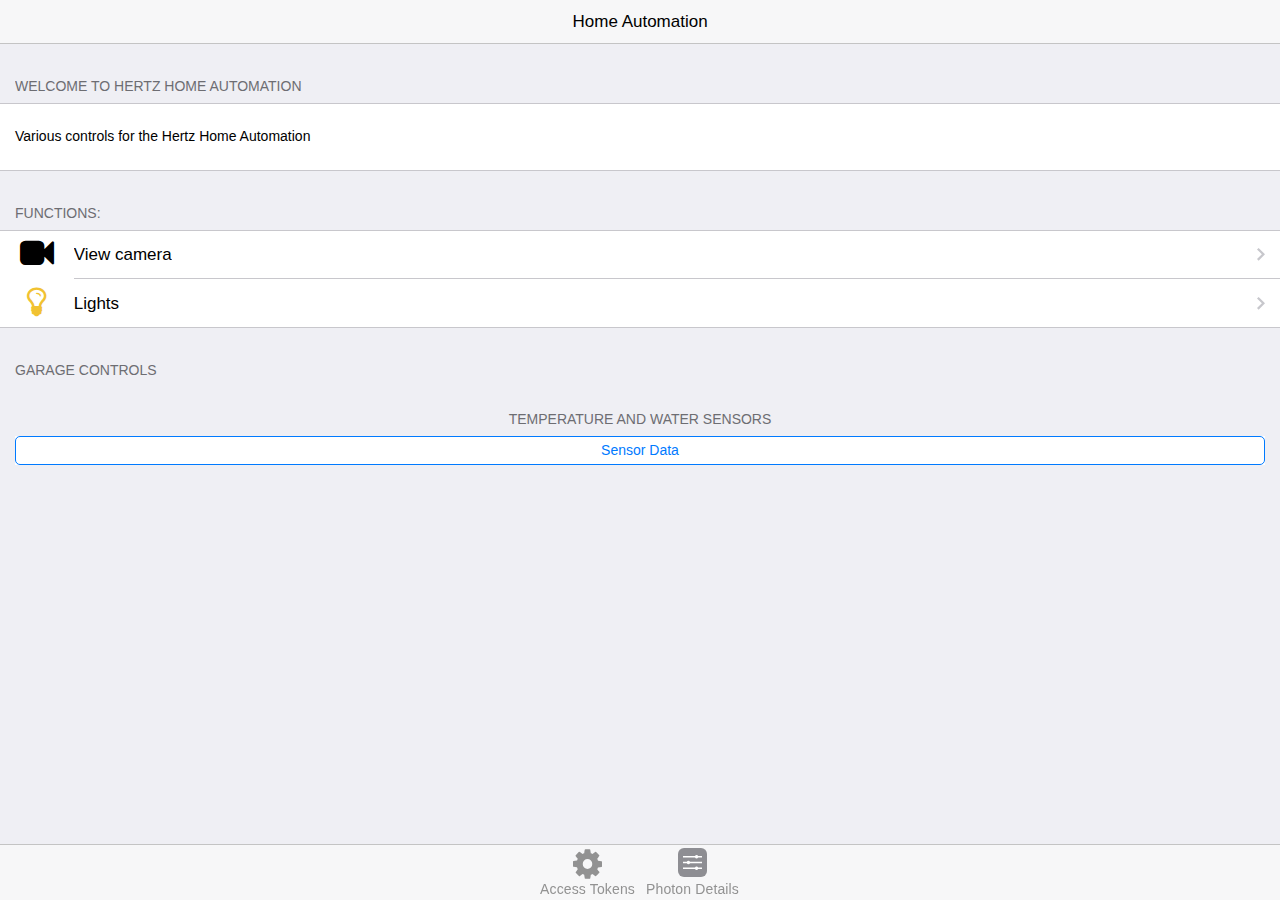
<file: index.html>
<!DOCTYPE html>
<html>
  <head>
    <meta name="generator"
    content="HTML Tidy for HTML5 (experimental) for Windows https://github.com/w3c/tidy-html5/tree/c63cc39" />
    <meta charset="utf-8" />
    <meta name="viewport"
    content="width=device-width, initial-scale=1, maximum-scale=1, minimum-scale=1, user-scalable=no, minimal-ui" />
    <meta name="apple-mobile-web-app-capable" content="yes" />
    <meta name="apple-mobile-web-app-status-bar-style" content="black" />
    <title>My App</title>
	
    <!-- Path to Framework7 Library CSS-->
    <link rel="stylesheet" href="css/framework7.ios.min.css" />
    <link rel="stylesheet" href="css/framework7.ios.colors.min.css" />
	<link rel="stylesheet" href="css/framework7.keypad.min.css" />
	<link rel="stylesheet" href="font-awesome/css/font-awesome.min.css">
    <!-- Path to your custom app styles-->
    <link rel="stylesheet" href="css/my-app.css" />
  </head>
  <body>
    <!-- Status bar overlay for fullscreen mode-->
    <div class="statusbar-overlay"></div>
    <!-- Panels overlay-->
    <div class="panel-overlay"></div>
    <!-- Left panel with reveal effect-->
    <div class="panel panel-left panel-reveal" >
      <div class="content-block" >
        <div class="content-block">
          <!-- We specify target sortable list in data-sortable attribute  -->
          <p>
            <a href="#" data-sortable=".sortable" class="toggle-sortable">Toggle sortable</a>
          </p>
          <p>
            <a href="#" class="element-add-location">Add Elements</a>
          </p>
        </div>
        <!-- Sortable list  -->
        <div class="list-block sortable">
          <ul class="tempReadout" id="TempPanelSpot">
            
          </ul>
        </div>
      </div>
    </div>
    <!-- Right panel with cover effect-->
    <div class="panel panel-right panel-cover">
      <div class="content-block">
        <p>
          <a href="#" data-sortable=".sortable" class="toggle-sortable">Toggle sortable</a>
        </p>
        <div class="content-block-title">Switch Controls</div>
        <div class="list-block sortable">
          <ul id="SwitchList"></ul>
        </div>
      </div>
    </div>
    <!-- Views-->
    <div class="views">
      <!-- Your main view, should have "view-main" class-->
      <div class="view view-main">
        <!-- Top Navbar-->
        <div class="navbar">
          <div class="navbar-inner">
            <!-- We have home navbar without left link-->
            <div class="center sliding">Home Automation</div>
            <div class="right">
              <!-- Right link contains only icon - additional "icon-only" class-->
              <a href="#" class="link icon-only open-panel"></a>
            </div>
          </div>
        </div>
        <!-- Pages, because we need fixed-through navbar and toolbar, it has additional appropriate classes-->
        <div class="pages navbar-through toolbar-through">
          <!-- Page, data-page contains page name-->
          <div data-page="index" class="page">
            <!-- Scrollable page content-->
            <div class="page-content">
              <div class="content-block-title">Welcome To Hertz Home Automation</div>
              <div class="content-block">
                <div class="content-block-inner">
                  <p>Various controls for the Hertz Home Automation</p>
                </div>
              </div>
              <div class="content-block-title">Functions:</div>
              <div class="list-block">
                <ul>
                 
                  <li>
                    <a href="camera.html" class="item-link">
                      <div class="item-content">
					    <div class="item-media">
							<i class="fa  fa-video-camera fa-fw fa-2x"></i>
						</div>
                        <div class="item-inner">
                          <div class="item-title">View camera</div>
                        </div>
                      </div>
                    </a>
                  </li>
				  
				  <li>
                    <a href="lights.html" class="item-link">
                      <div class="item-content">
						<div class="item-media">
							<i class="fa fa-lightbulb-o fa-fw fa-2x" style="color:#f1c232"></i>
						</div>
                        <div class="item-inner">
                          <div class="item-title">Lights</div>
                        </div>
                      </div>
                    </a>
                  </li>
                </ul>
              </div>
              <div class="content-block-title" id="GarageControls">Garage Controls</div>
              <div class="content-block-title" align="center">Temperature and Water Sensors</div>
              <div class="content-block">
                <div class="row">
                  <div class="col-100">
                    <a href="#" data-panel="left" class="button open-panel">Sensor Data</a>
                  </div>
                  
                </div>
              </div>
            </div>
          </div>
        </div>
        <!-- Bottom Toolbar-->
        <div class="toolbar tabbar tabbar-labels">
          <div class="toolbar-inner">
			  <a href="form.html" class="link">
				  <i class="fa fa-cog fa-2x"></i>
				  <span class="tabbar-label">Access Tokens</span>
			  </a>
			  <a href="about.html" class="link">
				  <i class="icon icon-form-settings"></i>
				  <span class="tabbar-label">Photon Details</span>
			  </a>
		  </div>
        </div>
      </div>
    </div>
    <div class="SomeClass" 			id='SomeClassTemplate' 	style='display:none'>
      <ul>
        <li class="swipeout">
          <div class="item-content">
            <div class="item-media"></div>
            <div class="item-inner">
              <div class="item-title dynamic">Location 2</div>
              <div class="item-after" id="val3"></div>
            </div>
          </div>
          <div class="swipeout-actions-right">
            <a href="#" class="swipeout-delete" data-confirm="Are you sure want to delete this item?" data-confirm-title="Delete?"
            data-close-on-cancel="true">Delete</a>
          </div>
          <!-- Sortable handler  -->
          <div class="sortable-handler"></div>
        </li>
      </ul>
    </div>
    <div class="dynForm" 			id='dynForm' 			style='display:none'>
    
        <div class="content-block-title" id="photon-name">Photon Settings</div>
		
        <form id="my-form3" class="list-block store-data">
          <div class="list-block">
            <ul>
              <li style='display:none'>
			  <div class="row" >
                <div class="item-content">
                  <div class="item-media"><a href="#"  data-popup=".popup-DeviceID" class="open-popup fa fa-question-circle fa-fw"></a></div>
                  <div class="item-inner">                    
					<div class="item-title label">DeviceID</div>
					<div class="item-input">
                      <input type="text" placeholder="29382342342342349473738" readonly="readonly" id="ParticleID" name="DeviceID" />
                    </div>
                  </div>
                </div>
				</div>
              </li>
              <li style='display:none'>
			  <div class="row">
                <div class="item-content">
                  <div class="item-media"><a href="#"  data-popup=".popup-Access_Token" class="open-popup fa fa-question-circle fa-fw"></a></div>
                  <div class="item-inner">
                    <div class="item-title label">Access Token</div>
                    <div class="item-input">
                      <input type="text" placeholder="6182a52asdfasdfadsfasdf" id="ParticleToken" name="token" />
                    </div>
                  </div>
                </div>
				</div>
              </li>
              <li>
			  <div class="row">
                <div class="item-content">
                  <div class="item-media"><a href="#"  data-popup=".popup-LToggle" class="open-popup fa fa-question-circle fa-fw"></a></div>
                  <div class="item-inner">
                    <div class="item-title label">
                      <input type="text" placeholder="LToggle" id="LToggle" name="LToggle" />
                    </div>
                    <div class="item-input">
                      <input type="text" placeholder="1" id="Lpin" name="Lpin" readonly="readonly"/>
                    </div>
                 
					<label class="label-checkbox item-content text-center">
                      <input type="checkbox" id="LpinVis" name="LpinVis" />
                      <div class="item-media"> <i class="icon icon-form-checkbox"></i></div>
                    </label>
                  
				  </div>
                </div>
				</div>
              </li>
			 
              <li >
                 <div class="row">
				<div class="item-content">
                  <div class="item-media"><a href="#"  data-popup=".popup-RToggle" class="open-popup fa fa-question-circle fa-fw"></a></div>
                  <div class="item-inner">
                    <div class="item-title label">
                      <input type="text" placeholder="RToggle" id="RToggle" name="RToggle" />
                    </div>
                    <div class="item-input">
                      <input type="text" placeholder="2" id="Rpin" name="Rpin"readonly="readonly" />
                    </div>
					
                     <label class="label-checkbox item-content item-center" >
                      <input type="checkbox" id="RpinVis" name="RpinVis" />
                      <div class="item-media"> <i class="icon icon-form-checkbox"></i></div>
                    </label>
					
                  </div>
                </div>
				</div>
              </li>
              <li>
                <div class="row">
                  <div class="col-33">
                    <p>Display <a href="#"  data-popup=".popup-DisplayName" class="open-popup fa fa-question-circle fa-fw"></a></p>
                  </div>
                  <div class="col-33">
                    <p>Output Pin <a href="#"  data-popup=".popup-OutputPin" class="open-popup fa fa-question-circle fa-fw"></a></p>
                   </div>
                  <div class="col-33">
                      <p>Visible <a href="#"  data-popup=".popup-Visible" class="open-popup fa fa-question-circle fa-fw"></a></p>
                    </div>
                </div>
              </li>
              <li >
                <div class="row">
                  <div class="col-33" style="margin-left: auto; margin-right: auto;text-align: center;">
                    <input type="text" placeholder="PinName" id="S1pinName" name="S1pinName" style=""/>
                  </div>
                  <div class="col-33" >
                    <input type="text" placeholder="1" id="S1pin" name="S1pin" readonly="readonly" />
                  </div>
                  <div class="col-33">
				   <label class="label-checkbox item-content">
                    <input type="checkbox" id="S1pinVis" name="S1pinVis" />
                    <div class="item-media"><i class="icon icon-form-checkbox"></i></div>
					</label>
                  </div>
                </div>
              </li>
              <li>
                <div class="row">
                  <div class="col-33">
                    <input type="text" placeholder="PinName" id="S2pinName" name="S2pinName" />
                  </div>
                  <div class="col-33">
                     <input type="text" placeholder="2" id="S2pin" name="S2pin" readonly="readonly"/>
                    </div>
                  <div class="col-33">
				  <label class="label-checkbox item-content">
                    <input type="checkbox" id="S2pinVis" name="S1pinVis" />
                     <div class="item-media"><i class="icon icon-form-checkbox"></i></div>
					</label>
                  </div>
                </div>
              </li>
              <li>
                <div class="row">
                  <div class="col-33">
                    <input type="text" placeholder="PinName" id="S3pinName" name="S3pinName" />
                  </div>
                  <div class="col-33">
                      <input type="text" placeholder="3" id="S3pin" name="S3pin" readonly="readonly" />
                    </div>
                  <div class="col-33" >
				  <label class="label-checkbox item-content">
                    <input type="checkbox" id="S3pinVis" name="S3pinVis" />
                    <div class="item-media"><i class="icon icon-form-checkbox"></i></div>
					</label>
                  </div>
                </div>
              </li>
              <li>
                <div class="row">
                  <div class="col-33">
                    <input type="text" placeholder="PinName" id="S4pinName" name="S4pinName" />
                  </div>
                  <div class="col-33">
                      <input type="text" placeholder="4" id="S4pin" name="S4pin" readonly="readonly"/>
                    </div>
                  <div class="col-33">
				  <label class="label-checkbox item-content">
                    <input type="checkbox" id="S4pinVis" name="S4pinVis" />
                     <div class="item-media"><i class="icon icon-form-checkbox"></i></div>
					</label>
                  </div>
                </div>
              </li>
              <li>
                <div class="row">
                  <div class="col-33">
                    <input type="text" placeholder="PinName" id="S5pinName" name="S5pinName" />
                  </div>
                  <div class="col-33">
                      <input type="text" placeholder="5" id="S5pin" name="S5pin" readonly="readonly"/>
                    </div>
                  <div class="col-33">
				  <label class="label-checkbox item-content">
                    <input type="checkbox" id="S5pinVis" name="S5pinVis" />
                     <div class="item-media"><i class="icon icon-form-checkbox"></i></div>
					</label>
                  </div>
                </div>
              </li>
            </ul>
          </div>
          <div class="content-block">
            <div class="row">
              <div class="col-50">
                <a href="#" class="button button-big button-fill color-red delete-storage-data-dynamic">Cancel</a>
              </div>
              <div class="col-50">
                <input type="submit" value="Submit" class="button button-big button-fill color-green save-storage-data-dynamic"
                id="Submit" />
              </div>
            </div>
          </div>
        </form>
      
    </div>
    <div class="PhotonDetail" 		id='PhotonDetail' 		style='display:none'>
      <ul>
        <li>
          <div class="item-content">
            <div class="item-media">
				<i class="fa fa-gears fa-fw fa-2x" style="color:green"></i>
			</div>
            <div class="item-inner">
              <div class="item-title label" id="dynamicPhoton">
                <a href="#" id="dynamicPhotonLink" data-val="test">Photon Name</a>
              </div>
            </div>
          </div>
        </li>
		
      </ul>
    </div>
	<div class="TempPanel" 		id='TempPanel' 		style='display:none'>
		<li class="swipeout Temperature1">
              <div class="item-content">
                <div class="item-media"></div>
                <div class="item-inner">
                  <div class="item-title location">Office Temp</div>
                  <div class="item-after" id="val1"></div>
                </div>
              </div>
              <div class="swipeout-actions-right">
                <!-- We add data-confirm and data-confirm-title attributes -->
                <a href="#" class="swipeout-delete" data-confirm="Are you sure want to delete this item?"
                data-confirm-title="Delete?" data-close-on-cancel="true">Delete</a>
              </div>
              <!-- Sortable handler  -->
              <div class="sortable-handler"></div>
        </li>
	</div>
    <div class="SwitchDetail" 		id='SwitchDetail' 		style='display:none'>
      <ul>
        <li>
          <div class="item-content">
            <div class="item-media"></div>
            <div class="item-inner">
              <a href="#" class="button button-big button-fill color-green" id="DynamicSwitchID" data-device="deviceID"
              data-val="PinNum">Switch Num</a>
            </div>
          </div>
          <!-- Sortable handler  -->
          <div class="sortable-handler"></div>
        </li>
      </ul>
    </div>
    <div class="GarageDetail" 		id='GarageDetail' 		style='display:none'>
    
      <div class="row"  line-height="150px">
        <div class="col-auto" id="dynacol1">
          <a href="#" class="button button-huge button-fill color-grey garageDoorButton" id="dynacol1Button" data-device="deviceID"
          data-pinnum="0" >Left Door</a>
        </div>
        
        <div class="col-auto" id="dynacol2">
          <a href="#" class="button button-huge button-fill color-grey garageDoorButton" id="dynacol2Button" data-device="deviceID"
          data-pinnum="0">Right Door</a>
        </div>
        
      </div>
    
    </div>
    <div class="cameraDetailold" 	id='cameraDetailold' 	style='display:none'>
      <div class="row">
        <div class="col-75">
          <div class="row">
            <div class="col-33">
              <a href="#" class="button button-round"></a>
            </div>
            <div class="col-33">
              <a href="#" class="button button-round CameraControl" data-cmd="0" data-cmdstop="1">up</a>
            </div>
            <div class="col-33">
              <a href="#" class="button button-round"></a>
            </div>
          </div>
        </div>
      </div>
      <div class="row">
        <div class="col-75">
          <div class="row">
            <div class="col-33">
              <a href="#" class="button button-round CameraControl" data-cmd="4" data-cmdstop="5">left</a>
            </div>
            <div class="col-33">
              <a href="#" class="button button-round CameraStop"></a>
            </div>
            <div class="col-33">
              <a href="#" class="button button-round CameraControl" data-cmd="6" data-cmdstop="7">right</a>
            </div>
          </div>
        </div>
      </div>
      <div class="row">
        <div class="col-75">
          <div class="row">
            <div class="col-33">
              <a href="#" class="button button-round"></a>
            </div>
            <div class="col-33">
              <a href="#" class="button button-round CameraControl" data-cmd="2" data-cmdstop="3">down</a>
            </div>
            <div class="col-33">
              <a href="#" class="button button-round"></a>
            </div>
          </div>
        </div>
      </div>
      <div class="row">
        <div class="col-75">
          <div class="row">
            <div class="col-50">
              <a href="#" class="button button-round CameraSnapShot" id="CameraSnapShot">Snap Pict</a>
            </div>
            <div class="col-50">
              <a href="#" class="button button-round CameraAlarm" id="CameraAlarm">Arm Alarm</a>
            </div>
          </div>
        </div>
      </div>
    </div>
	<div class="wemoControls" 		id='wemoControls' 		style='display:none'>
          <div class="row">
			<div class="col-auto">
			  <!-- Switch (Checkbox) -->
			  <div class="row">
				<div class="col-auto">
					<div class="item-content">
						<div class="item-media"><i class="icon icon-form-toggle"></i></div>
							<div class="item-inner">
								<div class="item-title label">Switch</div>
							</div>
					</div>
				</div>
				<div class="col-auto">			
					<div class="item-input">
						<label class="label-switch">
							<input class="roomSwitchData" id="roomSwitchData" type="checkbox">
							<div id="roomSwitch" class="checkbox roomSwitch"></div>
						</label>
					</div>
				</div>
			  </div>
			</div>
			<!-- Slider (Range input) -->
			<div class="col-auto">
				<div class="item-content">
				  <div class="item-media"></div>
				  <div class="item-inner">
					<div class="item-title label">Dimmer</div>
					<div class="item-input">
					  <div class="range-slider">
						<input type="range" min="0" max="100" value="50" step="0.1" />
					  </div>
					</div>
				  </div>
				</div>
			</div>
		  <div class="col-auto">
				<div class="row">
					<div class="col-auto">
						
						<div class="item-content">
							<div class="item-media"></div>
							<div class="item-inner">
								<div class="item-title WemoFriendlyName" id = "WemoFriendlyName" >Location 2</div>
							</div>
					</div>
				    </div>
				</div>
	      </div>
	  </div>
	</div>
	 <!-- DeviceID Popup -->
	  <div class="popup popup-DeviceID">
		<div class="content-block">
		  <p>About</p>
		  <p><a href="#" class="close-popup">Close Device ID Help</a></p>
		  <p>The device ID is the unique ID used by the Particle Photon.  The device id is obtained automatically once the appropriate access code is provided. There is no reason to change the ID.</p>
		</div>
	  </div>
	  <!-- Access Token Popup -->
	  <div class="popup popup-Access_Token">
		<div class="content-block">
		  <p>About</p>
		  <p><a href="#" class="close-popup">Close Access Token Help</a></p>
		  <p>The access token is accessible from the build.particle.io website. After you log into the Particle Photon development suite, you can cut and paste the access token.  Once the token is stored, the rest of the Particle Photon data is retrieved automatatically
		  </p>
		</div>
	  </div>
	  <!-- LToggle Popup -->
	  <div class="popup popup-LToggle">
		<div class="content-block">
		  <p>About</p>
		  <p><a href="#" class="close-popup">Close Left Toggle Help</a></p>
		  <p>The two garage toggle buttons are used to quickly open and then close a relay connected to the garage door and particle photon.  Each Photon can have up to two toggle buttons assigned. They are displayed on the application home screen if the checkbox is clicked.</p>
		</div>
	  </div>
	  <!-- RToggle Popup -->
	  <div class="popup popup-RToggle">
		<div class="content-block">
		  <p>About</p>
		  <p><a href="#" class="close-popup">Close Right Toggle Help</a></p>
		  <p>The two garage toggle buttons are used to quickly open and then close a relay connected to the garage door and particle photon.  Each Photon can have up to two toggle buttons assigned. They are displayed on the application home screen if the checkbox is clicked.</p>
		</div>
	  </div>
	  <!-- DisplayName Popup -->
	  <div class="popup popup-DisplayName">
		<div class="content-block">
		  <p>About</p>
		  <p><a href="#" class="close-popup">Close Display Name Help</a></p>
		  <p>The content stored in the display name is what shows up in the button.</p>
		</div>
	  </div>
	  <!-- OutputPin Popup -->
	  <div class="popup popup-OutputPin">
		<div class="content-block">
		  <p>About</p>
		  <p><a href="#" class="close-popup">Close Output Pin Help</a></p>
		  <p>If there are additioal relays, or functions connected to the particle photon output pins, they can be turned on or off via swiping right on the main screen.  The output pin sets the pin on the photon that is toggled.</p>
		</div>
	  </div>
	  <!-- Visible Popup -->
	  <div class="popup popup-Visible">
		<div class="content-block">
		  <p>About</p>
		  <p><a href="#" class="close-popup">Close Visible Help</a></p>
		  <p>The checkbox hides or makes visible the various buttons for each Particle Photon connected.</p>
		</div>
	  </div>
	    <!-- Camera Port Popup -->
	  <div class="popup popup-CameraPort">
		<div class="content-block">
		  <p>About</p>
		  <p><a href="#" class="close-popup">Close Camera Port Help</a></p>
		  <p>The Foscam IP camera has the ability to set a port so that a user can remotely access the camera feed.  Input that port number here</p>
		</div>
	  </div>
	    <!-- Foscam User Popup -->
	  <div class="popup popup-FoscamUser">
		<div class="content-block">
		  <p>About</p>
		  <p><a href="#" class="close-popup">Close Foscam User Help</a></p>
		  <p>The Foscam IP camera username for authentication</p>
		</div>
	  </div>
	    <!-- Foscam Pass Popup -->
	  <div class="popup popup-FoscamPass">
		<div class="content-block">
		  <p>About</p>
		  <p><a href="#" class="close-popup">Close Foscam Password Help</a></p>
		  <p>The Foscam IP camera password for authentication</p>
		</div>
	  </div>
	    <!-- WemoIP Popup -->
	  <div class="popup popup-WemoIP">
		<div class="content-block">
		  <p>About</p>
		  <p><a href="#" class="close-popup">Close WemoIP Help</a></p>
		  <p>This is unused at the momment</p>
		</div>
	  </div>
	    <!-- WemoPort Popup -->
	  <div class="popup popup-WemoPort">
		<div class="content-block">
		  <p>About</p>
		  <p><a href="#" class="close-popup">Close Wemo Port Help</a></p>
		  <p>The wemo hub utilize an IP address to allow for remote connectivity.  The default IP is 49153, though it could also be 49152, or 49154</p>
		</div>
	  </div>
	    <!-- WemoUDN Popup -->
	  <div class="popup popup-WemoUDN">
		<div class="content-block">
		  <p>About</p>
		  <p><a href="#" class="close-popup">Close WemoUDN Help</a></p>
		  <p>This is the unique ID for the wemo hub.  To determine the wemo's unique id, go navigate to the wemo port and load the setup.xml file (for example: 49153/setup.xml) </p>
		</div>
	  </div>
	    <!-- DDNSurl Popup -->
	  <div class="popup popup-DDNSurl">
		<div class="content-block">
		  <p>About</p>
		  <p><a href="#" class="close-popup">Close DDNSurl Help</a></p>
		  <p>By using a DDNS and port forwarding on the home router, you are able to connect to the various applications while not on the home network.</p>
		</div>
	  </div>
	 	  
	  
    <!-- Path to Framework7 Library JS-->
    <script src="js/jquery-2.1.4.min.js"></script>
	<script> jQuery(document).bind( "mobileinit", function(){
        jQuery.support.cors = true;
        jQuery.mobile.allowCrossDomainPages = true;       
    }); 
	</script>
    <script type="text/javascript" src="js/framework7.min.js"></script> 
    <!-- Path to timing app js-->	
    <script type="text/javascript" src="js/idangerous.timings.js"></script> 
    <!-- Path to xml-js-->	
	<script type="text/javascript" src="js/xml2json.js"></script> 
	 <!-- Path to keypad keypad js-->
	 <script type="text/javascript" src="js/framework7.keypad.min.js"></script>
	<!-- Path to your app js-->
     
    <script type="text/javascript" src="js/my-app.js"></script></div>
  </body>
</html>
</file>
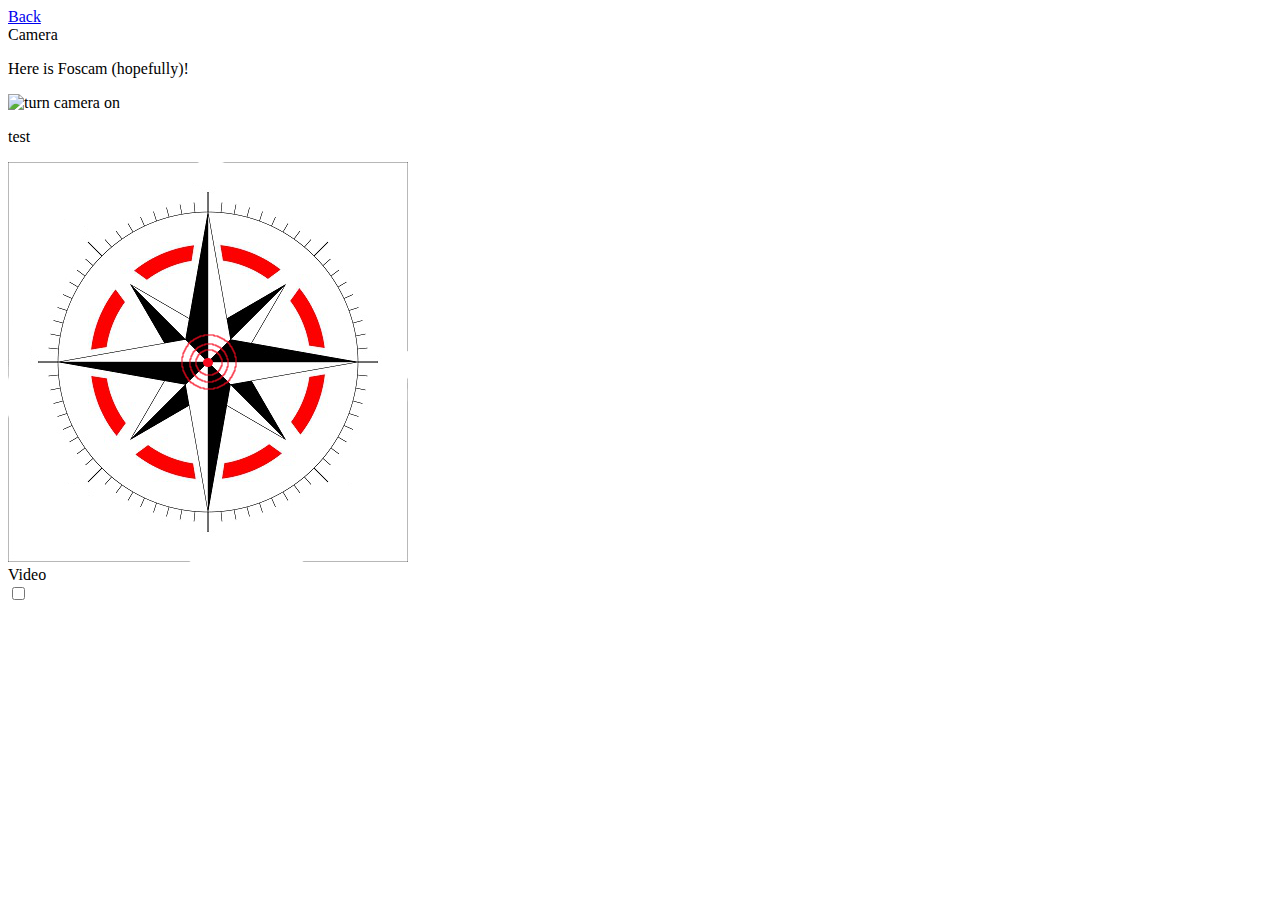
<file: camera.html>
<!-- We don't need full layout here, because this page will be parsed with Ajax-->
<!-- Top Navbar-->
<!DOCTYPE html>
<html>
<head>
    <meta content=
    "HTML Tidy for HTML5 (experimental) for Windows https://github.com/w3c/tidy-html5/tree/c63cc39"
    name="generator">
    <title></title>
</head>
<body>
    <div class="navbar">
        <div class="navbar-inner">
            <div class="left">
                <a class="back link" href="#"><span>Back</span></a>
            </div>
            <div class="center sliding">
                Camera
            </div>
            <div class="right">
                <!-- Right link contains only icon - additional "icon-only" class-->
                <a class="link icon-only open-panel" href="#"></a>
            </div>
        </div>
    </div>
    <div class="pages">
        <!-- Page, data-page contains page name-->
        <div class="page" data-page="camera">
            <!-- Scrollable page content-->
            <div class="page-content">
                <div class="content-block">
                    <div class="content-block-title">
                        <p>Here is Foscam (hopefully)!</p>
                    </div>
                	 <div class="content-block" id="cameraIMGhome">
                    	<img class="cameraIMG" id="cameraIMG" alt="turn camera on"/>
                    </div>
                    
                    <div class="content-block">
                        <p class="test">test</p>
                    </div>
                 <div class="controls" id="controls"></div>
                    <div>
                        <img id="windrose" src="img/400px-Windrose-CTR.png"
                        usemap="#Map"> <map id="Map" name="Map">
                            <area class="CameraControl" coords=
                            "200,52,222,178,199,199,178,178,199,53" data-cmd=
                            "0" data-cmdstop="1" href="#" id="north" shape=
                            "poly">
                            <area class="CameraControl" coords=
                            "219,156,277,122,243,181,223,179" href="#" id=
                            "northeast" shape="poly">
                            <area class="CameraControl" coords=
                            "222,178,200,199,223,222,347,200" data-cmd="4"
                            data-cmdstop="5" href="#" id="east" shape="poly">
                            <area class="CameraControl" coords=
                            "243,219,222,223,219,244,277,277" href="#" id=
                            "southeast" shape="poly">
                            <area class="CameraControl" coords=
                            "199,200,222,222,200,346,178,222" data-cmd="2"
                            data-cmdstop="3" href="#" id="south" shape="poly">
                            <area class="CameraControl" coords=
                            "156,219,176,222,180,244,123,277" href="#" id=
                            "southwest" shape="poly">
                            <area class="CameraControl" coords=
                            "176,177,199,200,176,222,53,200" data-cmd="6"
                            data-cmdstop="7" href="#" id="west" shape="poly">
                            <area class="CameraControl" coords=
                            "177,176,180,156,122,122,156,180" href="#" id=
                            "northwest" shape="poly">
                        </map>
                    </div>
                <div class="row">
			<div class="col-auto">
			  <!-- Switch (Checkbox) -->
			  <div class="row">
				<div class="col-auto">
					<div class="item-content">
						<div class="item-media"><i class="icon icon-form-toggle"></i></div>
							<div class="item-inner">
								<div class="item-title label">Video</div>
							</div>
					</div>
				</div>
				<div class="col-auto">			
					<div class="item-input">
						<label class="label-switch">
							<input id="videoSwitchData" class="videoSwitchData" type="checkbox">
							<div id="videoSwitch" class="checkbox"></div>
						</label>
					</div>
				</div>
			  </div>
			</div>
			
		 </div>
                </div>
            </div>
        </div>
    </div>
</body>
</html>
</file>
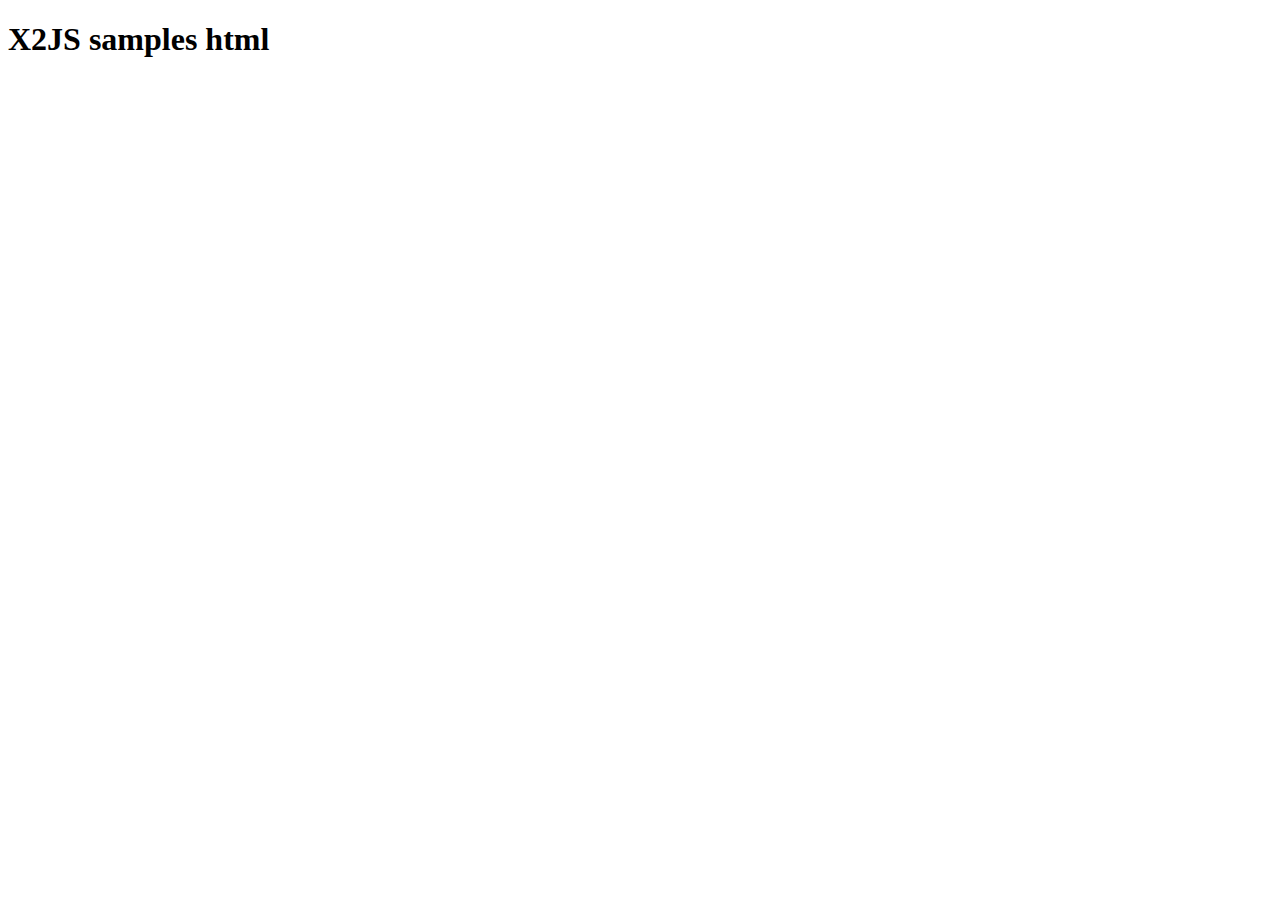
<file: samples.html>
<!DOCTYPE html>
<html>
<head>
    <script type="text/javascript" src="js/xml2json.min.js"></script>
    <!-- script type="text/javascript" src="xml2json.js"></script-->
</head>
<body>
<h1>X2JS samples html</h1>

<script type="text/javascript">

    // Create x2js instance with default config
    var x2js = new X2JS();
	
    // Available options
    var x2jsOptionsSample = new X2JS({
    	// Escaping XML characters. Default is true from v1.1.0+
    	escapeMode : true, 				
    	// XML attributes prefix. Default is "_"
    	attributePrefix : "_",
    	
    	// Array access form (none|property). 
    	// Use this property if you want X2JS generate additional property <element>_asArray 
    	// to access in array form any element
    	// Default is 'none' from v1.1.0+
    	arrayAccessForm : "none",
    	
    	// Handling empty nodes (text|object). 
    	// When X2JS found empty node like <test></test> it will be transformed to test : '' for 'text' mode, 
    	// or to Object for 'object' mode  
    	// Default is 'text'
    	emptyNodeForm  : "text",
    	
    	// Enable/Disable auxiliary function in generated JSON object to print text nodes with __text/__cdata
    	// Default is true
    	enableToStringFunc : true,
    	
    	// Array access paths (array). 
    	// Use this option to configure paths to XML elements always in "array form". 
    	// You can configure beforehand paths to all your array elements based on XSD or your knowledge
    	// about XML structure
    	// Every path could be a simple string (like 'parent.child1.child2'), a regex (like /.*\.child2/), or a custom function
    	// Default is empty array
		arrayAccessFormPaths : [],

		// Strip whitespaces (trimming text nodes)
		stripWhitespaces : true,
		
		// Skip empty text tags for nodes with children
		skipEmptyTextNodesForObj : true,
		
		// DateTime access paths (array). 
    	// Use this option to configure paths to XML elements for "datetimes form". 
    	// You can configure beforehand paths to all your array elements based on XSD or your knowledge
    	// about XML structure
    	// Every path could be a simple string (like 'parent.child1.child2'), a regex (like /.*\.child2/), or a custom function
    	// Default is empty array
		datetimeAccessFormPaths : []
		
    });
        
    // JSON to DOM
    var xmlDoc = x2js.json2xml(
        {
            MyRoot : {
                MyChild : 'my_child_value',
                MyAnotherChild: 10,
                MyArray : [ 'test', 'test2' ],
                MyArrayRecords : [ 
                    {
                        ttt : 'vvvv' 
                    },
                    {
                        ttt : 'vvvv2' 
                    }                     
                ]
            }
        }
    );
    
    
    // JSON to XML string
    var xmlDocStr = x2js.json2xml_str(
        {
            MyRoot : {
                MyChild : 'my_child_value',
                MyAnotherChild : 10,
                MyArray : [ 'test', 'test2' ],
                MyArrayRecords : [ 
                    {
                        ttt : 'vvvv' 
                    },
                    {
                        ttt : 'vvvv2' 
                    }                     
                ]
            }
        }
    );
    
    console.log(xmlDocStr);
    
    // JSON arrays to string
    var xmlDocStr = x2js.json2xml_str(
    	{
    		MyRoot : {
    			namedItemArray: {
    				item : [ 
		    			{ first: 'success1' } , 
		    			{ first: 'success2' }
	    			] 
	    		},
	    		namedArray: [ 
	    			{ first: 'success1' } , 
	    			{ first: 'success2' } 
	    		],
	    		justArray: [ 'just success1', 'just success2' ],
	    		arrayWithAttrs : [
	    			{
    					_test : 'successAttr',
    					__text : 'success',
    					temp : 'successTemp'
	    			},
	    			{
	    				_test : 'successAttr2',
	    				__text : 'success2',
	    				temp : 'successTemp2'	    			
	    			}    			
	    		]
	    	} 
    	}
    );
    
    console.log(xmlDocStr);    
    
    // XML string to JSON    
    var xmlText = "<MyOperation><test>Success</test><test2><item>ddsfg</item><item>dsdgfdgfd</item></test2></MyOperation>";
    var jsonObj = x2js.xml_str2json( xmlText );
    console.log(jsonObj.MyOperation.test);
    
    // Array access form examples
    console.log(x2js.asArray(jsonObj.MyOperation.test)[0]);
    // Or old style (1.0.+):
    x2jsOld = new X2JS({arrayAccessForm : "property"});
    jsonObj = x2jsOld.xml_str2json( xmlText );
    console.log("Old is "+jsonObj.MyOperation.test_asArray[0]);

    // XML/DOM to JSON    
    var xmlText = " <MyOperation> <test>- Success -</test> <test2> TestText <item> ddsfg </item> TestText2 <item>dsdgfdgfd</item></test2></MyOperation>"
    xmlDoc=x2js.parseXmlString(xmlText);
    
    var jsonObj = x2js.xml2json( xmlDoc );
    console.log(jsonObj.MyOperation.test);
    
    // Parsing XML attrs
    var xmlText = "<MyOperation myAttr='SuccessAttrValue'><txtAttrChild sAttr='SUCCESS TXT ATTR CHILD'>SUCCESS TXT</txtAttrChild><test>Success</test><test2 myAttr='SuccessAttrValueTest2'><item>ddsfg</item><item>dsdgfdgfd</item></test2></MyOperation>";
    var jsonObj = x2js.xml_str2json( xmlText );
    console.log(jsonObj.MyOperation._myAttr);
    console.log(jsonObj.MyOperation.test2._myAttr);
    console.log(jsonObj.MyOperation.txtAttrChild._sAttr);
    console.log(jsonObj.MyOperation.txtAttrChild.__text);
    console.log(jsonObj.MyOperation.txtAttrChild.toString());
    
    // JSON to XML attrs
    var xmlDocStr = x2js.json2xml_str(
        {
            TestAttrRoot : {
                _myAttr : 'myAttrValue',                
                MyChild : 'my_child_value',
                MyAnotherChild: 10,
                MyTextAttrChild : {
                    _myTextAttr : 'myTextAttrValue',
                    __text : 'HelloText'
                }
            }
        }
    );
    
    console.log(xmlDocStr);
    
    //Change prefix for attributes
    var x2jsChangedAttrs = new X2JS({    	 				
    	// XML attributes. Default is "_"
    	attributePrefix : "$$"
    });
    jsonObj = x2jsChangedAttrs.xml_str2json( xmlText );
    console.log(jsonObj.MyOperation.$$myAttr);
    console.log(jsonObj.MyOperation.test2.$$myAttr);
    console.log(jsonObj.MyOperation.txtAttrChild.$$sAttr);
    
    xmlDocStr = x2jsChangedAttrs.json2xml_str({
            TestAttrRoot : {
                _myAttr : 'myAttrValue',                
                MyChild : 'my_child_value',
                MyAnotherChild: 10,
                MyTextAttrChild : {
                    $$myTextAttr : 'myTextAttrValue',
                    __text : 'HelloText'
                }
            }
        }
    );
    
    console.log(xmlDocStr);
    
    
    // Parse XML with namespaces
    var xmlText = "<testns:MyOperation xmlns:testns='http://www.example.org'><test>Success</test><test2 myAttr='SuccessAttrValueTest2'><item>ddsfg</item><item>dsdgfdgfd</item><item2>testArrSize</item2></test2></testns:MyOperation>";
    var jsonObj = x2js.xml_str2json( xmlText );
    console.log(jsonObj.MyOperation.test);
    if(jsonObj.MyOperation.test2.item.length > 2)
	console.log("Error! Incorrect array len!");
    
    var testObjC = {
            'm:TestAttrRoot' : {
            	'_tns:m' : 'http://www.example.org',
                '_tns:cms' : 'http://www.example.org',
                MyChild : 'my_child_value',
                'cms:MyAnotherChild' : 'vdfd'
            }
    }
    
    // Parse JSON object with namespaces
    var xmlDocStr = x2js.json2xml_str(
        testObjC
    );
    
    console.log(xmlDocStr);
    
    // Parse JSON object constructed with another NS-style
    var testObjNew = {
            TestAttrRoot : {
            	__prefix : 'm',
            	'_tns:m' : 'http://www.example.org',
            	'_tns:cms' : 'http://www.example.org',
                MyChild : 'my_child_value',
                MyAnotherChild : {
                	__prefix : 'cms',
                	__text : 'vdfd'
                }
            }
    }
    
    // Parse JSON object with namespaces
    var xmlDocStr = x2js.json2xml_str(
        testObjNew
    );
    
    console.log(xmlDocStr);

    // Parse XML with header
    var xmlText = "<?xml version='1.0' encoding='utf-8' ?>\n"+
    			  "<test>XML HEADER SUCCESS!</test>";
    
    var jsonObj = x2js.xml_str2json( xmlText );
    console.log(jsonObj.test);
    
    // Parse XML with CDATA
    var xmlText = "<!-- Root comment --><test><simple>simple success</simple><data><![CDATA[<CDATA success/>]]></data> </test>";
    
    var jsonObj = x2js.xml_str2json( xmlText );
    console.log(jsonObj.test.data.toString());
    console.log(jsonObj.test.data.__cdata);
    console.log(jsonObj.test.simple);
    
    
    // Parse JSON object with CDATA
    var xmlDocStr = x2js.json2xml_str(
        jsonObj
    );
    console.log(xmlDocStr);

	// Parse JSON with emtpy attributes    
	var xmlDocStr = x2js.json2xml_str(
        {
            MyRoot : {
                MyNullChild : null,
                MyNullChild2 : undefined,
                MyAnotherChild : 10,
                MyEmptyChild : {
                	_attr : "test"
                },
                MyEmptyChild2 : {
                	_attr : "test",
                	__text : "Empty Nodes Test"
                }                                
            }
        }
    );
    
    console.log(xmlDocStr);
    
    // Escaping XML characters
	xmlDocStr = x2js.json2xml_str(
        {
            MyRoot : {
                MyEscapeXmlChild : "<success> & \" ' / </success>",
                MyEscapeXmlChild2 : {
                	_attr : "success&",
                	__text : "<success> & \" ' / </success>"
                },
                MyEscapeXmlChildNonString : false
            }
        }
    );
	
	console.log(xmlDocStr);

    jsonObj = x2js.xml_str2json( xmlDocStr );
    console.log(jsonObj.MyRoot.MyEscapeXmlChild);
    console.log(jsonObj.MyRoot.MyEscapeXmlChild2._attr);
    console.log(jsonObj.MyRoot.MyEscapeXmlChild2.toString());
    
    // Array access path 
    x2js = new X2JS({
    	arrayAccessFormPaths : [
		   "MyArrays.test4.item",
    	   /.*\.test3\.item/
    	]
    });

    xmlText = "<MyArrays>"+
    		"<test2><item>success</item><item>second</item></test2>"+
    		"<test3><item>success</item></test3>"+
    		"<test4><item>success</item></test4>"+
    		"<test5><item>success</item></test5>"+
    	"</MyArrays>";
    
    	
    jsonObj = x2js.xml_str2json( xmlText );
    console.log(jsonObj.MyArrays.test3.item[0]);
    console.log(jsonObj.MyArrays.test4.item[0]);
    console.log(jsonObj.MyArrays.test5.item);
    
    // Working with datetimes
    x2js = new X2JS({
    	datetimeAccessFormPaths : [
		   "MyDts.testds",
    	   /.*\.testdt.*/
    	]
    });

    xmlText = "<MyDts>"+
    		"<testds>2002-10-10T12:00:00+04:00</testds>"+
    		"<testdt1>2002-10-10T12:00:00Z</testdt1>"+
    		"<testdt2>2002-10-10T12:00:00</testdt2>"+
    		"<testdc>2002-10-10T12:00:00Z</testdc>"+    		
    	"</MyDts>";
    jsonObj = x2js.xml_str2json( xmlText );
    	
    console.log(jsonObj.MyDts.testds);
    console.log(jsonObj.MyDts.testdt1);
    console.log(jsonObj.MyDts.testdt2);
    console.log(x2js.asDateTime( jsonObj.MyDts.testdc ));
	                    
    console.log(x2js.getVersion());
    
    console.log('-- ALL TESTS COMPLETED! --');     
            
</script>
</body>
</html>
</file>
<file: css/my-app.css>
div[class*="col-"] {
  background: #fff;
  text-align: center;
  color: #000;
  margin-left: auto;
  margin-right: auto;
  margin-bottom: auto;
  margin-top: auto;
  padding: 0px;
}
.row {
  /*margin-bottom: 15px;*/
  text-align: center;
  margin-left: auto;
  margin-right: auto;
  margin-bottom: auto;
  margin-top: auto;
  padding: 0px;

  
} 
.taphold {
    -moz-user-select: none !important;
    -webkit-user-select: none !important;
    user-select: none !important;
}

.CameraControl {
	-moz-user-select: none !important;
    -webkit-user-select: none !important;
    user-select: none !important; 	
	
}
.button.button-huge {
  font-size: 17px;
  height: 150px;
  line-height: 150px;
  text-align: center;
}
</file>
<file: css/framework7.ios.min.css>
/**
 * Framework7 1.3.1
 * Full Featured Mobile HTML Framework For Building iOS & Android Apps
 * 
 * http://www.idangero.us/framework7
 * 
 * Copyright 2015, Vladimir Kharlampidi
 * The iDangero.us
 * http://www.idangero.us/
 * 
 * Licensed under MIT
 * 
 * Released on: October 12, 2015
 */
body,html{position:relative;height:100%;width:100%;overflow-x:hidden}body{font-family:-apple-system,SF UI Text,Helvetica Neue,Helvetica,Arial,sans-serif;margin:0;padding:0;color:#000;font-size:14px;line-height:1.4;width:100%;-webkit-text-size-adjust:100%;background:#fff;overflow:hidden}@media all and (width:1024px) and (height:691px) and (orientation:landscape){body,html{height:671px}}@media all and (width:1024px) and (height:692px) and (orientation:landscape){body,html{height:672px}}*{-webkit-tap-highlight-color:transparent;-webkit-touch-callout:none}a,input,select,textarea{outline:0}a{text-decoration:none;color:#007aff}p{margin:1em 0}.row{display:-webkit-box;display:-ms-flexbox;display:-webkit-flex;display:flex;-webkit-box-pack:justify;-ms-flex-pack:justify;-webkit-justify-content:space-between;justify-content:space-between;-webkit-box-lines:multiple;-moz-box-lines:multiple;-webkit-flex-wrap:wrap;-ms-flex-wrap:wrap;flex-wrap:wrap;-webkit-box-align:start;-ms-flex-align:start;-webkit-align-items:flex-start;align-items:flex-start}.row>[class*=col-]{box-sizing:border-box}.row .col-auto{width:100%}.row .col-100{width:100%;width:-webkit-calc((100% - 15px*0)/ 1);width:calc((100% - 15px*0)/ 1)}.row.no-gutter .col-100{width:100%}.row .col-95{width:95%;width:-webkit-calc((100% - 15px*.05263157894736836)/ 1.0526315789473684);width:calc((100% - 15px*.05263157894736836)/ 1.0526315789473684)}.row.no-gutter .col-95{width:95%}.row .col-90{width:90%;width:-webkit-calc((100% - 15px*.11111111111111116)/ 1.1111111111111112);width:calc((100% - 15px*.11111111111111116)/ 1.1111111111111112)}.row.no-gutter .col-90{width:90%}.row .col-85{width:85%;width:-webkit-calc((100% - 15px*.17647058823529416)/ 1.1764705882352942);width:calc((100% - 15px*.17647058823529416)/ 1.1764705882352942)}.row.no-gutter .col-85{width:85%}.row .col-80{width:80%;width:-webkit-calc((100% - 15px*.25)/ 1.25);width:calc((100% - 15px*.25)/ 1.25)}.row.no-gutter .col-80{width:80%}.row .col-75{width:75%;width:-webkit-calc((100% - 15px*.33333333333333326)/ 1.3333333333333333);width:calc((100% - 15px*.33333333333333326)/ 1.3333333333333333)}.row.no-gutter .col-75{width:75%}.row .col-66{width:66.66666666666666%;width:-webkit-calc((100% - 15px*.5000000000000002)/ 1.5000000000000002);width:calc((100% - 15px*.5000000000000002)/ 1.5000000000000002)}.row.no-gutter .col-66{width:66.66666666666666%}.row .col-60{width:60%;width:-webkit-calc((100% - 15px*.6666666666666667)/ 1.6666666666666667);width:calc((100% - 15px*.6666666666666667)/ 1.6666666666666667)}.row.no-gutter .col-60{width:60%}.row .col-50{width:50%;width:-webkit-calc((100% - 15px*1)/ 2);width:calc((100% - 15px*1)/ 2)}.row.no-gutter .col-50{width:50%}.row .col-40{width:40%;width:-webkit-calc((100% - 15px*1.5)/ 2.5);width:calc((100% - 15px*1.5)/ 2.5)}.row.no-gutter .col-40{width:40%}.row .col-33{width:33.333333333333336%;width:-webkit-calc((100% - 15px*2)/ 3);width:calc((100% - 15px*2)/ 3)}.row.no-gutter .col-33{width:33.333333333333336%}.row .col-25{width:25%;width:-webkit-calc((100% - 15px*3)/ 4);width:calc((100% - 15px*3)/ 4)}.row.no-gutter .col-25{width:25%}.row .col-20{width:20%;width:-webkit-calc((100% - 15px*4)/ 5);width:calc((100% - 15px*4)/ 5)}.row.no-gutter .col-20{width:20%}.row .col-15{width:15%;width:-webkit-calc((100% - 15px*5.666666666666667)/ 6.666666666666667);width:calc((100% - 15px*5.666666666666667)/ 6.666666666666667)}.row.no-gutter .col-15{width:15%}.row .col-10{width:10%;width:-webkit-calc((100% - 15px*9)/ 10);width:calc((100% - 15px*9)/ 10)}.row.no-gutter .col-10{width:10%}.row .col-5{width:5%;width:-webkit-calc((100% - 15px*19)/ 20);width:calc((100% - 15px*19)/ 20)}.row.no-gutter .col-5{width:5%}.row .col-auto:nth-last-child(1),.row .col-auto:nth-last-child(1)~.col-auto{width:100%;width:-webkit-calc((100% - 15px*0)/ 1);width:calc((100% - 15px*0)/ 1)}.row.no-gutter .col-auto:nth-last-child(1),.row.no-gutter .col-auto:nth-last-child(1)~.col-auto{width:100%}.row .col-auto:nth-last-child(2),.row .col-auto:nth-last-child(2)~.col-auto{width:50%;width:-webkit-calc((100% - 15px*1)/ 2);width:calc((100% - 15px*1)/ 2)}.row.no-gutter .col-auto:nth-last-child(2),.row.no-gutter .col-auto:nth-last-child(2)~.col-auto{width:50%}.row .col-auto:nth-last-child(3),.row .col-auto:nth-last-child(3)~.col-auto{width:33.33333333%;width:-webkit-calc((100% - 15px*2)/ 3);width:calc((100% - 15px*2)/ 3)}.row.no-gutter .col-auto:nth-last-child(3),.row.no-gutter .col-auto:nth-last-child(3)~.col-auto{width:33.33333333%}.row .col-auto:nth-last-child(4),.row .col-auto:nth-last-child(4)~.col-auto{width:25%;width:-webkit-calc((100% - 15px*3)/ 4);width:calc((100% - 15px*3)/ 4)}.row.no-gutter .col-auto:nth-last-child(4),.row.no-gutter .col-auto:nth-last-child(4)~.col-auto{width:25%}.row .col-auto:nth-last-child(5),.row .col-auto:nth-last-child(5)~.col-auto{width:20%;width:-webkit-calc((100% - 15px*4)/ 5);width:calc((100% - 15px*4)/ 5)}.row.no-gutter .col-auto:nth-last-child(5),.row.no-gutter .col-auto:nth-last-child(5)~.col-auto{width:20%}.row .col-auto:nth-last-child(6),.row .col-auto:nth-last-child(6)~.col-auto{width:16.66666667%;width:-webkit-calc((100% - 15px*5)/ 6);width:calc((100% - 15px*5)/ 6)}.row.no-gutter .col-auto:nth-last-child(6),.row.no-gutter .col-auto:nth-last-child(6)~.col-auto{width:16.66666667%}.row .col-auto:nth-last-child(7),.row .col-auto:nth-last-child(7)~.col-auto{width:14.28571429%;width:-webkit-calc((100% - 15px*6)/ 7);width:calc((100% - 15px*6)/ 7)}.row.no-gutter .col-auto:nth-last-child(7),.row.no-gutter .col-auto:nth-last-child(7)~.col-auto{width:14.28571429%}.row .col-auto:nth-last-child(8),.row .col-auto:nth-last-child(8)~.col-auto{width:12.5%;width:-webkit-calc((100% - 15px*7)/ 8);width:calc((100% - 15px*7)/ 8)}.row.no-gutter .col-auto:nth-last-child(8),.row.no-gutter .col-auto:nth-last-child(8)~.col-auto{width:12.5%}.row .col-auto:nth-last-child(9),.row .col-auto:nth-last-child(9)~.col-auto{width:11.11111111%;width:-webkit-calc((100% - 15px*8)/ 9);width:calc((100% - 15px*8)/ 9)}.row.no-gutter .col-auto:nth-last-child(9),.row.no-gutter .col-auto:nth-last-child(9)~.col-auto{width:11.11111111%}.row .col-auto:nth-last-child(10),.row .col-auto:nth-last-child(10)~.col-auto{width:10%;width:-webkit-calc((100% - 15px*9)/ 10);width:calc((100% - 15px*9)/ 10)}.row.no-gutter .col-auto:nth-last-child(10),.row.no-gutter .col-auto:nth-last-child(10)~.col-auto{width:10%}.row .col-auto:nth-last-child(11),.row .col-auto:nth-last-child(11)~.col-auto{width:9.09090909%;width:-webkit-calc((100% - 15px*10)/ 11);width:calc((100% - 15px*10)/ 11)}.row.no-gutter .col-auto:nth-last-child(11),.row.no-gutter .col-auto:nth-last-child(11)~.col-auto{width:9.09090909%}.row .col-auto:nth-last-child(12),.row .col-auto:nth-last-child(12)~.col-auto{width:8.33333333%;width:-webkit-calc((100% - 15px*11)/ 12);width:calc((100% - 15px*11)/ 12)}.row.no-gutter .col-auto:nth-last-child(12),.row.no-gutter .col-auto:nth-last-child(12)~.col-auto{width:8.33333333%}.row .col-auto:nth-last-child(13),.row .col-auto:nth-last-child(13)~.col-auto{width:7.69230769%;width:-webkit-calc((100% - 15px*12)/ 13);width:calc((100% - 15px*12)/ 13)}.row.no-gutter .col-auto:nth-last-child(13),.row.no-gutter .col-auto:nth-last-child(13)~.col-auto{width:7.69230769%}.row .col-auto:nth-last-child(14),.row .col-auto:nth-last-child(14)~.col-auto{width:7.14285714%;width:-webkit-calc((100% - 15px*13)/ 14);width:calc((100% - 15px*13)/ 14)}.row.no-gutter .col-auto:nth-last-child(14),.row.no-gutter .col-auto:nth-last-child(14)~.col-auto{width:7.14285714%}.row .col-auto:nth-last-child(15),.row .col-auto:nth-last-child(15)~.col-auto{width:6.66666667%;width:-webkit-calc((100% - 15px*14)/ 15);width:calc((100% - 15px*14)/ 15)}.row.no-gutter .col-auto:nth-last-child(15),.row.no-gutter .col-auto:nth-last-child(15)~.col-auto{width:6.66666667%}@media all and (min-width:768px){.row .tablet-100{width:100%;width:-webkit-calc((100% - 15px*0)/ 1);width:calc((100% - 15px*0)/ 1)}.row.no-gutter .tablet-100{width:100%}.row .tablet-95{width:95%;width:-webkit-calc((100% - 15px*.05263157894736836)/ 1.0526315789473684);width:calc((100% - 15px*.05263157894736836)/ 1.0526315789473684)}.row.no-gutter .tablet-95{width:95%}.row .tablet-90{width:90%;width:-webkit-calc((100% - 15px*.11111111111111116)/ 1.1111111111111112);width:calc((100% - 15px*.11111111111111116)/ 1.1111111111111112)}.row.no-gutter .tablet-90{width:90%}.row .tablet-85{width:85%;width:-webkit-calc((100% - 15px*.17647058823529416)/ 1.1764705882352942);width:calc((100% - 15px*.17647058823529416)/ 1.1764705882352942)}.row.no-gutter .tablet-85{width:85%}.row .tablet-80{width:80%;width:-webkit-calc((100% - 15px*.25)/ 1.25);width:calc((100% - 15px*.25)/ 1.25)}.row.no-gutter .tablet-80{width:80%}.row .tablet-75{width:75%;width:-webkit-calc((100% - 15px*.33333333333333326)/ 1.3333333333333333);width:calc((100% - 15px*.33333333333333326)/ 1.3333333333333333)}.row.no-gutter .tablet-75{width:75%}.row .tablet-66{width:66.66666666666666%;width:-webkit-calc((100% - 15px*.5000000000000002)/ 1.5000000000000002);width:calc((100% - 15px*.5000000000000002)/ 1.5000000000000002)}.row.no-gutter .tablet-66{width:66.66666666666666%}.row .tablet-60{width:60%;width:-webkit-calc((100% - 15px*.6666666666666667)/ 1.6666666666666667);width:calc((100% - 15px*.6666666666666667)/ 1.6666666666666667)}.row.no-gutter .tablet-60{width:60%}.row .tablet-50{width:50%;width:-webkit-calc((100% - 15px*1)/ 2);width:calc((100% - 15px*1)/ 2)}.row.no-gutter .tablet-50{width:50%}.row .tablet-40{width:40%;width:-webkit-calc((100% - 15px*1.5)/ 2.5);width:calc((100% - 15px*1.5)/ 2.5)}.row.no-gutter .tablet-40{width:40%}.row .tablet-33{width:33.333333333333336%;width:-webkit-calc((100% - 15px*2)/ 3);width:calc((100% - 15px*2)/ 3)}.row.no-gutter .tablet-33{width:33.333333333333336%}.row .tablet-25{width:25%;width:-webkit-calc((100% - 15px*3)/ 4);width:calc((100% - 15px*3)/ 4)}.row.no-gutter .tablet-25{width:25%}.row .tablet-20{width:20%;width:-webkit-calc((100% - 15px*4)/ 5);width:calc((100% - 15px*4)/ 5)}.row.no-gutter .tablet-20{width:20%}.row .tablet-15{width:15%;width:-webkit-calc((100% - 15px*5.666666666666667)/ 6.666666666666667);width:calc((100% - 15px*5.666666666666667)/ 6.666666666666667)}.row.no-gutter .tablet-15{width:15%}.row .tablet-10{width:10%;width:-webkit-calc((100% - 15px*9)/ 10);width:calc((100% - 15px*9)/ 10)}.row.no-gutter .tablet-10{width:10%}.row .tablet-5{width:5%;width:-webkit-calc((100% - 15px*19)/ 20);width:calc((100% - 15px*19)/ 20)}.row.no-gutter .tablet-5{width:5%}.row .tablet-auto:nth-last-child(1),.row .tablet-auto:nth-last-child(1)~.col-auto{width:100%;width:-webkit-calc((100% - 15px*0)/ 1);width:calc((100% - 15px*0)/ 1)}.row.no-gutter .tablet-auto:nth-last-child(1),.row.no-gutter .tablet-auto:nth-last-child(1)~.tablet-auto{width:100%}.row .tablet-auto:nth-last-child(2),.row .tablet-auto:nth-last-child(2)~.col-auto{width:50%;width:-webkit-calc((100% - 15px*1)/ 2);width:calc((100% - 15px*1)/ 2)}.row.no-gutter .tablet-auto:nth-last-child(2),.row.no-gutter .tablet-auto:nth-last-child(2)~.tablet-auto{width:50%}.row .tablet-auto:nth-last-child(3),.row .tablet-auto:nth-last-child(3)~.col-auto{width:33.33333333%;width:-webkit-calc((100% - 15px*2)/ 3);width:calc((100% - 15px*2)/ 3)}.row.no-gutter .tablet-auto:nth-last-child(3),.row.no-gutter .tablet-auto:nth-last-child(3)~.tablet-auto{width:33.33333333%}.row .tablet-auto:nth-last-child(4),.row .tablet-auto:nth-last-child(4)~.col-auto{width:25%;width:-webkit-calc((100% - 15px*3)/ 4);width:calc((100% - 15px*3)/ 4)}.row.no-gutter .tablet-auto:nth-last-child(4),.row.no-gutter .tablet-auto:nth-last-child(4)~.tablet-auto{width:25%}.row .tablet-auto:nth-last-child(5),.row .tablet-auto:nth-last-child(5)~.col-auto{width:20%;width:-webkit-calc((100% - 15px*4)/ 5);width:calc((100% - 15px*4)/ 5)}.row.no-gutter .tablet-auto:nth-last-child(5),.row.no-gutter .tablet-auto:nth-last-child(5)~.tablet-auto{width:20%}.row .tablet-auto:nth-last-child(6),.row .tablet-auto:nth-last-child(6)~.col-auto{width:16.66666667%;width:-webkit-calc((100% - 15px*5)/ 6);width:calc((100% - 15px*5)/ 6)}.row.no-gutter .tablet-auto:nth-last-child(6),.row.no-gutter .tablet-auto:nth-last-child(6)~.tablet-auto{width:16.66666667%}.row .tablet-auto:nth-last-child(7),.row .tablet-auto:nth-last-child(7)~.col-auto{width:14.28571429%;width:-webkit-calc((100% - 15px*6)/ 7);width:calc((100% - 15px*6)/ 7)}.row.no-gutter .tablet-auto:nth-last-child(7),.row.no-gutter .tablet-auto:nth-last-child(7)~.tablet-auto{width:14.28571429%}.row .tablet-auto:nth-last-child(8),.row .tablet-auto:nth-last-child(8)~.col-auto{width:12.5%;width:-webkit-calc((100% - 15px*7)/ 8);width:calc((100% - 15px*7)/ 8)}.row.no-gutter .tablet-auto:nth-last-child(8),.row.no-gutter .tablet-auto:nth-last-child(8)~.tablet-auto{width:12.5%}.row .tablet-auto:nth-last-child(9),.row .tablet-auto:nth-last-child(9)~.col-auto{width:11.11111111%;width:-webkit-calc((100% - 15px*8)/ 9);width:calc((100% - 15px*8)/ 9)}.row.no-gutter .tablet-auto:nth-last-child(9),.row.no-gutter .tablet-auto:nth-last-child(9)~.tablet-auto{width:11.11111111%}.row .tablet-auto:nth-last-child(10),.row .tablet-auto:nth-last-child(10)~.col-auto{width:10%;width:-webkit-calc((100% - 15px*9)/ 10);width:calc((100% - 15px*9)/ 10)}.row.no-gutter .tablet-auto:nth-last-child(10),.row.no-gutter .tablet-auto:nth-last-child(10)~.tablet-auto{width:10%}.row .tablet-auto:nth-last-child(11),.row .tablet-auto:nth-last-child(11)~.col-auto{width:9.09090909%;width:-webkit-calc((100% - 15px*10)/ 11);width:calc((100% - 15px*10)/ 11)}.row.no-gutter .tablet-auto:nth-last-child(11),.row.no-gutter .tablet-auto:nth-last-child(11)~.tablet-auto{width:9.09090909%}.row .tablet-auto:nth-last-child(12),.row .tablet-auto:nth-last-child(12)~.col-auto{width:8.33333333%;width:-webkit-calc((100% - 15px*11)/ 12);width:calc((100% - 15px*11)/ 12)}.row.no-gutter .tablet-auto:nth-last-child(12),.row.no-gutter .tablet-auto:nth-last-child(12)~.tablet-auto{width:8.33333333%}.row .tablet-auto:nth-last-child(13),.row .tablet-auto:nth-last-child(13)~.col-auto{width:7.69230769%;width:-webkit-calc((100% - 15px*12)/ 13);width:calc((100% - 15px*12)/ 13)}.row.no-gutter .tablet-auto:nth-last-child(13),.row.no-gutter .tablet-auto:nth-last-child(13)~.tablet-auto{width:7.69230769%}.row .tablet-auto:nth-last-child(14),.row .tablet-auto:nth-last-child(14)~.col-auto{width:7.14285714%;width:-webkit-calc((100% - 15px*13)/ 14);width:calc((100% - 15px*13)/ 14)}.row.no-gutter .tablet-auto:nth-last-child(14),.row.no-gutter .tablet-auto:nth-last-child(14)~.tablet-auto{width:7.14285714%}.row .tablet-auto:nth-last-child(15),.row .tablet-auto:nth-last-child(15)~.col-auto{width:6.66666667%;width:-webkit-calc((100% - 15px*14)/ 15);width:calc((100% - 15px*14)/ 15)}.row.no-gutter .tablet-auto:nth-last-child(15),.row.no-gutter .tablet-auto:nth-last-child(15)~.tablet-auto{width:6.66666667%}}.view,.views{position:relative;width:100%;height:100%;z-index:5000}.views{overflow:auto;-webkit-overflow-scrolling:touch}.view{overflow:hidden;box-sizing:border-box}.pages{position:relative;width:100%;height:100%;overflow:hidden;background:#000}.page{box-sizing:border-box;position:absolute;left:0;top:0;width:100%;height:100%;background:#efeff4;-webkit-transform:translate3d(0,0,0);transform:translate3d(0,0,0)}.page.cached{display:none}.page-on-left{opacity:.9;-webkit-transform:translate3d(-20%,0,0);transform:translate3d(-20%,0,0)}.page-on-center .swipeback-page-shadow{opacity:1}.page-on-right{-webkit-transform:translate3d(100%,0,0);transform:translate3d(100%,0,0)}.page-on-right .swipeback-page-shadow{opacity:0}.page-content{overflow:auto;-webkit-overflow-scrolling:touch;box-sizing:border-box;height:100%;position:relative;z-index:1}.swipeback-page-shadow{position:absolute;right:100%;top:0;width:16px;height:100%;background:-webkit-linear-gradient(left,rgba(0,0,0,0) 0,rgba(0,0,0,0) 10%,rgba(0,0,0,.01) 50%,rgba(0,0,0,.2) 100%);background:linear-gradient(to right,rgba(0,0,0,0) 0,rgba(0,0,0,0) 10%,rgba(0,0,0,.01) 50%,rgba(0,0,0,.2) 100%);z-index:-1;content:''}html.android .swipeback-page-shadow{display:none;-webkit-animation:none;animation:none}.page-transitioning,.page-transitioning .swipeback-page-shadow{-webkit-transition-duration:400ms;transition-duration:400ms}.page-from-center-to-right:before,.page-from-right-to-center:before{position:absolute;right:100%;top:0;width:16px;height:100%;background:-webkit-linear-gradient(left,rgba(0,0,0,0) 0,rgba(0,0,0,0) 10%,rgba(0,0,0,.01) 50%,rgba(0,0,0,.2) 100%);background:linear-gradient(to right,rgba(0,0,0,0) 0,rgba(0,0,0,0) 10%,rgba(0,0,0,.01) 50%,rgba(0,0,0,.2) 100%);z-index:-1;content:''}html.android .page-from-center-to-right:before,html.android .page-from-right-to-center:before{display:none;-webkit-animation:none;animation:none}.page-from-right-to-center{-webkit-animation:pageFromRightToCenter 400ms forwards;animation:pageFromRightToCenter 400ms forwards}.page-from-right-to-center:before{-webkit-animation:pageFromRightToCenterShadow 400ms forwards;animation:pageFromRightToCenterShadow 400ms forwards}.page-from-center-to-right{-webkit-animation:pageFromCenterToRight 400ms forwards;animation:pageFromCenterToRight 400ms forwards}.page-from-center-to-right:before{-webkit-animation:pageFromCenterToRightShadow 400ms forwards;animation:pageFromCenterToRightShadow 400ms forwards}@-webkit-keyframes pageFromRightToCenter{from{-webkit-transform:translate3d(100%,0,0)}to{-webkit-transform:translate3d(0,0,0)}}@keyframes pageFromRightToCenter{from{transform:translate3d(100%,0,0)}to{transform:translate3d(0,0,0)}}@-webkit-keyframes pageFromRightToCenterShadow{from{opacity:0}to{opacity:1}}@keyframes pageFromRightToCenterShadow{from{opacity:0}to{opacity:1}}@-webkit-keyframes pageFromCenterToRight{from{-webkit-transform:translate3d(0,0,0)}to{-webkit-transform:translate3d(100%,0,0)}}@keyframes pageFromCenterToRight{from{transform:translate3d(0,0,0)}to{transform:translate3d(100%,0,0)}}@-webkit-keyframes pageFromCenterToRightShadow{from{opacity:1}to{opacity:0}}@keyframes pageFromCenterToRightShadow{from{opacity:1}to{opacity:0}}.page-from-center-to-left{-webkit-animation:pageFromCenterToLeft 400ms forwards;animation:pageFromCenterToLeft 400ms forwards}.page-from-left-to-center{-webkit-animation:pageFromLeftToCenter 400ms forwards;animation:pageFromLeftToCenter 400ms forwards}@-webkit-keyframes pageFromCenterToLeft{from{opacity:1;-webkit-transform:translate3d(0,0,0)}to{opacity:.9;-webkit-transform:translate3d(-20%,0,0)}}@keyframes pageFromCenterToLeft{from{transform:translate3d(0,0,0)}to{opacity:.9;transform:translate3d(-20%,0,0)}}@-webkit-keyframes pageFromLeftToCenter{from{opacity:.9;-webkit-transform:translate3d(-20%,0,0)}to{opacity:1;-webkit-transform:translate3d(0,0,0)}}@keyframes pageFromLeftToCenter{from{transform:translate3d(-20%,0,0)}to{opacity:1;transform:translate3d(0,0,0)}}.navbar-inner,.toolbar-inner{position:absolute;left:0;top:0;width:100%;height:100%;padding:0 8px;box-sizing:border-box;display:-webkit-box;display:-ms-flexbox;display:-webkit-flex;display:flex;-webkit-box-pack:justify;-ms-flex-pack:justify;-webkit-justify-content:space-between;justify-content:space-between;-webkit-box-align:center;-ms-flex-align:center;-webkit-align-items:center;align-items:center}.navbar-inner.cached{display:none}.navbar,.toolbar{height:44px;width:100%;box-sizing:border-box;font-size:17px;position:relative;margin:0;z-index:500;-webkit-backface-visibility:hidden;backface-visibility:hidden}.navbar b,.toolbar b{font-weight:500}html.ios-gt-8 .navbar b,html.ios-gt-8 .toolbar b{font-weight:600}.navbar,.subnavbar,.toolbar{background:#f7f7f8}.navbar a.link,.subnavbar a.link,.toolbar a.link{line-height:44px;height:44px;text-decoration:none;position:relative;display:-webkit-box;display:-ms-flexbox;display:-webkit-flex;display:flex;-webkit-box-pack:start;-ms-flex-pack:start;-webkit-justify-content:flex-start;justify-content:flex-start;-webkit-box-align:center;-ms-flex-align:center;-webkit-align-items:center;align-items:center;-webkit-transition-duration:300ms;transition-duration:300ms;-webkit-transform:translateZ(0);transform:translateZ(0)}.navbar a.link.active-state,.subnavbar a.link.active-state,.toolbar a.link.active-state,html:not(.watch-active-state) .navbar a.link:active,html:not(.watch-active-state) .subnavbar a.link:active,html:not(.watch-active-state) .toolbar a.link:active{opacity:.3;-webkit-transition-duration:0ms;transition-duration:0ms}.navbar a.link i+i,.navbar a.link i+span,.navbar a.link span+i,.navbar a.link span+span,.subnavbar a.link i+i,.subnavbar a.link i+span,.subnavbar a.link span+i,.subnavbar a.link span+span,.toolbar a.link i+i,.toolbar a.link i+span,.toolbar a.link span+i,.toolbar a.link span+span{margin-left:7px}.navbar a.icon-only,.subnavbar a.icon-only,.toolbar a.icon-only{min-width:44px;display:-webkit-box;display:-ms-flexbox;display:-webkit-flex;display:flex;-webkit-box-pack:center;-ms-flex-pack:center;-webkit-justify-content:center;justify-content:center;-webkit-box-align:center;-ms-flex-align:center;-webkit-align-items:center;align-items:center;margin:0}.navbar i.icon,.subnavbar i.icon,.toolbar i.icon{display:block}.navbar{left:0;top:0}.navbar:after{content:'';position:absolute;left:0;bottom:0;right:auto;top:auto;height:1px;width:100%;background-color:#c4c4c4;display:block;z-index:15;-webkit-transform-origin:50% 100%;transform-origin:50% 100%}html.pixel-ratio-2 .navbar:after{-webkit-transform:scaleY(.5);transform:scaleY(.5)}html.pixel-ratio-3 .navbar:after{-webkit-transform:scaleY(.33);transform:scaleY(.33)}.navbar:after{backface-visibility:hidden}.navbar.no-border:after{display:none}.navbar .center{font-size:17px;font-weight:500;text-align:center;margin:0;position:relative;overflow:hidden;text-overflow:ellipsis;white-space:nowrap;line-height:44px;-webkit-flex-shrink:10;-ms-flex:0 10 auto;flex-shrink:10;display:-webkit-box;display:-ms-flexbox;display:-webkit-flex;display:flex;-webkit-box-align:center;-ms-flex-align:center;-webkit-align-items:center;align-items:center}html.ios-gt-8 .navbar .center{font-weight:600}.navbar .left,.navbar .right{-webkit-flex-shrink:0;-ms-flex:0 0 auto;flex-shrink:0;display:-webkit-box;display:-ms-flexbox;display:-webkit-flex;display:flex;-webkit-box-pack:start;-ms-flex-pack:start;-webkit-justify-content:flex-start;justify-content:flex-start;-webkit-box-align:center;-ms-flex-align:center;-webkit-align-items:center;align-items:center;-webkit-transform:translate3d(0,0,0);transform:translate3d(0,0,0)}.navbar .left a+a,.navbar .right a+a{margin-left:15px}.navbar .left{margin-right:10px}.navbar .right{margin-left:10px}.navbar .right:first-child{position:absolute;right:8px;height:100%}.popup .navbar{-webkit-transform:translate3d(0,0,0);transform:translate3d(0,0,0)}.subnavbar{height:44px;width:100%;position:absolute;left:0;top:100%;margin-top:-1px;z-index:20;box-sizing:border-box;padding:0 8px;display:-webkit-box;display:-ms-flexbox;display:-webkit-flex;display:flex;-webkit-box-pack:justify;-ms-flex-pack:justify;-webkit-justify-content:space-between;justify-content:space-between;-webkit-box-align:center;-ms-flex-align:center;-webkit-align-items:center;align-items:center}.subnavbar:after{content:'';position:absolute;left:0;bottom:0;right:auto;top:auto;height:1px;width:100%;background-color:#c4c4c4;display:block;z-index:15;-webkit-transform-origin:50% 100%;transform-origin:50% 100%}html.pixel-ratio-2 .subnavbar:after{-webkit-transform:scaleY(.5);transform:scaleY(.5)}html.pixel-ratio-3 .subnavbar:after{-webkit-transform:scaleY(.33);transform:scaleY(.33)}.subnavbar.no-border:after{display:none}.navbar.no-border .subnavbar{margin-top:0}.navbar-on-left .subnavbar,.navbar-on-right .subnavbar{pointer-events:none}.navbar .subnavbar,.page .subnavbar{position:absolute}.page>.subnavbar{top:0;margin-top:0}.subnavbar>.buttons-row{width:100%}.subnavbar .searchbar,.subnavbar.searchbar{position:absolute}.subnavbar .searchbar,.subnavbar.searchbar{position:absolute}.subnavbar .searchbar{left:0;top:0}.toolbar{left:0;bottom:0}.toolbar:before{content:'';position:absolute;left:0;top:0;bottom:auto;right:auto;height:1px;width:100%;background-color:#c4c4c4;display:block;z-index:15;-webkit-transform-origin:50% 0;transform-origin:50% 0}html.pixel-ratio-2 .toolbar:before{-webkit-transform:scaleY(.5);transform:scaleY(.5)}html.pixel-ratio-3 .toolbar:before{-webkit-transform:scaleY(.33);transform:scaleY(.33)}.toolbar.no-border:before{display:none}.toolbar a{-webkit-flex-shrink:1;-ms-flex:0 1 auto;flex-shrink:1;position:relative;white-space:nowrap;text-overflow:ellipsis;overflow:hidden}.tabbar{color:#929292;z-index:5001}.tabbar a{color:#929292}.tabbar a.active{color:#007aff}.tabbar a.link{line-height:1.4}.tabbar a.link,.tabbar a.tab-link{height:100%;width:100%;box-sizing:border-box;display:-webkit-box;display:-ms-flexbox;display:-webkit-flex;display:flex;-webkit-box-pack:center;-ms-flex-pack:center;-webkit-justify-content:center;justify-content:center;-webkit-box-align:center;-ms-flex-align:center;-webkit-align-items:center;align-items:center;overflow:visible;-webkit-box-flex:1;-ms-flex:1;-webkit-box-orient:vertical;-moz-box-orient:vertical;-ms-flex-direction:column;-webkit-flex-direction:column;flex-direction:column}.tabbar i.icon{height:30px}.tabbar-labels{height:50px}.tabbar-labels a.link,.tabbar-labels a.tab-link{padding-top:4px;padding-bottom:4px;height:100%;-webkit-box-pack:justify;-ms-flex-pack:justify;-webkit-justify-content:space-between;justify-content:space-between}.tabbar-labels a.link i+span,.tabbar-labels a.tab-link i+span{margin:0}.tabbar-labels span.tabbar-label{line-height:1;display:block;margin:0;letter-spacing:.01em;font-size:10px;position:relative;text-overflow:ellipsis;white-space:nowrap}@media all and (min-width:768px){.tabbar .toolbar-inner{-webkit-box-pack:center;-ms-flex-pack:center;-webkit-justify-content:center;justify-content:center}.tabbar a.link,.tabbar a.tab-link{width:auto;min-width:105px}.tabbar-labels{height:56px}.tabbar-labels span.tabbar-label{font-size:14px}}.navbar-from-right-to-center .center,.navbar-from-right-to-center .fading,.navbar-from-right-to-center .left,.navbar-from-right-to-center .right,.navbar-from-right-to-center .subnavbar{-webkit-animation:navbarElementFadeIn 400ms forwards;animation:navbarElementFadeIn 400ms forwards}.navbar-from-right-to-center .sliding{opacity:1}.navbar-from-center-to-right .center,.navbar-from-center-to-right .fading,.navbar-from-center-to-right .left,.navbar-from-center-to-right .right,.navbar-from-center-to-right .subnavbar{-webkit-animation:navbarElementFadeOut 400ms forwards;animation:navbarElementFadeOut 400ms forwards}.navbar-from-center-to-right .sliding{opacity:0}.navbar-from-center-to-right .subnavbar.sliding{opacity:1}@-webkit-keyframes navbarElementFadeIn{from{opacity:0}to{opacity:1}}@keyframes navbarElementFadeIn{from{opacity:0}to{opacity:1}}.navbar-from-center-to-left .center,.navbar-from-center-to-left .fading,.navbar-from-center-to-left .left,.navbar-from-center-to-left .right,.navbar-from-center-to-left .subnavbar{-webkit-animation:navbarElementFadeOut 400ms forwards;animation:navbarElementFadeOut 400ms forwards}.navbar-from-center-to-left .sliding{opacity:0}.navbar-from-center-to-left .subnavbar.sliding{opacity:1}.navbar-from-left-to-center .center,.navbar-from-left-to-center .fading,.navbar-from-left-to-center .left,.navbar-from-left-to-center .right,.navbar-from-left-to-center .subnavbar{-webkit-animation:navbarElementFadeIn 400ms forwards;animation:navbarElementFadeIn 400ms forwards}.navbar-from-left-to-center .sliding{opacity:1}.navbar-on-left .center,.navbar-on-left .fading,.navbar-on-left .left,.navbar-on-left .right,.navbar-on-left .subnavbar{opacity:0}.navbar-on-left .sliding{opacity:0}.navbar-on-left .subnavbar.sliding{opacity:1;-webkit-transform:translate3d(-100%,0,0);transform:translate3d(-100%,0,0)}.navbar-on-right .center,.navbar-on-right .fading,.navbar-on-right .left,.navbar-on-right .right,.navbar-on-right .subnavbar{opacity:0}.navbar-on-right .sliding{opacity:0}.navbar-on-right .subnavbar.sliding{-webkit-transform:translate3d(100%,0,0);transform:translate3d(100%,0,0)}@-webkit-keyframes navbarElementFadeOut{from{opacity:1}to{opacity:0}}@keyframes navbarElementFadeOut{from{opacity:1}to{opacity:0}}.navbar-from-center-to-left .left.sliding .back.link .icon,.navbar-from-center-to-right .left.sliding .back.link .icon,.navbar-from-left-to-center .left.sliding .back.link .icon,.navbar-from-right-to-center .left.sliding .back.link .icon{-webkit-transition-duration:400ms;transition-duration:400ms}.navbar-from-center-to-left .sliding,.navbar-from-center-to-right .sliding,.navbar-from-left-to-center .sliding,.navbar-from-right-to-center .sliding{-webkit-transition-duration:400ms;transition-duration:400ms;-webkit-animation:none;animation:none}.page>.navbar,.page>.toolbar,.view>.navbar,.view>.toolbar,.views>.navbar,.views>.toolbar{position:absolute}.subnavbar~.page-content{padding-top:44px}.navbar-fixed .page-content,.navbar-through .page-content{padding-top:44px}.navbar-fixed .page-content.with-subnavbar,.navbar-fixed .subnavbar~.page-content,.navbar-fixed .with-subnavbar .page-content,.navbar-through .page-content.with-subnavbar,.navbar-through .subnavbar~.page-content,.navbar-through .with-subnavbar .page-content{padding-top:88px}.navbar-fixed .page .subnavbar,.navbar-fixed.page .subnavbar,.navbar-through .page .subnavbar,.navbar-through.page .subnavbar{top:44px}.tabbar-fixed .page-content,.tabbar-through .page-content,.toolbar-fixed .page-content,.toolbar-through .page-content{padding-bottom:44px}.tabbar-labels-fixed .page-content,.tabbar-labels-through .page-content{padding-bottom:50px}@media all and (min-width:768px){.tabbar-labels-fixed .page-content,.tabbar-labels-through .page-content{padding-bottom:56px}}.navbar.navbar-hiding{-webkit-transition-duration:400ms;transition-duration:400ms;-webkit-transform:translate3d(0,0,0);transform:translate3d(0,0,0)}.navbar.navbar-hiding~.page .list-group-title,.navbar.navbar-hiding~.page-content .list-group-title,.navbar.navbar-hiding~.pages .list-group-title{-webkit-transition-duration:400ms;transition-duration:400ms}.navbar.navbar-hiding~.page .subnavbar,.navbar.navbar-hiding~.page-content .subnavbar,.navbar.navbar-hiding~.pages .subnavbar{-webkit-transition-duration:400ms;transition-duration:400ms}.navbar.navbar-hidden{-webkit-transition-duration:400ms;transition-duration:400ms;-webkit-transform:translate3d(0,-100%,0);transform:translate3d(0,-100%,0)}.navbar.navbar-hidden~.page .list-group-title,.navbar.navbar-hidden~.page-content .list-group-title,.navbar.navbar-hidden~.pages .list-group-title{-webkit-transition-duration:400ms;transition-duration:400ms;top:-44px}.navbar.navbar-hidden~.page .subnavbar,.navbar.navbar-hidden~.page-content .subnavbar,.navbar.navbar-hidden~.pages .subnavbar{-webkit-transform:translate3d(0,-100%,0);transform:translate3d(0,-100%,0);-webkit-transition-duration:400ms;transition-duration:400ms}.page.no-navbar .page-content{padding-top:0}.page.no-navbar .page-content.with-subnavbar,.page.no-navbar.with-subnavbar .page-content,.with-subnavbar .page.no-navbar .page-content{padding-top:44px}.tabbar.tabbar-hiding,.tabbar.toolbar-hiding,.toolbar.tabbar-hiding,.toolbar.toolbar-hiding{-webkit-transition-duration:400ms;transition-duration:400ms;-webkit-transform:translate3d(0,0,0);transform:translate3d(0,0,0)}.tabbar.tabbar-hidden,.tabbar.toolbar-hidden,.toolbar.tabbar-hidden,.toolbar.toolbar-hidden{-webkit-transition-duration:400ms;transition-duration:400ms;-webkit-transform:translate3d(0,100%,0);transform:translate3d(0,100%,0)}.page.no-tabbar .page-content,.page.no-toolbar .page-content{padding-bottom:0}.searchbar{height:44px;width:100%;background:#c9c9ce;box-sizing:border-box;padding:0 8px;overflow:hidden;position:relative;display:-webkit-box;display:-ms-flexbox;display:-webkit-flex;display:flex;-webkit-box-align:center;-ms-flex-align:center;-webkit-align-items:center;align-items:center}.searchbar:after{content:'';position:absolute;left:0;bottom:0;right:auto;top:auto;height:1px;width:100%;background-color:#b4b4b4;display:block;z-index:15;-webkit-transform-origin:50% 100%;transform-origin:50% 100%}html.pixel-ratio-2 .searchbar:after{-webkit-transform:scaleY(.5);transform:scaleY(.5)}html.pixel-ratio-3 .searchbar:after{-webkit-transform:scaleY(.33);transform:scaleY(.33)}.searchbar .searchbar-input{width:100%;height:28px;position:relative;-webkit-flex-shrink:1;-ms-flex:0 1 auto;flex-shrink:1}.searchbar input[type=search]{box-sizing:border-box;width:100%;height:100%;display:block;border:none;-webkit-appearance:none;-moz-appearance:none;-ms-appearance:none;appearance:none;border-radius:5px;font-family:inherit;color:#000;font-size:14px;font-weight:400;padding:0 28px;background-color:#fff;background-repeat:no-repeat;background-position:8px center;background-image:url("data:image/svg+xml;charset=utf-8,%3Csvg%20xmlns%3D'http%3A%2F%2Fwww.w3.org%2F2000%2Fsvg'%20viewBox%3D'0%200%2013%2013'%20enable-background%3D'new%200%200%2013%2013'%3E%3Cg%3E%3Cpath%20fill%3D'%23939398'%20d%3D'M5%2C1c2.2%2C0%2C4%2C1.8%2C4%2C4S7.2%2C9%2C5%2C9S1%2C7.2%2C1%2C5S2.8%2C1%2C5%2C1%20M5%2C0C2.2%2C0%2C0%2C2.2%2C0%2C5s2.2%2C5%2C5%2C5s5-2.2%2C5-5S7.8%2C0%2C5%2C0%20L5%2C0z'%2F%3E%3C%2Fg%3E%3Cline%20stroke%3D'%23939398'%20stroke-miterlimit%3D'10'%20x1%3D'12.6'%20y1%3D'12.6'%20x2%3D'8.2'%20y2%3D'8.2'%2F%3E%3C%2Fsvg%3E");-webkit-background-size:13px 13px;background-size:13px 13px}.searchbar input[type=search]::-webkit-input-placeholder{color:#939398;opacity:1}.searchbar input[type=search]::-webkit-search-cancel-button{-webkit-appearance:none}.searchbar .searchbar-clear{position:absolute;width:28px;height:28px;right:0;top:0;opacity:0;pointer-events:none;background-position:center;background-repeat:no-repeat;background-image:url("data:image/svg+xml;charset=utf-8,%3Csvg%20xmlns%3D'http%3A%2F%2Fwww.w3.org%2F2000%2Fsvg'%20viewBox%3D'0%200%2028%2028'%3E%3Ccircle%20cx%3D'14'%20cy%3D'14'%20r%3D'14'%20fill%3D'%238e8e93'%2F%3E%3Cline%20stroke%3D'%23ffffff'%20stroke-width%3D'2'%20stroke-miterlimit%3D'10'%20x1%3D'8'%20y1%3D'8'%20x2%3D'20'%20y2%3D'20'%2F%3E%3Cline%20fill%3D'none'%20stroke%3D'%23ffffff'%20stroke-width%3D'2'%20stroke-miterlimit%3D'10'%20x1%3D'20'%20y1%3D'8'%20x2%3D'8'%20y2%3D'20'%2F%3E%3C%2Fsvg%3E");-webkit-background-size:14px 14px;background-size:14px 14px;-webkit-transition-duration:300ms;transition-duration:300ms;cursor:pointer}.searchbar .searchbar-cancel{-webkit-transition-duration:300ms;transition-duration:300ms;-webkit-transform:translate3d(0,0,0);transform:translate3d(0,0,0);font-size:17px;cursor:pointer;opacity:0;-webkit-flex-shrink:0;-ms-flex:0 0 auto;flex-shrink:0;margin-left:0;pointer-events:none;display:none}.searchbar.searchbar-active .searchbar-cancel{margin-left:8px;opacity:1;pointer-events:auto}.searchbar.searchbar-active .searchbar-cancel.active-state,html:not(.watch-active-state) .searchbar.searchbar-active .searchbar-cancel:active{opacity:.3;-webkit-transition-duration:0ms;transition-duration:0ms}.searchbar.searchbar-not-empty .searchbar-clear{pointer-events:auto;opacity:1}.searchbar-overlay{position:absolute;left:0;top:0;width:100%;height:100%;z-index:100;opacity:0;pointer-events:none;background:rgba(0,0,0,.4);-webkit-transition-duration:300ms;transition-duration:300ms;-webkit-transform:translate3d(0,0,0);transform:translate3d(0,0,0)}.searchbar-overlay.searchbar-overlay-active{opacity:1;pointer-events:auto}.searchbar-not-found{display:none}.hidden-by-searchbar,.list-block .hidden-by-searchbar,.list-block li.hidden-by-searchbar{display:none}.page>.searchbar{position:absolute;width:100%;left:0;top:0;z-index:200}.page>.searchbar~.page-content{padding-top:44px}.navbar-fixed .page>.searchbar,.navbar-fixed>.searchbar,.navbar-through .page>.searchbar,.navbar-through>.searchbar{top:44px}.navbar-fixed .page>.searchbar~.page-content,.navbar-fixed>.searchbar~.page-content,.navbar-through .page>.searchbar~.page-content,.navbar-through>.searchbar~.page-content{padding-top:88px}.messagebar{-webkit-transform:translate3d(0,0,0);transform:translate3d(0,0,0);-webkit-transition-duration:0ms;transition-duration:0ms}.messagebar textarea{-webkit-appearance:none;-moz-appearance:none;-ms-appearance:none;appearance:none;-webkit-box-sizing:border-box;-moz-box-sizing:border-box;box-sizing:border-box;border:1px solid #c8c8cd;background:#fff;border-radius:5px;box-shadow:none;display:block;padding:3px 8px 3px;margin:0;width:100%;height:28px;color:#000;font-size:17px;line-height:20px;font-family:inherit;resize:none;-webkit-flex-shrink:1;-ms-flex:0 1 auto;flex-shrink:1}.messagebar .link{-ms-flex-item-align:flex-end;-webkit-align-self:flex-end;align-self:flex-end}.messagebar .link.icon-only:first-child{margin-left:-6px}.messagebar .link:not(.icon-only)+textarea{margin-left:8px}.messagebar textarea+.link{margin-left:8px}.messagebar .link{-webkit-flex-shrink:0;-ms-flex:0 0 auto;flex-shrink:0}.messagebar~.page-content{padding-bottom:44px}.page.no-toolbar .messagebar~.page-content{padding-bottom:44px}.hidden-toolbar .messagebar{-webkit-transform:translate3d(0,0,0);transform:translate3d(0,0,0);-webkit-transition-duration:0ms;transition-duration:0ms}i.icon{display:inline-block;vertical-align:middle;background-size:100% auto;background-position:center;background-repeat:no-repeat;font-style:normal;position:relative}i.icon.icon-back{width:12px;height:20px;background-image:url("data:image/svg+xml;charset=utf-8,%3Csvg%20xmlns%3D'http%3A%2F%2Fwww.w3.org%2F2000%2Fsvg'%20viewBox%3D'0%200%2012%2020'%3E%3Cpath%20d%3D'M10%2C0l2%2C2l-8%2C8l8%2C8l-2%2C2L0%2C10L10%2C0z'%20fill%3D'%23007aff'%2F%3E%3C%2Fsvg%3E")}i.icon.icon-forward{width:12px;height:20px;background-image:url("data:image/svg+xml;charset=utf-8,%3Csvg%20xmlns%3D'http%3A%2F%2Fwww.w3.org%2F2000%2Fsvg'%20viewBox%3D'0%200%2012%2020'%3E%3Cpath%20d%3D'M2%2C20l-2-2l8-8L0%2C2l2-2l10%2C10L2%2C20z'%20fill%3D'%23007aff'%2F%3E%3C%2Fsvg%3E")}i.icon.icon-bars{width:21px;height:14px;background-image:url("data:image/svg+xml;charset=utf-8,%3Csvg%20xmlns%3D'http%3A%2F%2Fwww.w3.org%2F2000%2Fsvg'%20viewBox%3D'0%200%2021%2014'%3E%3Cpath%20fill%3D'%23007aff'%20d%3D'M0%2C0h2v2H0V0z%20M4%2C0h17v1H4V0z%20M0%2C6h2v2H0V6z%20M4%2C6h17v1H4V6z%20M0%2C12h2v2H0V12z%20M4%2C12h17v1H4V12z'%2F%3E%3C%2Fsvg%3E")}@media (-webkit-min-device-pixel-ratio:2),(min-resolution:2ddpx){i.icon.icon-bars{background-image:url("data:image/svg+xml;charset=utf-8,%3Csvg%20xmlns%3D'http%3A%2F%2Fwww.w3.org%2F2000%2Fsvg'%20viewBox%3D'0%200%2042%2026'%3E%3Cpath%20fill%3D'%23007aff'%20d%3D'M0%2C0h4v4H0V0z%20M8%2C1h34v2H8V1z%20M0%2C11h4v4H0V11z%20M8%2C12h34v2H8V12z%20M0%2C22h4v4H0V22z%20M8%2C23h34v2H8V23z'%2F%3E%3C%2Fsvg%3E");height:13px}}i.icon.icon-camera{width:25px;height:20px;background-image:url("data:image/svg+xml;charset=utf-8,%3Csvg%20xmlns%3D'http%3A%2F%2Fwww.w3.org%2F2000%2Fsvg'%20x%3D'0px'%20y%3D'0px'%20viewBox%3D'0%200%2025%2020'%3E%3Cpath%20fill%3D'%238C8D92'%20d%3D'M13.3%2C5.5c-2.7%2C0-5%2C2.2-5%2C5s2.2%2C5%2C5%2C5c2.7%2C0%2C5-2.2%2C5-5S16%2C5.5%2C13.3%2C5.5z'%2F%3E%3Cpath%20fill%3D'%238C8D92'%20d%3D'M22.8%2C1.8h-3.3c-0.2-1.3-1-1.8-2-1.8H8.1c-1%2C0-1.8%2C0.4-2%2C1.8H2.8C1.4%2C1.8%2C0%2C2.8%2C0%2C4.2v12.6%20c0%2C1.4%2C1.4%2C2.5%2C2.8%2C2.5h20c1.4%2C0%2C2.2-1.1%2C2.2-2.5V4.2C25%2C2.8%2C24.2%2C1.8%2C22.8%2C1.8z%20M3.5%2C6.4C2.6%2C6.4%2C2%2C5.8%2C2%2C5c0-0.8%2C0.7-1.5%2C1.5-1.5%20S5%2C4.1%2C5%2C5C5%2C5.8%2C4.3%2C6.4%2C3.5%2C6.4z%20M13.3%2C16.8c-3.5%2C0-6.3-2.7-6.3-6.2c0-3.3%2C2.5-6.2%2C5.7-6.2h1.2c3.2%2C0%2C5.7%2C2.9%2C5.7%2C6.2%20C19.6%2C14.1%2C16.7%2C16.8%2C13.3%2C16.8z'%2F%3E%3C%2Fsvg%3E")}i.icon.icon-f7{width:29px;height:29px;background-image:url(../img/i-f7-ios.png);border-radius:6px}i.icon.icon-form-name{width:29px;height:29px;background-image:url(../img/i-form-name-ios.svg)}i.icon.icon-form-password{width:29px;height:29px;background-image:url(../img/i-form-password-ios.svg)}i.icon.icon-form-email{width:29px;height:29px;background-image:url(../img/i-form-email-ios.svg)}i.icon.icon-form-calendar{width:29px;height:29px;background-image:url(../img/i-form-calendar-ios.svg)}i.icon.icon-form-tel{width:29px;height:29px;background-image:url(../img/i-form-tel-ios.svg)}i.icon.icon-form-gender{width:29px;height:29px;background-image:url(../img/i-form-gender-ios.svg)}i.icon.icon-form-toggle{width:29px;height:29px;background-image:url(../img/i-form-toggle-ios.svg)}i.icon.icon-form-comment{width:29px;height:29px;background-image:url(../img/i-form-comment-ios.svg)}i.icon.icon-form-settings{width:29px;height:29px;background-image:url(../img/i-form-settings-ios.svg)}i.icon.icon-form-url{width:29px;height:29px;background-image:url(../img/i-form-url-ios.svg)}i.icon.icon-next,i.icon.icon-prev{width:15px;height:15px}i.icon.icon-next{background-image:url("data:image/svg+xml;charset=utf-8,%3Csvg%20xmlns%3D'http%3A%2F%2Fwww.w3.org%2F2000%2Fsvg'%20viewBox%3D'0%200%2015%2015'%3E%3Cg%3E%3Cpath%20fill%3D'%23007aff'%20d%3D'M1%2C1.6l11.8%2C5.8L1%2C13.4V1.6%20M0%2C0v15l15-7.6L0%2C0L0%2C0z'%2F%3E%3C%2Fg%3E%3C%2Fsvg%3E")}i.icon.icon-prev{background-image:url("data:image/svg+xml;charset=utf-8,%3Csvg%20xmlns%3D'http%3A%2F%2Fwww.w3.org%2F2000%2Fsvg'%20viewBox%3D'0%200%2015%2015'%3E%3Cg%3E%3Cpath%20fill%3D'%23007aff'%20d%3D'M14%2C1.6v11.8L2.2%2C7.6L14%2C1.6%20M15%2C0L0%2C7.6L15%2C15V0L15%2C0z'%2F%3E%3C%2Fg%3E%3C%2Fsvg%3E")}i.icon.icon-plus{width:25px;height:25px;font-size:31px;line-height:20px;text-align:center;font-weight:100}.badge{font-size:13px;display:inline-block;color:#fff;background:#8e8e93;border-radius:20px;padding:0 6px;height:20px;line-height:20px;box-sizing:border-box;text-align:center}.item-after .badge{min-width:20px}.icon .badge{position:absolute;left:100%;margin-left:-10px;top:-2px;font-size:10px;line-height:16px;height:16px;padding:0 4px;min-width:16px}.content-block{margin:35px 0;padding:0 15px;color:#6d6d72;box-sizing:border-box}.content-block-title{position:relative;overflow:hidden;margin:0;white-space:nowrap;text-overflow:ellipsis;font-size:14px;text-transform:uppercase;line-height:1;color:#6d6d72;margin:35px 15px 10px}.content-block-title+.card,.content-block-title+.content-block,.content-block-title+.list-block{margin-top:10px}.content-block-inner{background:#fff;padding:10px 15px;margin-left:-15px;width:100%;position:relative;color:#000}.content-block-inner:before{content:'';position:absolute;left:0;top:0;bottom:auto;right:auto;height:1px;width:100%;background-color:#c8c7cc;display:block;z-index:15;-webkit-transform-origin:50% 0;transform-origin:50% 0}html.pixel-ratio-2 .content-block-inner:before{-webkit-transform:scaleY(.5);transform:scaleY(.5)}html.pixel-ratio-3 .content-block-inner:before{-webkit-transform:scaleY(.33);transform:scaleY(.33)}.content-block-inner:after{content:'';position:absolute;left:0;bottom:0;right:auto;top:auto;height:1px;width:100%;background-color:#c8c7cc;display:block;z-index:15;-webkit-transform-origin:50% 100%;transform-origin:50% 100%}html.pixel-ratio-2 .content-block-inner:after{-webkit-transform:scaleY(.5);transform:scaleY(.5)}html.pixel-ratio-3 .content-block-inner:after{-webkit-transform:scaleY(.33);transform:scaleY(.33)}.content-block.inset{margin-left:15px;margin-right:15px;border-radius:7px}.content-block.inset .content-block-inner{border-radius:7px}.content-block.inset .content-block-inner:before{display:none}.content-block.inset .content-block-inner:after{display:none}@media all and (min-width:768px){.content-block.tablet-inset{margin-left:15px;margin-right:15px;border-radius:7px}.content-block.tablet-inset .content-block-inner{border-radius:7px}.content-block.tablet-inset .content-block-inner:before{display:none}.content-block.tablet-inset .content-block-inner:after{display:none}}.list-block{margin:35px 0;font-size:17px}.list-block ul{background:#fff;list-style:none;padding:0;margin:0;position:relative}.list-block ul:before{content:'';position:absolute;left:0;top:0;bottom:auto;right:auto;height:1px;width:100%;background-color:#c8c7cc;display:block;z-index:15;-webkit-transform-origin:50% 0;transform-origin:50% 0}html.pixel-ratio-2 .list-block ul:before{-webkit-transform:scaleY(.5);transform:scaleY(.5)}html.pixel-ratio-3 .list-block ul:before{-webkit-transform:scaleY(.33);transform:scaleY(.33)}.list-block ul:after{content:'';position:absolute;left:0;bottom:0;right:auto;top:auto;height:1px;width:100%;background-color:#c8c7cc;display:block;z-index:15;-webkit-transform-origin:50% 100%;transform-origin:50% 100%}html.pixel-ratio-2 .list-block ul:after{-webkit-transform:scaleY(.5);transform:scaleY(.5)}html.pixel-ratio-3 .list-block ul:after{-webkit-transform:scaleY(.33);transform:scaleY(.33)}.list-block ul ul{padding-left:45px}.list-block ul ul:before{display:none}.list-block ul ul:after{display:none}.list-block .align-top,.list-block .align-top .item-content,.list-block .align-top .item-inner{-webkit-box-align:start;-ms-flex-align:start;-webkit-align-items:flex-start;align-items:flex-start}.list-block.inset{margin-left:15px;margin-right:15px;border-radius:7px}.list-block.inset .content-block-title{margin-left:0;margin-right:0}.list-block.inset ul{border-radius:7px}.list-block.inset ul:before{display:none}.list-block.inset ul:after{display:none}.list-block.inset li:first-child>a{border-radius:7px 7px 0 0}.list-block.inset li:last-child>a{border-radius:0 0 7px 7px}.list-block.inset li:first-child:last-child>a{border-radius:7px}@media all and (min-width:768px){.list-block.tablet-inset{margin-left:15px;margin-right:15px;border-radius:7px}.list-block.tablet-inset .content-block-title{margin-left:0;margin-right:0}.list-block.tablet-inset ul{border-radius:7px}.list-block.tablet-inset ul:before{display:none}.list-block.tablet-inset ul:after{display:none}.list-block.tablet-inset li:first-child>a{border-radius:7px 7px 0 0}.list-block.tablet-inset li:last-child>a{border-radius:0 0 7px 7px}.list-block.tablet-inset li:first-child:last-child>a{border-radius:7px}.list-block.tablet-inset .content-block-title{margin-left:0;margin-right:0}.list-block.tablet-inset ul{border-radius:7px}.list-block.tablet-inset ul:before{display:none}.list-block.tablet-inset ul:after{display:none}.list-block.tablet-inset li:first-child>a{border-radius:7px 7px 0 0}.list-block.tablet-inset li:last-child>a{border-radius:0 0 7px 7px}.list-block.tablet-inset li:first-child:last-child>a{border-radius:7px}}.list-block li{box-sizing:border-box;position:relative}.list-block .item-media{display:-webkit-box;display:-ms-flexbox;display:-webkit-flex;display:flex;-webkit-flex-shrink:0;-ms-flex:0 0 auto;flex-shrink:0;-webkit-box-lines:single;-moz-box-lines:single;-webkit-flex-wrap:nowrap;-ms-flex-wrap:none;-ms-flex-wrap:nowrap;flex-wrap:nowrap;box-sizing:border-box;-webkit-box-align:center;-ms-flex-align:center;-webkit-align-items:center;align-items:center;padding-top:7px;padding-bottom:8px}.list-block .item-media i+i{margin-left:5px}.list-block .item-media i+img{margin-left:5px}.list-block .item-media+.item-inner{margin-left:15px}.list-block .item-inner{padding-right:15px;position:relative;width:100%;padding-top:8px;padding-bottom:7px;min-height:44px;box-sizing:border-box;display:-webkit-box;display:-ms-flexbox;display:-webkit-flex;display:flex;-webkit-box-flex:1;-ms-flex:1;-webkit-box-pack:justify;-ms-flex-pack:justify;-webkit-justify-content:space-between;justify-content:space-between;-webkit-box-align:center;-ms-flex-align:center;-webkit-align-items:center;align-items:center;-ms-flex-item-align:stretch;-webkit-align-self:stretch;align-self:stretch}.list-block .item-inner:after{content:'';position:absolute;left:0;bottom:0;right:auto;top:auto;height:1px;width:100%;background-color:#c8c7cc;display:block;z-index:15;-webkit-transform-origin:50% 100%;transform-origin:50% 100%}html.pixel-ratio-2 .list-block .item-inner:after{-webkit-transform:scaleY(.5);transform:scaleY(.5)}html.pixel-ratio-3 .list-block .item-inner:after{-webkit-transform:scaleY(.33);transform:scaleY(.33)}.list-block .item-title{-webkit-flex-shrink:1;-ms-flex:0 1 auto;flex-shrink:1;white-space:nowrap;position:relative;overflow:hidden;text-overflow:ellipsis;max-width:100%}.list-block .item-after{white-space:nowrap;color:#8e8e93;-webkit-flex-shrink:0;-ms-flex:0 0 auto;flex-shrink:0;margin-left:5px;display:-webkit-box;display:-ms-flexbox;display:-webkit-flex;display:flex;max-height:28px}.list-block .smart-select .item-after{max-width:70%;overflow:hidden;text-overflow:ellipsis;position:relative}.list-block .item-link{-webkit-transition-duration:300ms;transition-duration:300ms;display:block;color:inherit}.list-block .item-link .item-inner{padding-right:35px;background-image:url("data:image/svg+xml;charset=utf-8,%3Csvg%20viewBox%3D'0%200%2060%20120'%20xmlns%3D'http%3A%2F%2Fwww.w3.org%2F2000%2Fsvg'%3E%3Cpath%20d%3D'm60%2061.5-38.25%2038.25-9.75-9.75%2029.25-28.5-29.25-28.5%209.75-9.75z'%20fill%3D'%23c7c7cc'%2F%3E%3C%2Fsvg%3E");background-size:10px 20px;background-repeat:no-repeat;background-position:95% center;background-position:-webkit-calc(100% - 15px) center;background-position:calc(100% - 15px) center}.list-block .item-link.active-state,html:not(.watch-active-state) .list-block .item-link:active{-webkit-transition-duration:0ms;transition-duration:0ms;background-color:#d9d9d9}.list-block .item-link.active-state .item-inner:after,html:not(.watch-active-state) .list-block .item-link:active .item-inner:after{background-color:transparent}.list-block .item-link.list-button{padding:0 15px;text-align:center;color:#007aff;display:block;line-height:43px}.list-block .item-link.list-button:after{content:'';position:absolute;left:0;bottom:0;right:auto;top:auto;height:1px;width:100%;background-color:#c8c7cc;display:block;z-index:15;-webkit-transform-origin:50% 100%;transform-origin:50% 100%}html.pixel-ratio-2 .list-block .item-link.list-button:after{-webkit-transform:scaleY(.5);transform:scaleY(.5)}html.pixel-ratio-3 .list-block .item-link.list-button:after{-webkit-transform:scaleY(.33);transform:scaleY(.33)}.list-block .item-content{box-sizing:border-box;padding-left:15px;min-height:44px;display:-webkit-box;display:-ms-flexbox;display:-webkit-flex;display:flex;-webkit-box-pack:justify;-ms-flex-pack:justify;-webkit-justify-content:space-between;justify-content:space-between;-webkit-box-align:center;-ms-flex-align:center;-webkit-align-items:center;align-items:center}.list-block .list-block-label{margin:10px 0 35px;padding:0 15px;font-size:14px;color:#8f8f94}.list-block .swipeout{overflow:hidden;-webkit-transform-style:preserve-3d;transform-style:preserve-3d}.list-block .swipeout.deleting{-webkit-transition-duration:300ms;transition-duration:300ms}.list-block .swipeout.deleting .swipeout-content{-webkit-transform:translateX(-100%);transform:translateX(-100%)}.list-block .swipeout.transitioning .swipeout-actions-left a,.list-block .swipeout.transitioning .swipeout-actions-right a,.list-block .swipeout.transitioning .swipeout-content,.list-block .swipeout.transitioning .swipeout-overswipe{-webkit-transition:300ms;transition:300ms}.list-block .swipeout-content{position:relative;z-index:10}.list-block .swipeout-overswipe{-webkit-transition:200ms left;transition:200ms left}.list-block .swipeout-actions-left,.list-block .swipeout-actions-right{position:absolute;top:0;height:100%;display:-webkit-box;display:-ms-flexbox;display:-webkit-flex;display:flex}.list-block .swipeout-actions-left a,.list-block .swipeout-actions-right a{padding:0 30px;color:#fff;background:#c7c7cc;display:-webkit-box;display:-ms-flexbox;display:-webkit-flex;display:flex;-webkit-box-align:center;-ms-flex-align:center;-webkit-align-items:center;align-items:center;position:relative;left:0}.list-block .swipeout-actions-left a:after,.list-block .swipeout-actions-right a:after{content:'';position:absolute;top:0;width:600%;height:100%;background:inherit;z-index:-1}.list-block .swipeout-actions-left a.swipeout-delete,.list-block .swipeout-actions-right a.swipeout-delete{background:#ff3b30}.list-block .swipeout-actions-right{right:0;-webkit-transform:translateX(100%);transform:translateX(100%)}.list-block .swipeout-actions-right a:after{left:100%;margin-left:-1px}.list-block .swipeout-actions-left{left:0;-webkit-transform:translateX(-100%);transform:translateX(-100%)}.list-block .swipeout-actions-left a:after{right:100%;margin-right:-1px}.list-block .item-subtitle{font-size:15px;position:relative;overflow:hidden;white-space:nowrap;max-width:100%;text-overflow:ellipsis}.list-block .item-text{font-size:15px;color:#8e8e93;line-height:21px;position:relative;overflow:hidden;height:42px;text-overflow:ellipsis;-webkit-line-clamp:2;-webkit-box-orient:vertical;display:-webkit-box}.list-block li.media-item .item-title,.list-block.media-list .item-title{font-weight:500}html.ios-gt-8 .list-block li.media-item .item-title,html.ios-gt-8 .list-block.media-list .item-title{font-weight:600}.list-block li.media-item .item-inner,.list-block.media-list .item-inner{display:block;padding-top:10px;padding-bottom:9px;-ms-flex-item-align:stretch;-webkit-align-self:stretch;align-self:stretch}.list-block li.media-item .item-link .item-inner,.list-block.media-list .item-link .item-inner{background:0 0;padding-right:15px}.list-block li.media-item .item-link .item-title-row,.list-block.media-list .item-link .item-title-row{padding-right:20px;background:no-repeat right center;background-image:url("data:image/svg+xml;charset=utf-8,%3Csvg%20viewBox%3D'0%200%2060%20120'%20xmlns%3D'http%3A%2F%2Fwww.w3.org%2F2000%2Fsvg'%3E%3Cpath%20d%3D'm60%2061.5-38.25%2038.25-9.75-9.75%2029.25-28.5-29.25-28.5%209.75-9.75z'%20fill%3D'%23c7c7cc'%2F%3E%3C%2Fsvg%3E");background-size:10px 20px}.list-block li.media-item .item-media,.list-block.media-list .item-media{padding-top:9px;padding-bottom:10px}.list-block li.media-item .item-media img,.list-block.media-list .item-media img{display:block}.list-block li.media-item .item-title-row,.list-block.media-list .item-title-row{display:-webkit-box;display:-ms-flexbox;display:-webkit-flex;display:flex;-webkit-box-pack:justify;-ms-flex-pack:justify;-webkit-justify-content:space-between;justify-content:space-between}.list-block li.media-item .item-content>.item-after,.list-block.media-list .item-content>.item-after{margin-right:15px;margin-left:15px}.list-block .list-group ul:after,.list-block .list-group ul:before{z-index:25}.list-block .list-group+.list-group ul:before{display:none}.list-block .item-divider,.list-block .list-group-title{background:#f7f7f7;margin-top:-1px;padding:4px 15px;white-space:nowrap;position:relative;max-width:100%;text-overflow:ellipsis;overflow:hidden;color:#8e8e93;z-index:15}.list-block .item-divider:before,.list-block .list-group-title:before{content:'';position:absolute;left:0;top:0;bottom:auto;right:auto;height:1px;width:100%;background-color:#c8c7cc;display:block;z-index:15;-webkit-transform-origin:50% 0;transform-origin:50% 0}html.pixel-ratio-2 .list-block .item-divider:before,html.pixel-ratio-2 .list-block .list-group-title:before{-webkit-transform:scaleY(.5);transform:scaleY(.5)}html.pixel-ratio-3 .list-block .item-divider:before,html.pixel-ratio-3 .list-block .list-group-title:before{-webkit-transform:scaleY(.33);transform:scaleY(.33)}.list-block .list-group-title{position:relative;position:-webkit-sticky;position:-moz-sticky;position:sticky;top:0;z-index:20;margin-top:0}.list-block .list-group-title:before{display:none}.list-block .sortable-handler{position:absolute;right:0;top:0;bottom:1px;z-index:10;background-repeat:no-repeat;background-size:18px 12px;background-position:center;width:35px;background-image:url("data:image/svg+xml;charset=utf-8,%3Csvg%20xmlns%3D'http%3A%2F%2Fwww.w3.org%2F2000%2Fsvg'%20viewBox%3D'0%200%2018%2012'%20fill%3D'%23c7c7cc'%3E%3Cpath%20d%3D'M0%2C2V0h22v2H0z'%2F%3E%3Cpath%20d%3D'M0%2C7V5h22v2H0z'%2F%3E%3Cpath%20d%3D'M0%2C12v-2h22v2H0z'%2F%3E%3C%2Fsvg%3E");opacity:0;visibility:hidden;cursor:pointer;-webkit-transition-duration:300ms;transition-duration:300ms}.list-block.sortable .item-inner{-webkit-transition-duration:300ms;transition-duration:300ms}.list-block.sortable-opened .sortable-handler{visibility:visible;opacity:1}.list-block.sortable-opened .item-inner,.list-block.sortable-opened .item-link .item-inner{padding-right:35px}.list-block.sortable-opened .item-link .item-inner,.list-block.sortable-opened .item-link .item-title-row{background-image:none}.list-block.sortable-sorting li{-webkit-transition-duration:300ms;transition-duration:300ms}.list-block li.sorting{z-index:50;background:rgba(255,255,255,.8);box-shadow:0 2px 8px rgba(0,0,0,.6);-webkit-transition-duration:0ms;transition-duration:0ms}.list-block li.sorting .item-inner:after{display:none}.list-block li:last-child .list-button:after{display:none}.list-block li:last-child .item-inner:after,.list-block li:last-child li:last-child .item-inner:after{display:none}.list-block li li:last-child .item-inner:after,.list-block li:last-child li .item-inner:after{content:'';position:absolute;left:0;bottom:0;right:auto;top:auto;height:1px;width:100%;background-color:#c8c7cc;display:block;z-index:15;-webkit-transform-origin:50% 100%;transform-origin:50% 100%}html.pixel-ratio-2 .list-block li li:last-child .item-inner:after,html.pixel-ratio-2 .list-block li:last-child li .item-inner:after{-webkit-transform:scaleY(.5);transform:scaleY(.5)}html.pixel-ratio-3 .list-block li li:last-child .item-inner:after,html.pixel-ratio-3 .list-block li:last-child li .item-inner:after{-webkit-transform:scaleY(.33);transform:scaleY(.33)}.contacts-content{background:#fff}.contacts-block{margin:0}.contacts-block .list-group-title{padding:0 15px;background:#f7f7f7;color:#000;font-weight:500;line-height:22px;height:22px}html.ios-gt-8 .contacts-block .list-group-title{font-weight:600}.contacts-block .list-group:first-child ul:before{display:none}.contacts-block .list-group:last-child ul:after{display:none}.list-block input[type=time],.list-block input[type=number],.list-block input[type=search],.list-block input[type=text],.list-block input[type=password],.list-block input[type=email],.list-block input[type=tel],.list-block input[type=url],.list-block input[type=date],.list-block input[type=datetime-local],.list-block select,.list-block textarea{-webkit-appearance:none;-moz-appearance:none;-ms-appearance:none;appearance:none;box-sizing:border-box;border:none;background:0 0;border-radius:0;box-shadow:none;display:block;padding:0;margin:0;width:100%;height:43px;color:#000;font-size:17px;font-family:inherit}.list-block .item-title.label{vertical-align:top}.list-block .item-title.label+.item-input{margin-left:5px}.list-block input[type=date],.list-block input[type=datetime-local]{line-height:44px}.list-block select{-webkit-appearance:none;-moz-appearance:none;-ms-appearance:none;appearance:none}.list-block textarea{height:100px;resize:none;line-height:1.4;padding-top:8px;padding-bottom:7px}.list-block textarea.resizable{height:43px}.list-block .item-input{width:100%;margin-top:-8px;margin-bottom:-7px;-webkit-box-flex:1;-ms-flex:1;-webkit-flex-shrink:1;-ms-flex:0 1 auto;flex-shrink:1}.list-block .item-title.label{width:35%;-webkit-flex-shrink:0;-ms-flex:0 0 auto;flex-shrink:0}.label-switch{display:inline-block;vertical-align:middle;width:52px;border-radius:16px;box-sizing:border-box;height:32px;position:relative;cursor:pointer;-ms-flex-item-align:center;-webkit-align-self:center;align-self:center}.label-switch .checkbox{width:52px;border-radius:16px;box-sizing:border-box;height:32px;background:#e5e5e5;z-index:0;margin:0;padding:0;-webkit-appearance:none;-moz-appearance:none;-ms-appearance:none;appearance:none;border:none;cursor:pointer;position:relative;-webkit-transition-duration:300ms;transition-duration:300ms}.label-switch .checkbox:before{content:' ';position:absolute;left:2px;top:2px;width:48px;border-radius:16px;box-sizing:border-box;height:28px;background:#fff;z-index:1;-webkit-transition-duration:300ms;transition-duration:300ms;-webkit-transform:scale(1);transform:scale(1)}.label-switch .checkbox:after{content:' ';height:28px;width:28px;border-radius:28px;background:#fff;position:absolute;z-index:2;top:2px;left:2px;box-shadow:0 2px 5px rgba(0,0,0,.4);-webkit-transform:translateX(0);transform:translateX(0);-webkit-transition-duration:300ms;transition-duration:300ms}.label-switch input[type=checkbox]{display:none}.label-switch input[type=checkbox]:checked+.checkbox{background:#4cd964}.label-switch input[type=checkbox]:checked+.checkbox:before{-webkit-transform:scale(0);transform:scale(0)}.label-switch input[type=checkbox]:checked+.checkbox:after{-webkit-transform:translateX(20px);transform:translateX(20px)}html.android .label-switch input[type=checkbox]+.checkbox{-webkit-transition-duration:0;transition-duration:0}html.android .label-switch input[type=checkbox]+.checkbox:after,html.android .label-switch input[type=checkbox]+.checkbox:before{-webkit-transition-duration:0;transition-duration:0}.button{border:1px solid #007aff;color:#007aff;text-decoration:none;text-align:center;display:block;border-radius:5px;line-height:27px;box-sizing:border-box;-webkit-appearance:none;-moz-appearance:none;-ms-appearance:none;appearance:none;background:0 0;padding:0 10px;margin:0;height:29px;white-space:nowrap;position:relative;overflow:hidden;text-overflow:ellipsis;font-size:14px;font-family:inherit;cursor:pointer;outline:0}input[type=submit].button,input[type=button].button{width:100%}.button.active-state,html:not(.watch-active-state) .button:active{background:rgba(0,122,255,.15)}.button.button-round{border-radius:27px}.button.active{background:#007aff;color:#fff}.button.button-big{font-size:17px;height:44px;line-height:42px}.button.button-fill{color:#fff;background:#007aff;border:none}.button.button-fill.active-state,html:not(.watch-active-state) .button.button-fill:active{opacity:.8}.button i.icon:first-child{margin-right:10px}.button i.icon:last-child{margin-left:10px}.button i.icon:first-child:last-child{margin-left:0;margin-right:0}.buttons-row{-ms-flex-item-align:center;-webkit-align-self:center;align-self:center;display:-webkit-box;display:-ms-flexbox;display:-webkit-flex;display:flex;-webkit-box-lines:single;-moz-box-lines:single;-webkit-flex-wrap:nowrap;-ms-flex-wrap:none;-ms-flex-wrap:nowrap;flex-wrap:nowrap}.buttons-row .button{border-radius:0;border-left-width:0;width:100%;-webkit-box-flex:1;-ms-flex:1}.buttons-row .button:first-child{border-radius:5px 0 0 5px;border-left-width:1px;border-left-style:solid}.buttons-row .button:last-child{border-radius:0 5px 5px 0}.buttons-row .button:first-child:last-child{border-radius:5px}.buttons-row .button.button-round:first-child{border-radius:27px 0 0 27px}.buttons-row .button.button-round:last-child{border-radius:0 27px 27px 0}.range-slider{width:100%;position:relative;overflow:hidden;padding-left:3px;padding-right:3px;margin-left:-1px;-ms-flex-item-align:center;-webkit-align-self:center;align-self:center}.range-slider input[type=range]{position:relative;height:28px;width:100%;margin:4px 0 5px 0;-webkit-appearance:none;-moz-appearance:none;-ms-appearance:none;appearance:none;background:-webkit-gradient(linear,50% 0,50% 100%,color-stop(0,#b7b8b7),color-stop(100%,#b7b8b7));background:linear-gradient(to right,#b7b8b7 0,#b7b8b7 100%);background-position:center;background-size:100% 2px;background-repeat:no-repeat;outline:0;border:none;box-sizing:content-box;-ms-background-position-y:500px}.range-slider input[type=range]:active,.range-slider input[type=range]:focus{border:0;outline:0}.range-slider input[type=range]:after{height:2px;background:#fff;content:' ';width:5px;top:50%;margin-top:-1px;left:-5px;z-index:1;position:absolute}.range-slider input[type=range]::-webkit-slider-thumb{-webkit-appearance:none;-moz-appearance:none;-ms-appearance:none;appearance:none;border:none;height:28px;width:28px;position:relative;background:0 0}.range-slider input[type=range]::-webkit-slider-thumb:after{height:28px;width:28px;border-radius:28px;background:#fff;z-index:10;box-shadow:0 2px 4px rgba(0,0,0,.4);border:0;outline:0;position:absolute;box-sizing:border-box;content:' ';left:0;top:0}.range-slider input[type=range]::-webkit-slider-thumb:before{position:absolute;top:50%;right:100%;width:2000px;height:2px;margin-top:-1px;z-index:1;background:#007aff;content:' '}.range-slider input[type=range]::-moz-range-track{width:100%;height:2px;background:#b7b8b7;border:none;outline:0}.range-slider input[type=range]::-moz-range-thumb{height:28px;width:28px;border-radius:28px;background:#fff;z-index:10;box-shadow:0 2px 4px rgba(0,0,0,.4);border:0;outline:0;position:absolute;box-sizing:border-box;content:' '}.range-slider input[type=range]::-ms-track{width:100%;height:2px;cursor:pointer;background:0 0;border-color:transparent;color:transparent}.range-slider input[type=range]::-ms-thumb{height:28px;width:28px;border-radius:28px;background:#fff;z-index:10;box-shadow:0 2px 4px rgba(0,0,0,.4);border:0;outline:0;position:absolute;content:' ';box-shadow:none;border:1px solid rgba(0,0,0,.2);box-sizing:border-box;margin-top:0;top:50%}.range-slider input[type=range]::-ms-fill-lower{background:#007aff}.range-slider input[type=range]::-ms-fill-upper{background:#b7b8b7}label.label-checkbox{cursor:pointer}label.label-checkbox i.icon-form-checkbox{width:22px;height:22px;position:relative;border-radius:22px;border:1px solid #c7c7cc;box-sizing:border-box}label.label-checkbox i.icon-form-checkbox:after{content:' ';position:absolute;left:50%;margin-left:-6px;top:50%;margin-top:-4px;width:12px;height:9px}label.label-checkbox input[type=checkbox],label.label-checkbox input[type=radio]{display:none}label.label-checkbox input[type=checkbox]:checked+.item-media i.icon-form-checkbox,label.label-checkbox input[type=radio]:checked+.item-media i.icon-form-checkbox{border:none;background-color:#007aff}label.label-checkbox input[type=checkbox]:checked+.item-media i.icon-form-checkbox:after,label.label-checkbox input[type=radio]:checked+.item-media i.icon-form-checkbox:after{background:no-repeat center;background-image:url("data:image/svg+xml;charset=utf-8,%3Csvg%20xmlns%3D'http%3A%2F%2Fwww.w3.org%2F2000%2Fsvg'%20x%3D'0px'%20y%3D'0px'%20viewBox%3D'0%200%2012%209'%20xml%3Aspace%3D'preserve'%3E%3Cpolygon%20fill%3D'%23ffffff'%20points%3D'12%2C0.7%2011.3%2C0%203.9%2C7.4%200.7%2C4.2%200%2C4.9%203.9%2C8.8%203.9%2C8.8%203.9%2C8.8%20'%2F%3E%3C%2Fsvg%3E");-webkit-background-size:12px 9px;background-size:12px 9px}label.label-radio{cursor:pointer}label.label-radio input[type=checkbox],label.label-radio input[type=radio]{display:none}label.label-radio input[type=checkbox]~.item-inner,label.label-radio input[type=radio]~.item-inner{padding-right:35px}label.label-radio input[type=checkbox]:checked~.item-inner,label.label-radio input[type=radio]:checked~.item-inner{background:no-repeat center;background-image:url("data:image/svg+xml;charset=utf-8,%3Csvg%20xmlns%3D'http%3A%2F%2Fwww.w3.org%2F2000%2Fsvg'%20viewBox%3D'0%200%2013%2010'%3E%3Cpolygon%20fill%3D'%23007aff'%20points%3D'11.6%2C0%204.4%2C7.2%201.4%2C4.2%200%2C5.6%204.4%2C10%204.4%2C10%204.4%2C10%2013%2C1.4%20'%2F%3E%3C%2Fsvg%3E");background-position:90% center;background-position:-webkit-calc(100% - 15px) center;background-position:calc(100% - 15px) center;-webkit-background-size:13px 10px;background-size:13px 10px}label.label-checkbox,label.label-radio{-webkit-transition-duration:300ms;transition-duration:300ms}html:not(.watch-active-state) label.label-checkbox:active,html:not(.watch-active-state) label.label-radio:active,label.label-checkbox.active-state,label.label-radio.active-state{-webkit-transition-duration:0ms;transition-duration:0ms;background-color:#d9d9d9}html:not(.watch-active-state) label.label-checkbox:active .item-inner:after,html:not(.watch-active-state) label.label-radio:active .item-inner:after,label.label-checkbox.active-state .item-inner:after,label.label-radio.active-state .item-inner:after{background-color:transparent}.smart-select select{display:none}.list-block .accordion-item-toggle{cursor:pointer;-webkit-transition-duration:300ms;transition-duration:300ms}.list-block .accordion-item-toggle .item-inner{padding-right:35px;background:no-repeat -webkit-calc(100% - 15px) center;background:no-repeat calc(100% - 15px) center;background-image:url("data:image/svg+xml;charset=utf-8,%3Csvg%20viewBox%3D'0%200%2060%20120'%20xmlns%3D'http%3A%2F%2Fwww.w3.org%2F2000%2Fsvg'%3E%3Cpath%20d%3D'm60%2061.5-38.25%2038.25-9.75-9.75%2029.25-28.5-29.25-28.5%209.75-9.75z'%20fill%3D'%23c7c7cc'%2F%3E%3C%2Fsvg%3E");background-size:10px 20px}.list-block .accordion-item-toggle.active-state,html:not(.watch-active-state) .list-block .accordion-item-toggle:active{-webkit-transition-duration:0ms;transition-duration:0ms;background-color:#d9d9d9}.list-block .accordion-item-toggle.active-state>.item-inner:after,html:not(.watch-active-state) .list-block .accordion-item-toggle:active>.item-inner:after{background-color:transparent}.list-block .accordion-item-toggle .item-inner,.list-block .accordion-item>.item-link .item-inner{-webkit-transition-duration:300ms;transition-duration:300ms;-webkit-transition-property:background-color;transition-property:background-color}.list-block .accordion-item-toggle .item-inner:after,.list-block .accordion-item>.item-link .item-inner:after{-webkit-transition-duration:300ms;transition-duration:300ms}.list-block .accordion-item-expanded.media-item .accordion-item-toggle .item-title-row,.list-block .accordion-item-expanded.media-item>.item-link .item-title-row,.list-block.media-list .accordion-item-expanded .accordion-item-toggle .item-title-row,.list-block.media-list .accordion-item-expanded>.item-link .item-title-row,.list-block:not(.media-list) .accordion-item-expanded:not(.media-item) .accordion-item-toggle .item-inner,.list-block:not(.media-list) .accordion-item-expanded:not(.media-item)>.item-link .item-inner{background-image:url("data:image/svg+xml;charset=utf-8,%3Csvg%20viewBox%3D'0%200%2060%20120'%20xmlns%3D'http%3A%2F%2Fwww.w3.org%2F2000%2Fsvg'%3E%3Cpath%20d%3D'm60%2061.5-38.25%2038.25-9.75-9.75%2029.25-28.5-29.25-28.5%209.75-9.75z'%20transform%3D'translate(115%2C%2030)%20rotate(90)'%20fill%3D'%23c7c7cc'%2F%3E%3C%2Fsvg%3E");background-size:20px 20px}.list-block .accordion-item-expanded .accordion-item-toggle .item-inner:after,.list-block .accordion-item-expanded>.item-link .item-inner:after{background-color:transparent}.list-block .accordion-item .content-block,.list-block .accordion-item .list-block{margin-top:0;margin-bottom:0}.list-block .accordion-item ul{padding-left:0}.accordion-item-content{position:relative;overflow:hidden;height:0;font-size:14px;-webkit-transition-duration:300ms;transition-duration:300ms;-webkit-transform:translate3d(0,0,0);transform:translate3d(0,0,0)}.accordion-item-expanded>.accordion-item-content{height:auto}html.android-4 .accordion-item-content{-webkit-transform:none;transform:none}.card .list-block ul,.cards-list ul{background:0 0}.card .list-block>ul:before,.cards-list>ul:before{display:none}.card .list-block>ul:after,.cards-list>ul:after{display:none}.card{background:#fff;box-shadow:0 1px 2px rgba(0,0,0,.3);margin:10px;position:relative;border-radius:2px;font-size:14px}.card .content-block,.card .list-block{margin:0}.row:not(.no-gutter) .col>.card{margin-left:0;margin-right:0}.card-content{position:relative}.card-content-inner{padding:15px;position:relative}.card-content-inner>p:first-child{margin-top:0}.card-content-inner>p:last-child{margin-bottom:0}.card-content-inner>.content-block,.card-content-inner>.list-block{margin:-15px}.card-footer,.card-header{min-height:44px;position:relative;padding:10px 15px;box-sizing:border-box;display:-webkit-box;display:-ms-flexbox;display:-webkit-flex;display:flex;-webkit-box-pack:justify;-ms-flex-pack:justify;-webkit-justify-content:space-between;justify-content:space-between;-webkit-box-align:center;-ms-flex-align:center;-webkit-align-items:center;align-items:center}.card-footer[valign=top],.card-header[valign=top]{-webkit-box-align:start;-ms-flex-align:start;-webkit-align-items:flex-start;align-items:flex-start}.card-footer[valign=bottom],.card-header[valign=bottom]{-webkit-box-align:end;-ms-flex-align:end;-webkit-align-items:flex-end;align-items:flex-end}.card-footer a.link,.card-header a.link{line-height:44px;height:44px;text-decoration:none;position:relative;margin-top:-10px;margin-bottom:-10px;display:-webkit-box;display:-ms-flexbox;display:-webkit-flex;display:flex;-webkit-box-pack:start;-ms-flex-pack:start;-webkit-justify-content:flex-start;justify-content:flex-start;-webkit-box-align:center;-ms-flex-align:center;-webkit-align-items:center;align-items:center;-webkit-transition-duration:300ms;transition-duration:300ms}.card-footer a.link.active-state,.card-header a.link.active-state,html:not(.watch-active-state) .card-footer a.link:active,html:not(.watch-active-state) .card-header a.link:active{opacity:.3;-webkit-transition-duration:0ms;transition-duration:0ms}.card-footer a.link i+i,.card-footer a.link i+span,.card-footer a.link span+i,.card-footer a.link span+span,.card-header a.link i+i,.card-header a.link i+span,.card-header a.link span+i,.card-header a.link span+span{margin-left:7px}.card-footer a.link i.icon,.card-header a.link i.icon{display:block}.card-footer a.icon-only,.card-header a.icon-only{min-width:44px;display:-webkit-box;display:-ms-flexbox;display:-webkit-flex;display:flex;-webkit-box-pack:center;-ms-flex-pack:center;-webkit-justify-content:center;justify-content:center;-webkit-box-align:center;-ms-flex-align:center;-webkit-align-items:center;align-items:center;margin:0}.card-header{border-radius:2px 2px 0 0;font-size:17px}.card-header:after{content:'';position:absolute;left:0;bottom:0;right:auto;top:auto;height:1px;width:100%;background-color:#e1e1e1;display:block;z-index:15;-webkit-transform-origin:50% 100%;transform-origin:50% 100%}html.pixel-ratio-2 .card-header:after{-webkit-transform:scaleY(.5);transform:scaleY(.5)}html.pixel-ratio-3 .card-header:after{-webkit-transform:scaleY(.33);transform:scaleY(.33)}.card-header.no-border:after{display:none}.card-footer{border-radius:0 0 2px 2px;color:#6d6d72}.card-footer:before{content:'';position:absolute;left:0;top:0;bottom:auto;right:auto;height:1px;width:100%;background-color:#e1e1e1;display:block;z-index:15;-webkit-transform-origin:50% 0;transform-origin:50% 0}html.pixel-ratio-2 .card-footer:before{-webkit-transform:scaleY(.5);transform:scaleY(.5)}html.pixel-ratio-3 .card-footer:before{-webkit-transform:scaleY(.33);transform:scaleY(.33)}.card-footer.no-border:before{display:none}.modal-overlay,.popup-overlay,.preloader-indicator-overlay{position:absolute;left:0;top:0;width:100%;height:100%;background:rgba(0,0,0,.4);z-index:10600;visibility:hidden;opacity:0;-webkit-transition-duration:400ms;transition-duration:400ms}.modal-overlay.modal-overlay-visible,.popup-overlay.modal-overlay-visible,.preloader-indicator-overlay.modal-overlay-visible{visibility:visible;opacity:1}.popup-overlay{z-index:10200}.modal{width:270px;position:absolute;z-index:11000;left:50%;margin-left:-135px;margin-top:0;top:50%;text-align:center;border-radius:13px;overflow:hidden;opacity:0;-webkit-transform:translate3d(0,0,0) scale(1.185);transform:translate3d(0,0,0) scale(1.185);-webkit-transition-property:-webkit-transform,opacity;-moz-transition-property:-moz-transform,opacity;-ms-transition-property:-ms-transform,opacity;-o-transition-property:-o-transform,opacity;transition-property:transform,opacity;color:#000;display:none}.modal.modal-in{opacity:1;-webkit-transition-duration:400ms;transition-duration:400ms;-webkit-transform:translate3d(0,0,0) scale(1);transform:translate3d(0,0,0) scale(1)}.modal.modal-out{opacity:0;z-index:10999;-webkit-transition-duration:400ms;transition-duration:400ms;-webkit-transform:translate3d(0,0,0) scale(1);transform:translate3d(0,0,0) scale(1)}.modal-inner{padding:15px;border-radius:13px 13px 0 0;position:relative;background:rgba(255,255,255,.95)}.modal-inner:after{content:'';position:absolute;left:0;bottom:0;right:auto;top:auto;height:1px;width:100%;background-color:rgba(0,0,0,.2);display:block;z-index:15;-webkit-transform-origin:50% 100%;transform-origin:50% 100%}html.pixel-ratio-2 .modal-inner:after{-webkit-transform:scaleY(.5);transform:scaleY(.5)}html.pixel-ratio-3 .modal-inner:after{-webkit-transform:scaleY(.33);transform:scaleY(.33)}.modal-title{font-weight:500;font-size:18px;text-align:center}html.ios-gt-8 .modal-title{font-weight:600}.modal-title+.modal-text{margin-top:5px}.modal-buttons{height:44px;position:relative;display:-webkit-box;display:-ms-flexbox;display:-webkit-flex;display:flex;-webkit-box-pack:center;-ms-flex-pack:center;-webkit-justify-content:center;justify-content:center}.modal-buttons.modal-buttons-vertical{display:block;height:auto}.modal-button{width:100%;padding:0 5px;height:44px;font-size:17px;line-height:44px;text-align:center;color:#007aff;display:block;position:relative;white-space:nowrap;text-overflow:ellipsis;overflow:hidden;cursor:pointer;box-sizing:border-box;-webkit-box-flex:1;-ms-flex:1;background:rgba(255,255,255,.95)}.modal-button:after{content:'';position:absolute;right:0;top:0;left:auto;bottom:auto;width:1px;height:100%;background-color:rgba(0,0,0,.2);display:block;z-index:15;-webkit-transform-origin:100% 50%;transform-origin:100% 50%}html.pixel-ratio-2 .modal-button:after{-webkit-transform:scaleX(.5);transform:scaleX(.5)}html.pixel-ratio-3 .modal-button:after{-webkit-transform:scaleX(.33);transform:scaleX(.33)}.modal-button:first-child{border-radius:0 0 0 13px}.modal-button:last-child{border-radius:0 0 13px 0}.modal-button:last-child:after{display:none}.modal-button:first-child:last-child{border-radius:0 0 13px 13px}.modal-button.modal-button-bold{font-weight:500}html.ios-gt-8 .modal-button.modal-button-bold{font-weight:600}.modal-button.active-state,html:not(.watch-active-state) .modal-button:active{background:rgba(230,230,230,.95)}.modal-buttons-vertical .modal-button{border-radius:0}.modal-buttons-vertical .modal-button:after{display:none}.modal-buttons-vertical .modal-button:before{display:none}.modal-buttons-vertical .modal-button:after{content:'';position:absolute;left:0;bottom:0;right:auto;top:auto;height:1px;width:100%;background-color:rgba(0,0,0,.2);display:block;z-index:15;-webkit-transform-origin:50% 100%;transform-origin:50% 100%}html.pixel-ratio-2 .modal-buttons-vertical .modal-button:after{-webkit-transform:scaleY(.5);transform:scaleY(.5)}html.pixel-ratio-3 .modal-buttons-vertical .modal-button:after{-webkit-transform:scaleY(.33);transform:scaleY(.33)}.modal-buttons-vertical .modal-button:last-child{border-radius:0 0 13px 13px}.modal-buttons-vertical .modal-button:last-child:after{display:none}.modal-no-buttons .modal-inner{border-radius:13px}.modal-no-buttons .modal-inner:after{display:none}.modal-no-buttons .modal-buttons{display:none}.actions-modal{position:absolute;left:0;bottom:0;z-index:11000;width:100%;-webkit-transform:translate3d(0,100%,0);transform:translate3d(0,100%,0)}@media (min-width:496px){.actions-modal{width:480px;left:50%;margin-left:-240px}}.actions-modal.modal-in{-webkit-transition-duration:300ms;transition-duration:300ms;-webkit-transform:translate3d(0,0,0);transform:translate3d(0,0,0)}.actions-modal.modal-out{z-index:10999;-webkit-transition-duration:300ms;transition-duration:300ms;-webkit-transform:translate3d(0,100%,0);transform:translate3d(0,100%,0)}.actions-modal-group{margin:8px;position:relative;border-radius:13px;overflow:hidden;-webkit-transform:translate3d(0,0,0);transform:translate3d(0,0,0)}.actions-modal-button,.actions-modal-label{width:100%;text-align:center;font-weight:400;margin:0;background:rgba(255,255,255,.95);box-sizing:border-box;display:block;position:relative;overflow:hidden}.actions-modal-button:after,.actions-modal-label:after{content:'';position:absolute;left:0;bottom:0;right:auto;top:auto;height:1px;width:100%;background-color:rgba(0,0,0,.2);display:block;z-index:15;-webkit-transform-origin:50% 100%;transform-origin:50% 100%}html.pixel-ratio-2 .actions-modal-button:after,html.pixel-ratio-2 .actions-modal-label:after{-webkit-transform:scaleY(.5);transform:scaleY(.5)}html.pixel-ratio-3 .actions-modal-button:after,html.pixel-ratio-3 .actions-modal-label:after{-webkit-transform:scaleY(.33);transform:scaleY(.33)}.actions-modal-button a,.actions-modal-label a{text-decoration:none;color:inherit;display:block}.actions-modal-button b,.actions-modal-label b{font-weight:500}html.ios-gt-8 .actions-modal-button b,html.ios-gt-8 .actions-modal-label b{font-weight:600}.actions-modal-button.actions-modal-button-bold,.actions-modal-label.actions-modal-button-bold{font-weight:500}html.ios-gt-8 .actions-modal-button.actions-modal-button-bold,html.ios-gt-8 .actions-modal-label.actions-modal-button-bold{font-weight:600}.actions-modal-button.actions-modal-button-red,.actions-modal-label.actions-modal-button-red{color:#ff3b30}.actions-modal-button:first-child,.actions-modal-label:first-child{border-radius:13px 13px 0 0}.actions-modal-button:last-child,.actions-modal-label:last-child{border-radius:0 0 13px 13px}.actions-modal-button:last-child:after,.actions-modal-label:last-child:after{display:none}.actions-modal-button:first-child:last-child,.actions-modal-label:first-child:last-child{border-radius:13px}.actions-modal-button.disabled,.actions-modal-label.disabled{opacity:.9;color:#8e8e93}.actions-modal-button{cursor:pointer;height:57px;line-height:57px;font-size:20px;color:#007aff;white-space:normal;text-overflow:ellipsis}.actions-modal-button.active-state,html:not(.watch-active-state) .actions-modal-button:active{background:rgba(230,230,230,.9)}.actions-modal-label{font-size:13px;line-height:1.3;min-height:57px;padding:8px 10px;color:#8a8a8a;display:-webkit-box;display:-ms-flexbox;display:-webkit-flex;display:flex;-webkit-box-pack:center;-ms-flex-pack:center;-webkit-justify-content:center;justify-content:center;-webkit-box-align:center;-ms-flex-align:center;-webkit-align-items:center;align-items:center}@media (orientation:landscape){.actions-modal-label{min-height:44px}.actions-modal-button{height:44px;line-height:44px}}input.modal-text-input{box-sizing:border-box;height:26px;background:#fff;margin:0;margin-top:15px;padding:0 5px;border:1px solid rgba(0,0,0,.3);border-radius:0;width:100%;font-size:14px;font-family:inherit;display:block;box-shadow:0 0 0 transparent;-webkit-appearance:none;-moz-appearance:none;-ms-appearance:none;appearance:none}input.modal-text-input+input.modal-text-input{margin-top:5px}.modal-input-double+.modal-input-double input.modal-text-input{border-top:0;margin-top:0}.popover{width:320px;background:rgba(255,255,255,.95);z-index:11000;margin:0;top:0;opacity:0;left:0;border-radius:13px;position:absolute;display:none;-webkit-transform:none;transform:none;-webkit-transition-property:opacity;-moz-transition-property:opacity;-ms-transition-property:opacity;-o-transition-property:opacity;transition-property:opacity}.popover.modal-in{-webkit-transition-duration:300ms;transition-duration:300ms;opacity:1}.popover .list-block{margin:0}.popover .list-block ul{background:0 0}.popover .list-block:first-child ul{border-radius:13px 13px 0 0}.popover .list-block:first-child ul:before{display:none}.popover .list-block:first-child li:first-child a{border-radius:13px 13px 0 0}.popover .list-block:last-child ul{border-radius:0 0 13px 13px}.popover .list-block:last-child ul:after{display:none}.popover .list-block:last-child li:last-child a{border-radius:0 0 13px 13px}.popover .list-block:first-child:last-child li:first-child:last-child a,.popover .list-block:first-child:last-child ul:first-child:last-child{border-radius:13px}.popover .list-block+.list-block{margin-top:35px}.popover-angle{width:26px;height:26px;position:absolute;left:-26px;top:0;z-index:100;overflow:hidden}.popover-angle:after{content:' ';background:rgba(255,255,255,.95);width:26px;height:26px;position:absolute;left:0;top:0;border-radius:3px;-webkit-transform:rotate(45deg);transform:rotate(45deg)}.popover-angle.on-left{left:-26px}.popover-angle.on-left:after{left:19px;top:0}.popover-angle.on-right{left:100%}.popover-angle.on-right:after{left:-19px;top:0}.popover-angle.on-top{left:0;top:-26px}.popover-angle.on-top:after{left:0;top:19px}.popover-angle.on-bottom{left:0;top:100%}.popover-angle.on-bottom:after{left:0;top:-19px}.popover-inner{overflow:auto;-webkit-overflow-scrolling:touch}.actions-popover .list-block+.list-block{margin-top:20px}.actions-popover .list-block ul{background:#fff}.actions-popover-label{padding:8px 10px;color:#8a8a8a;font-size:13px;line-height:1.3;text-align:center;position:relative}.actions-popover-label:after{content:'';position:absolute;left:0;bottom:0;right:auto;top:auto;height:1px;width:100%;background-color:rgba(0,0,0,.2);display:block;z-index:15;-webkit-transform-origin:50% 100%;transform-origin:50% 100%}html.pixel-ratio-2 .actions-popover-label:after{-webkit-transform:scaleY(.5);transform:scaleY(.5)}html.pixel-ratio-3 .actions-popover-label:after{-webkit-transform:scaleY(.33);transform:scaleY(.33)}.actions-popover-label:last-child:after{display:none}.login-screen,.popup{position:absolute;left:0;top:0;width:100%;height:100%;z-index:10400;background:#fff;box-sizing:border-box;display:none;overflow:auto;-webkit-overflow-scrolling:touch;-webkit-transition-property:-webkit-transform;-moz-transition-property:-moz-transform;-ms-transition-property:-ms-transform;-o-transition-property:-o-transform;transition-property:transform;-webkit-transform:translate3d(0,100%,0);transform:translate3d(0,100%,0)}.login-screen.modal-in,.login-screen.modal-out,.popup.modal-in,.popup.modal-out{-webkit-transition-duration:400ms;transition-duration:400ms}.login-screen.modal-in,.popup.modal-in{-webkit-transform:translate3d(0,0,0);transform:translate3d(0,0,0)}.login-screen.modal-out,.popup.modal-out{-webkit-transform:translate3d(0,100%,0);transform:translate3d(0,100%,0)}.login-screen.modal-in,.login-screen.modal-out{display:block}@media all and (min-width:630px) and (min-height:630px){.popup:not(.tablet-fullscreen){width:630px;height:630px;left:50%;top:50%;margin-left:-315px;margin-top:-315px;-webkit-transform:translate3d(0,1024px,0);transform:translate3d(0,1024px,0)}.popup:not(.tablet-fullscreen).modal-in{-webkit-transform:translate3d(0,0,0);transform:translate3d(0,0,0)}.popup:not(.tablet-fullscreen).modal-out{-webkit-transform:translate3d(0,1024px,0);transform:translate3d(0,1024px,0)}}@media all and (max-width:629px),(max-height:629px){html.with-statusbar-overlay .popup{height:-webkit-calc(100% - 20px);height:calc(100% - 20px);top:20px}html.with-statusbar-overlay .popup-overlay{z-index:9800}}html.with-statusbar-overlay .login-screen,html.with-statusbar-overlay .popup.tablet-fullscreen{height:-webkit-calc(100% - 20px);height:calc(100% - 20px);top:20px}.modal .preloader{width:34px;height:34px}.preloader-indicator-overlay{visibility:visible;opacity:0;background:0 0}.preloader-indicator-modal{position:absolute;left:50%;top:50%;padding:8px;margin-left:-25px;margin-top:-25px;background:rgba(0,0,0,.8);z-index:11000;border-radius:5px}.preloader-indicator-modal .preloader{display:block;width:34px;height:34px}.picker-modal{position:absolute;left:0;bottom:0;width:100%;height:260px;z-index:11500;display:none;-webkit-transition-property:-webkit-transform;-moz-transition-property:-moz-transform;-ms-transition-property:-ms-transform;-o-transition-property:-o-transform;transition-property:transform;background:#cfd5da;-webkit-transform:translate3d(0,100%,0);transform:translate3d(0,100%,0)}.picker-modal.modal-in,.picker-modal.modal-out{-webkit-transition-duration:400ms;transition-duration:400ms}.picker-modal.modal-in{-webkit-transform:translate3d(0,0,0);transform:translate3d(0,0,0)}.picker-modal.modal-out{-webkit-transform:translate3d(0,100%,0);transform:translate3d(0,100%,0)}.picker-modal .picker-modal-inner{height:100%;position:relative}.picker-modal .toolbar{position:relative;width:100%;background:#f7f7f8}.picker-modal .toolbar:before{content:'';position:absolute;left:0;top:0;bottom:auto;right:auto;height:1px;width:100%;background-color:#929499;display:block;z-index:15;-webkit-transform-origin:50% 0;transform-origin:50% 0}html.pixel-ratio-2 .picker-modal .toolbar:before{-webkit-transform:scaleY(.5);transform:scaleY(.5)}html.pixel-ratio-3 .picker-modal .toolbar:before{-webkit-transform:scaleY(.33);transform:scaleY(.33)}.picker-modal .toolbar+.picker-modal-inner{height:-webkit-calc(100% - 44px);height:-moz-calc(100% - 44px);height:calc(100% - 44px)}.picker-modal.picker-modal-inline,.popover .picker-modal{display:block;position:relative;background:0 0;z-index:inherit;-webkit-transform:translate3d(0,0,0);transform:translate3d(0,0,0)}.picker-modal.picker-modal-inline .toolbar:before,.popover .picker-modal .toolbar:before{display:none}.picker-modal.picker-modal-inline .toolbar:after,.popover .picker-modal .toolbar:after{content:'';position:absolute;left:0;bottom:0;right:auto;top:auto;height:1px;width:100%;background-color:#929499;display:block;z-index:15;-webkit-transform-origin:50% 100%;transform-origin:50% 100%}html.pixel-ratio-2 .picker-modal.picker-modal-inline .toolbar:after,html.pixel-ratio-2 .popover .picker-modal .toolbar:after{-webkit-transform:scaleY(.5);transform:scaleY(.5)}html.pixel-ratio-3 .picker-modal.picker-modal-inline .toolbar:after,html.pixel-ratio-3 .popover .picker-modal .toolbar:after{-webkit-transform:scaleY(.33);transform:scaleY(.33)}.popover .picker-modal{width:auto}.popover .picker-modal .toolbar{background:0 0}.picker-modal.smart-select-picker .page{background:#fff}.picker-modal.smart-select-picker .toolbar:after{content:'';position:absolute;left:0;bottom:0;right:auto;top:auto;height:1px;width:100%;background-color:#c4c4c4;display:block;z-index:15;-webkit-transform-origin:50% 100%;transform-origin:50% 100%}html.pixel-ratio-2 .picker-modal.smart-select-picker .toolbar:after{-webkit-transform:scaleY(.5);transform:scaleY(.5)}html.pixel-ratio-3 .picker-modal.smart-select-picker .toolbar:after{-webkit-transform:scaleY(.33);transform:scaleY(.33)}.picker-modal.smart-select-picker .list-block{margin:0}.picker-modal.smart-select-picker .list-block ul:before{display:none}.picker-modal.smart-select-picker .list-block ul:after{display:none}.panel-overlay{position:absolute;left:0;top:0;width:100%;height:100%;background:transparent;opacity:0;z-index:5999;display:none}.panel{z-index:1000;display:none;background:#111;box-sizing:border-box;overflow:auto;-webkit-overflow-scrolling:touch;position:absolute;width:260px;top:0;height:100%;-webkit-transform:translate3d(0,0,0);transform:translate3d(0,0,0);-webkit-transition-duration:400ms;transition-duration:400ms}.panel.panel-left.panel-cover{z-index:6000;left:-260px}.panel.panel-left.panel-reveal{left:0}.panel.panel-right.panel-cover{z-index:6000;right:-260px}.panel.panel-right.panel-reveal{right:0}body.with-panel-left-cover .views,body.with-panel-right-cover .views{-webkit-transform:translate3d(0,0,0);transform:translate3d(0,0,0)}body.with-panel-left-cover .panel-overlay,body.with-panel-right-cover .panel-overlay{display:block}body.with-panel-left-reveal .views,body.with-panel-right-reveal .views{-webkit-transition-duration:400ms;transition-duration:400ms;-webkit-transition-property:-webkit-transform;-moz-transition-property:-moz-transform;transition-property:transform}body.with-panel-left-reveal .panel-overlay,body.with-panel-right-reveal .panel-overlay{display:block}body.with-panel-left-reveal .views{-webkit-transform:translate3d(260px,0,0);transform:translate3d(260px,0,0)}body.with-panel-left-reveal .panel-overlay{margin-left:260px}body.with-panel-left-cover .panel-left{-webkit-transform:translate3d(260px,0,0);transform:translate3d(260px,0,0)}body.with-panel-right-reveal .views{-webkit-transform:translate3d(-260px,0,0);transform:translate3d(-260px,0,0)}body.with-panel-right-reveal .panel-overlay{margin-left:-260px}body.with-panel-right-cover .panel-right{-webkit-transform:translate3d(-260px,0,0);transform:translate3d(-260px,0,0)}body.panel-closing .views{-webkit-transition-duration:400ms;transition-duration:400ms;-webkit-transition-property:-webkit-transform;-moz-transition-property:-moz-transform;transition-property:transform}.lazy-loaded.lazy-fadeIn{-webkit-animation:lazyFadeIn 600ms;animation:lazyFadeIn 600ms}@-webkit-keyframes lazyFadeIn{from{opacity:0}to{opacity:1}}@keyframes lazyFadeIn{from{opacity:0}to{opacity:1}}.tabs .tab{display:none}.tabs .tab.active{display:block}.tabs-animated-wrap{position:relative;width:100%;overflow:hidden;height:100%}.tabs-animated-wrap>.tabs{display:-webkit-box;display:-ms-flexbox;display:-webkit-flex;display:flex;height:100%;-webkit-transition-duration:300ms;transition-duration:300ms}.tabs-animated-wrap>.tabs>.tab{width:100%;display:block;-webkit-flex-shrink:0;-ms-flex:0 0 auto;flex-shrink:0}.messages-content{background:#fff}.messages{display:-webkit-box;display:-ms-flexbox;display:-webkit-flex;display:flex;-webkit-box-orient:vertical;-moz-box-orient:vertical;-ms-flex-direction:column;-webkit-flex-direction:column;flex-direction:column}.messages-date{text-align:center;font-weight:500;font-size:11px;line-height:1;margin:10px 15px;color:#8e8e93}html.ios-gt-8 .messages-date{font-weight:600}.messages-date span{font-weight:400}.message{box-sizing:border-box;margin:1px 10px 0;max-width:70%;display:-webkit-box;display:-ms-flexbox;display:-webkit-flex;display:flex;-webkit-box-orient:vertical;-moz-box-orient:vertical;-ms-flex-direction:column;-webkit-flex-direction:column;flex-direction:column}.message:first-child{margin-top:10px}.message .message-text{box-sizing:border-box;border-radius:16px;padding:6px 16px 9px;min-width:48px;min-height:35px;font-size:17px;line-height:1.2;word-break:break-word}.message.message-pic .message-text{padding:0;background:0 0}.message.message-pic img{display:block;height:auto;max-width:100%;border-radius:16px}.message-name{font-size:12px;line-height:1;color:#8e8e93;margin-bottom:2px;margin-top:7px}.message-hide-name .message-name{display:none}.message-label{font-size:12px;line-height:1;color:#8e8e93;margin-top:4px}.message-hide-label .message-label{display:none}.message-avatar{width:29px;height:29px;border-radius:100%;margin-top:-29px;position:relative;top:1px;background-size:cover;opacity:1;-webkit-transition-duration:400ms;transition-duration:400ms}.message-hide-avatar .message-avatar{opacity:0}.message-sent{-ms-flex-item-align:end;-webkit-align-self:flex-end;align-self:flex-end;-webkit-box-align:end;-ms-flex-align:end;-webkit-align-items:flex-end;align-items:flex-end}.message-sent .message-name{margin-right:16px}.message-sent .message-label{margin-right:6px}.message-sent.message-with-avatar .message-text{margin-right:29px}.message-sent.message-with-avatar .message-name{margin-right:45px}.message-sent.message-with-avatar .message-label{margin-right:34px}.message-sent .message-text{padding-right:22px;background-color:#00d449;color:#fff;margin-left:auto;-webkit-mask-box-image:url("data:image/svg+xml;charset=utf-8,<svg height='35' viewBox='0 0 96 70' width='48' xmlns='http://www.w3.org/2000/svg'><path d='m84 35c1 7-5 37-42 35-37 2-43-28-42-35-1-7 5-37 42-35 37-2 43 28 42 35z'/></svg>") 50% 56% 46% 42%}.message-sent.message-last .message-text,.message-sent.message-with-tail .message-text{border-radius:16px 16px 0 16px;-webkit-mask-box-image:url("data:image/svg+xml;charset=utf-8,<svg height='35' viewBox='0 0 96 70' width='48' xmlns='http://www.w3.org/2000/svg'><path d='m84 35c1 7-5 37-42 35-37 2-43-28-42-35-1-7 5-37 42-35 37-2 43 28 42 35z'/><path d='m96 70c-6-2-12-10-12-19v-16l-14 27s8 8 26 8z'/></svg>") 50% 56% 46% 42%}.message-sent.message-last.message-pic img,.message-sent.message-with-tail.message-pic img{border-radius:16px 16px 0 16px}.message-received{-ms-flex-item-align:start;-webkit-align-self:flex-start;align-self:flex-start;-webkit-box-align:start;-ms-flex-align:start;-webkit-align-items:flex-start;align-items:flex-start}.message-received .message-text{padding-left:22px;background-color:#e5e5ea;color:#000;-webkit-mask-box-image:url("data:image/svg+xml;charset=utf-8,<svg height='35' viewBox='0 0 96 70' width='48' xmlns='http://www.w3.org/2000/svg'><path d='m96 35c1 7-5 37-42 35-37 2-43-28-42-35-1-7 5-37 42-35 37-2 43 28 42 35z'/></svg>") 50% 42% 46% 56%}.message-received .message-name{margin-left:16px}.message-received .message-label{margin-left:6px}.message-received.message-with-avatar .message-text{margin-left:29px}.message-received.message-with-avatar .message-name{margin-left:45px}.message-received.message-with-avatar .message-label{margin-left:34px}.message-received.message-last .message-text,.message-received.message-with-tail .message-text{border-radius:16px 16px 16px 0;-webkit-mask-box-image:url("data:image/svg+xml;charset=utf-8,<svg height='35' viewBox='0 0 96 70' width='48' xmlns='http://www.w3.org/2000/svg'><path d='m96 35c1 7-5 37-42 35-37 2-43-28-42-35-1-7 5-37 42-35 37-2 43 28 42 35z'/><path d='m0 70c6-2 12-10 12-19v-16l14 27s-8 8-26 8z'/></svg>") 50% 42% 46% 56%}.message-received.message-last.message-pic img,.message-received.message-with-tail.message-pic img{border-radius:16px 16px 16px 0}.message-last{margin-bottom:8px}.message-appear-from-bottom{-webkit-animation:messageAppearFromBottom 400ms;animation:messageAppearFromBottom 400ms}.message-appear-from-top{-webkit-animation:messageAppearFromTop 400ms;animation:messageAppearFromTop 400ms}.messages-auto-layout .message-label,.messages-auto-layout .message-name{display:none}.messages-auto-layout .message-avatar{opacity:0}.messages-auto-layout .message-first .message-name{display:block}.messages-auto-layout .message-last .message-avatar{opacity:1}.messages-auto-layout .message-last .message-label{display:block}html.retina.ios-6 .message,html.retina.ios-6 .message.message-pic img{-webkit-mask-box-image:none;border-radius:16px}@-webkit-keyframes messageAppearFromBottom{from{-webkit-transform:translate3d(0,100%,0)}to{-webkit-transform:translate3d(0,0,0)}}@keyframes messageAppearFromBottom{from{transform:translate3d(0,100%,0)}to{transform:translate3d(0,0,0)}}@-webkit-keyframes messageAppearFromTop{from{-webkit-transform:translate3d(0,-100%,0)}to{-webkit-transform:translate3d(0,0,0)}}@keyframes messageAppearFromTop{from{transform:translate3d(0,-100%,0)}to{transform:translate3d(0,0,0)}}html.with-statusbar-overlay body{padding-top:20px;box-sizing:border-box}html.with-statusbar-overlay body .statusbar-overlay{display:block}html.with-statusbar-overlay body .panel{padding-top:20px}.statusbar-overlay{background:#f7f7f8;z-index:10000;position:absolute;left:0;top:0;height:20px;width:100%;display:none;-webkit-transition-duration:400ms;transition-duration:400ms}.preloader{display:inline-block;width:20px;height:20px;background-image:url("data:image/svg+xml;charset=utf-8,%3Csvg%20viewBox%3D'0%200%20120%20120'%20xmlns%3D'http%3A%2F%2Fwww.w3.org%2F2000%2Fsvg'%20xmlns%3Axlink%3D'http%3A%2F%2Fwww.w3.org%2F1999%2Fxlink'%3E%3Cdefs%3E%3Cline%20id%3D'l'%20x1%3D'60'%20x2%3D'60'%20y1%3D'7'%20y2%3D'27'%20stroke%3D'%236c6c6c'%20stroke-width%3D'11'%20stroke-linecap%3D'round'%2F%3E%3C%2Fdefs%3E%3Cg%3E%3Cuse%20xlink%3Ahref%3D'%23l'%20opacity%3D'.27'%2F%3E%3Cuse%20xlink%3Ahref%3D'%23l'%20opacity%3D'.27'%20transform%3D'rotate(30%2060%2C60)'%2F%3E%3Cuse%20xlink%3Ahref%3D'%23l'%20opacity%3D'.27'%20transform%3D'rotate(60%2060%2C60)'%2F%3E%3Cuse%20xlink%3Ahref%3D'%23l'%20opacity%3D'.27'%20transform%3D'rotate(90%2060%2C60)'%2F%3E%3Cuse%20xlink%3Ahref%3D'%23l'%20opacity%3D'.27'%20transform%3D'rotate(120%2060%2C60)'%2F%3E%3Cuse%20xlink%3Ahref%3D'%23l'%20opacity%3D'.27'%20transform%3D'rotate(150%2060%2C60)'%2F%3E%3Cuse%20xlink%3Ahref%3D'%23l'%20opacity%3D'.37'%20transform%3D'rotate(180%2060%2C60)'%2F%3E%3Cuse%20xlink%3Ahref%3D'%23l'%20opacity%3D'.46'%20transform%3D'rotate(210%2060%2C60)'%2F%3E%3Cuse%20xlink%3Ahref%3D'%23l'%20opacity%3D'.56'%20transform%3D'rotate(240%2060%2C60)'%2F%3E%3Cuse%20xlink%3Ahref%3D'%23l'%20opacity%3D'.66'%20transform%3D'rotate(270%2060%2C60)'%2F%3E%3Cuse%20xlink%3Ahref%3D'%23l'%20opacity%3D'.75'%20transform%3D'rotate(300%2060%2C60)'%2F%3E%3Cuse%20xlink%3Ahref%3D'%23l'%20opacity%3D'.85'%20transform%3D'rotate(330%2060%2C60)'%2F%3E%3C%2Fg%3E%3C%2Fsvg%3E");background-position:50%;background-size:100%;background-repeat:no-repeat;-webkit-animation:preloader-spin 1s steps(12,end) infinite;animation:preloader-spin 1s steps(12,end) infinite}.preloader-white{background-image:url("data:image/svg+xml;charset=utf-8,%3Csvg%20viewBox%3D'0%200%20120%20120'%20xmlns%3D'http%3A%2F%2Fwww.w3.org%2F2000%2Fsvg'%20xmlns%3Axlink%3D'http%3A%2F%2Fwww.w3.org%2F1999%2Fxlink'%3E%3Cdefs%3E%3Cline%20id%3D'l'%20x1%3D'60'%20x2%3D'60'%20y1%3D'7'%20y2%3D'27'%20stroke%3D'%23fff'%20stroke-width%3D'11'%20stroke-linecap%3D'round'%2F%3E%3C%2Fdefs%3E%3Cg%3E%3Cuse%20xlink%3Ahref%3D'%23l'%20opacity%3D'.27'%2F%3E%3Cuse%20xlink%3Ahref%3D'%23l'%20opacity%3D'.27'%20transform%3D'rotate(30%2060%2C60)'%2F%3E%3Cuse%20xlink%3Ahref%3D'%23l'%20opacity%3D'.27'%20transform%3D'rotate(60%2060%2C60)'%2F%3E%3Cuse%20xlink%3Ahref%3D'%23l'%20opacity%3D'.27'%20transform%3D'rotate(90%2060%2C60)'%2F%3E%3Cuse%20xlink%3Ahref%3D'%23l'%20opacity%3D'.27'%20transform%3D'rotate(120%2060%2C60)'%2F%3E%3Cuse%20xlink%3Ahref%3D'%23l'%20opacity%3D'.27'%20transform%3D'rotate(150%2060%2C60)'%2F%3E%3Cuse%20xlink%3Ahref%3D'%23l'%20opacity%3D'.37'%20transform%3D'rotate(180%2060%2C60)'%2F%3E%3Cuse%20xlink%3Ahref%3D'%23l'%20opacity%3D'.46'%20transform%3D'rotate(210%2060%2C60)'%2F%3E%3Cuse%20xlink%3Ahref%3D'%23l'%20opacity%3D'.56'%20transform%3D'rotate(240%2060%2C60)'%2F%3E%3Cuse%20xlink%3Ahref%3D'%23l'%20opacity%3D'.66'%20transform%3D'rotate(270%2060%2C60)'%2F%3E%3Cuse%20xlink%3Ahref%3D'%23l'%20opacity%3D'.75'%20transform%3D'rotate(300%2060%2C60)'%2F%3E%3Cuse%20xlink%3Ahref%3D'%23l'%20opacity%3D'.85'%20transform%3D'rotate(330%2060%2C60)'%2F%3E%3C%2Fg%3E%3C%2Fsvg%3E")}@-webkit-keyframes preloader-spin{100%{-webkit-transform:rotate(360deg)}}@keyframes preloader-spin{100%{transform:rotate(360deg)}}.pull-to-refresh-layer{position:absolute;position:relative;margin-top:-44px;left:0;top:0;width:100%;height:44px}.pull-to-refresh-layer .preloader{position:absolute;left:50%;top:50%;margin-left:-10px;margin-top:-10px;visibility:hidden}.pull-to-refresh-layer .pull-to-refresh-arrow{width:13px;height:20px;position:absolute;left:50%;top:50%;margin-left:-6px;margin-top:-10px;background:no-repeat center;background-image:url("data:image/svg+xml;charset=utf-8,%3Csvg%20xmlns%3D'http%3A%2F%2Fwww.w3.org%2F2000%2Fsvg'%20viewBox%3D'0%200%2026%2040'%3E%3Cpolygon%20points%3D'9%2C22%209%2C0%2017%2C0%2017%2C22%2026%2C22%2013.5%2C40%200%2C22'%20fill%3D'%238c8c8c'%2F%3E%3C%2Fsvg%3E");background-size:13px 20px;z-index:10;-webkit-transform:rotate(0) translate3d(0,0,0);transform:rotate(0) translate3d(0,0,0);-webkit-transition-duration:300ms;transition-duration:300ms}.pull-to-refresh-content.pull-to-refresh-no-navbar{margin-top:-44px;height:-webkit-calc(100% + 44px);height:-moz-calc(100% + 44px);height:calc(100% + 44px)}.pull-to-refresh-content.pull-to-refresh-no-navbar .pull-to-refresh-layer{margin-top:0}.pull-to-refresh-content.refreshing,.pull-to-refresh-content.transitioning{-webkit-transition-duration:400ms;transition-duration:400ms}.pull-to-refresh-content:not(.refreshing) .pull-to-refresh-layer .preloader{-webkit-animation:none;animation:none}.pull-to-refresh-content.refreshing{-webkit-transform:translate3d(0,44px,0);transform:translate3d(0,44px,0)}.pull-to-refresh-content.refreshing .pull-to-refresh-arrow{visibility:hidden;-webkit-transition-duration:0ms;transition-duration:0ms}.pull-to-refresh-content.refreshing .preloader{visibility:visible}.pull-to-refresh-content.pull-up .pull-to-refresh-arrow{-webkit-transform:rotate(180deg) translate3d(0,0,0);transform:rotate(180deg) translate3d(0,0,0)}.swiper-container{margin:0 auto;position:relative;overflow:hidden;z-index:1}.swiper-container-no-flexbox .swiper-slide{float:left}.swiper-container-vertical>.swiper-wrapper{-webkit-box-orient:vertical;-moz-box-orient:vertical;-ms-flex-direction:column;-webkit-flex-direction:column;flex-direction:column}.swiper-wrapper{position:relative;width:100%;height:100%;z-index:1;display:-webkit-box;display:-moz-box;display:-ms-flexbox;display:-webkit-flex;display:flex;-webkit-transform-style:preserve-3d;-moz-transform-style:preserve-3d;-ms-transform-style:preserve-3d;transform-style:preserve-3d;-webkit-transition-property:-webkit-transform;-moz-transition-property:-moz-transform;-o-transition-property:-o-transform;-ms-transition-property:-ms-transform;transition-property:transform;-webkit-box-sizing:content-box;-moz-box-sizing:content-box;box-sizing:content-box}.swiper-container-android .swiper-slide,.swiper-wrapper{-webkit-transform:translate3d(0,0,0);-moz-transform:translate3d(0,0,0);-o-transform:translate(0,0);-ms-transform:translate3d(0,0,0);transform:translate3d(0,0,0)}.swiper-container-multirow>.swiper-wrapper{-webkit-box-lines:multiple;-moz-box-lines:multiple;-ms-fles-wrap:wrap;-webkit-flex-wrap:wrap;flex-wrap:wrap}.swiper-container-free-mode>.swiper-wrapper{-webkit-transition-timing-function:ease-out;-moz-transition-timing-function:ease-out;-ms-transition-timing-function:ease-out;-o-transition-timing-function:ease-out;transition-timing-function:ease-out;margin:0 auto}.swiper-slide{-webkit-transform-style:preserve-3d;-moz-transform-style:preserve-3d;-ms-transform-style:preserve-3d;transform-style:preserve-3d;-webkit-flex-shrink:0;-ms-flex:0 0 auto;flex-shrink:0;width:100%;height:100%;position:relative}.swiper-container .swiper-notification{position:absolute;left:0;top:0;pointer-events:none;opacity:0;z-index:-1000}.swiper-wp8-horizontal{-ms-touch-action:pan-y;touch-action:pan-y}.swiper-wp8-vertical{-ms-touch-action:pan-x;touch-action:pan-x}.swiper-button-next,.swiper-button-prev{position:absolute;top:50%;width:27px;height:44px;margin-top:-22px;z-index:10;cursor:pointer;-moz-background-size:27px 44px;-webkit-background-size:27px 44px;background-size:27px 44px;background-position:center;background-repeat:no-repeat}.swiper-button-next.swiper-button-disabled,.swiper-button-prev.swiper-button-disabled{opacity:.35;cursor:auto;pointer-events:none}.swiper-button-prev,.swiper-container-rtl .swiper-button-next{background-image:url("data:image/svg+xml;charset=utf-8,%3Csvg%20xmlns%3D'http%3A%2F%2Fwww.w3.org%2F2000%2Fsvg'%20viewBox%3D'0%200%2027%2044'%3E%3Cpath%20d%3D'M0%2C22L22%2C0l2.1%2C2.1L4.2%2C22l19.9%2C19.9L22%2C44L0%2C22L0%2C22L0%2C22z'%20fill%3D'%23007aff'%2F%3E%3C%2Fsvg%3E");left:10px;right:auto}.swiper-button-next,.swiper-container-rtl .swiper-button-prev{background-image:url("data:image/svg+xml;charset=utf-8,%3Csvg%20xmlns%3D'http%3A%2F%2Fwww.w3.org%2F2000%2Fsvg'%20viewBox%3D'0%200%2027%2044'%3E%3Cpath%20d%3D'M27%2C22L27%2C22L5%2C44l-2.1-2.1L22.8%2C22L2.9%2C2.1L5%2C0L27%2C22L27%2C22z'%20fill%3D'%23007aff'%2F%3E%3C%2Fsvg%3E");right:10px;left:auto}.swiper-pagination{position:absolute;text-align:center;-webkit-transition:300ms;-moz-transition:300ms;-o-transition:300ms;transition:300ms;-webkit-transform:translate3d(0,0,0);-ms-transform:translate3d(0,0,0);-o-transform:translate3d(0,0,0);transform:translate3d(0,0,0);z-index:10}.swiper-pagination.swiper-pagination-hidden{opacity:0}.swiper-pagination-bullet{width:8px;height:8px;display:inline-block;border-radius:100%;background:#000;opacity:.2}.swiper-pagination-bullet-active{opacity:1;background:#007aff}.swiper-container-vertical>.swiper-pagination{right:10px;top:50%;-webkit-transform:translate3d(0,-50%,0);-moz-transform:translate3d(0,-50%,0);-o-transform:translate(0,-50%);-ms-transform:translate3d(0,-50%,0);transform:translate3d(0,-50%,0)}.swiper-container-vertical>.swiper-pagination .swiper-pagination-bullet{margin:5px 0;display:block}.swiper-container-horizontal>.swiper-pagination{bottom:10px;left:0;width:100%}.swiper-container-horizontal>.swiper-pagination .swiper-pagination-bullet{margin:0 5px}.swiper-container-3d{-webkit-perspective:1200px;-moz-perspective:1200px;-o-perspective:1200px;perspective:1200px}.swiper-container-3d .swiper-cube-shadow,.swiper-container-3d .swiper-slide,.swiper-container-3d .swiper-slide-shadow-bottom,.swiper-container-3d .swiper-slide-shadow-left,.swiper-container-3d .swiper-slide-shadow-right,.swiper-container-3d .swiper-slide-shadow-top,.swiper-container-3d .swiper-wrapper{-webkit-transform-style:preserve-3d;-moz-transform-style:preserve-3d;-ms-transform-style:preserve-3d;transform-style:preserve-3d}.swiper-container-3d .swiper-slide-shadow-bottom,.swiper-container-3d .swiper-slide-shadow-left,.swiper-container-3d .swiper-slide-shadow-right,.swiper-container-3d .swiper-slide-shadow-top{position:absolute;left:0;top:0;width:100%;height:100%;pointer-events:none;z-index:10}.swiper-container-3d .swiper-slide-shadow-left{background-image:-webkit-gradient(linear,left top,right top,from(rgba(0,0,0,.5)),to(rgba(0,0,0,0)));background-image:-webkit-linear-gradient(right,rgba(0,0,0,.5),rgba(0,0,0,0));background-image:-moz-linear-gradient(right,rgba(0,0,0,.5),rgba(0,0,0,0));background-image:-o-linear-gradient(right,rgba(0,0,0,.5),rgba(0,0,0,0));background-image:linear-gradient(to left,rgba(0,0,0,.5),rgba(0,0,0,0))}.swiper-container-3d .swiper-slide-shadow-right{background-image:-webkit-gradient(linear,right top,left top,from(rgba(0,0,0,.5)),to(rgba(0,0,0,0)));background-image:-webkit-linear-gradient(left,rgba(0,0,0,.5),rgba(0,0,0,0));background-image:-moz-linear-gradient(left,rgba(0,0,0,.5),rgba(0,0,0,0));background-image:-o-linear-gradient(left,rgba(0,0,0,.5),rgba(0,0,0,0));background-image:linear-gradient(to right,rgba(0,0,0,.5),rgba(0,0,0,0))}.swiper-container-3d .swiper-slide-shadow-top{background-image:-webkit-gradient(linear,left top,left bottom,from(rgba(0,0,0,.5)),to(rgba(0,0,0,0)));background-image:-webkit-linear-gradient(bottom,rgba(0,0,0,.5),rgba(0,0,0,0));background-image:-moz-linear-gradient(bottom,rgba(0,0,0,.5),rgba(0,0,0,0));background-image:-o-linear-gradient(bottom,rgba(0,0,0,.5),rgba(0,0,0,0));background-image:linear-gradient(to top,rgba(0,0,0,.5),rgba(0,0,0,0))}.swiper-container-3d .swiper-slide-shadow-bottom{background-image:-webkit-gradient(linear,left bottom,left top,from(rgba(0,0,0,.5)),to(rgba(0,0,0,0)));background-image:-webkit-linear-gradient(top,rgba(0,0,0,.5),rgba(0,0,0,0));background-image:-moz-linear-gradient(top,rgba(0,0,0,.5),rgba(0,0,0,0));background-image:-o-linear-gradient(top,rgba(0,0,0,.5),rgba(0,0,0,0));background-image:linear-gradient(to bottom,rgba(0,0,0,.5),rgba(0,0,0,0))}.swiper-container-coverflow .swiper-wrapper{-ms-perspective:1200px}.swiper-container-fade.swiper-container-free-mode .swiper-slide{-webkit-transition-timing-function:ease-out;-moz-transition-timing-function:ease-out;-ms-transition-timing-function:ease-out;-o-transition-timing-function:ease-out;transition-timing-function:ease-out}.swiper-container-fade .swiper-slide{pointer-events:none}.swiper-container-fade .swiper-slide-active{pointer-events:auto}.swiper-container-cube{overflow:visible}.swiper-container-cube .swiper-slide{pointer-events:none;visibility:hidden;-webkit-transform-origin:0 0;-moz-transform-origin:0 0;-ms-transform-origin:0 0;transform-origin:0 0;-webkit-backface-visibility:hidden;-moz-backface-visibility:hidden;-ms-backface-visibility:hidden;backface-visibility:hidden;width:100%;height:100%}.swiper-container-cube.swiper-container-rtl .swiper-slide{-webkit-transform-origin:100% 0;-moz-transform-origin:100% 0;-ms-transform-origin:100% 0;transform-origin:100% 0}.swiper-container-cube .swiper-slide-active,.swiper-container-cube .swiper-slide-next,.swiper-container-cube .swiper-slide-next+.swiper-slide,.swiper-container-cube .swiper-slide-prev{pointer-events:auto;visibility:visible}.swiper-container-cube .swiper-cube-shadow{position:absolute;left:0;bottom:0;width:100%;height:100%;background:#000;opacity:.6;-webkit-filter:blur(50px);filter:blur(50px)}.swiper-container-cube.swiper-container-vertical .swiper-cube-shadow{z-index:0}.swiper-scrollbar{border-radius:10px;position:relative;-ms-touch-action:none;background:rgba(0,0,0,.1)}.swiper-container-horizontal>.swiper-scrollbar{position:absolute;left:1%;bottom:3px;z-index:50;height:5px;width:98%}.swiper-container-vertical>.swiper-scrollbar{position:absolute;right:3px;top:1%;z-index:50;width:5px;height:98%}.swiper-scrollbar-drag{height:100%;width:100%;position:relative;background:rgba(0,0,0,.5);border-radius:10px;left:0;top:0}.swiper-scrollbar-cursor-drag{cursor:move}.swiper-slide .preloader{width:42px;height:42px;position:absolute;left:50%;top:50%;margin-left:-21px;margin-top:-21px;z-index:10}.photo-browser{position:absolute;left:0;top:0;width:100%;height:100%;z-index:10500}body>.photo-browser{opacity:0;display:none;-webkit-transform:translate3d(0,0,0);transform:translate3d(0,0,0)}body>.photo-browser.photo-browser-in{display:block;-webkit-animation:photoBrowserIn 400ms forwards;animation:photoBrowserIn 400ms forwards}body>.photo-browser.photo-browser-out{display:block;-webkit-animation:photoBrowserOut 400ms forwards;animation:photoBrowserOut 400ms forwards}html.with-statusbar-overlay body>.photo-browser{height:-webkit-calc(100% - 20px);height:calc(100% - 20px);top:20px}.popup>.photo-browser .navbar,.popup>.photo-browser .toolbar,body>.photo-browser .navbar,body>.photo-browser .toolbar{-webkit-transform:translate3d(0,0,0);transform:translate3d(0,0,0)}.photo-browser .page[data-page=photo-browser-slides]{background:0 0}.photo-browser-popup{background:0 0}.photo-browser .navbar,.photo-browser .toolbar,.views .view[data-page=photo-browser-slides] .navbar,.views .view[data-page=photo-browser-slides] .toolbar{background:rgba(247,247,247,.95);-webkit-transition-duration:400ms;transition-duration:400ms}.view[data-page=photo-browser-slides] .page[data-page=photo-browser-slides] .navbar,.view[data-page=photo-browser-slides] .page[data-page=photo-browser-slides] .toolbar{-webkit-transform:translate3d(0,0,0);transform:translate3d(0,0,0)}.photo-browser-exposed .navbar,.photo-browser-exposed .toolbar{opacity:0;visibility:hidden;pointer-events:none}.photo-browser-exposed .photo-browser-swiper-container{background:#000}.photo-browser-of{margin:0 5px}.photo-browser-captions{pointer-events:none;position:absolute;left:0;width:100%;bottom:0;z-index:10;opacity:1;-webkit-transition-duration:400ms;transition-duration:400ms}.photo-browser-captions.photo-browser-captions-exposed{opacity:0}.toolbar~.photo-browser-captions{bottom:44px;-webkit-transform:translate3d(0,0,0);transform:translate3d(0,0,0)}.photo-browser-exposed .toolbar~.photo-browser-captions{-webkit-transform:translate3d(0,44px,0);transform:translate3d(0,44px,0)}.toolbar~.photo-browser-captions.photo-browser-captions-exposed{-webkit-transform:translate3d(0,0,0);transform:translate3d(0,0,0)}.photo-browser-caption{box-sizing:border-box;-webkit-transition-duration:300ms;transition-duration:300ms;position:absolute;bottom:0;left:0;opacity:0;padding:4px 5px;width:100%;text-align:center;color:#fff;background:rgba(0,0,0,.8)}.photo-browser-caption:empty{display:none}.photo-browser-caption.photo-browser-caption-active{opacity:1}.photo-browser-captions-light .photo-browser-caption{background:rgba(255,255,255,.8);color:#000}.photo-browser-exposed .photo-browser-caption{color:#fff;background:rgba(0,0,0,.8)}.photo-browser-swiper-container{position:absolute;left:0;top:0;width:100%;height:100%;overflow:hidden;background:#fff;-webkit-transition-duration:400ms;transition-duration:400ms}.photo-browser-swiper-wrapper{position:absolute;left:0;top:0;width:100%;height:100%;padding:0;display:-webkit-box;display:-ms-flexbox;display:-webkit-flex;display:flex}.photo-browser-link-inactive{opacity:.3}.photo-browser-slide{width:100%;height:100%;position:relative;overflow:hidden;display:-webkit-box;display:-ms-flexbox;display:-webkit-flex;display:flex;-webkit-box-pack:center;-ms-flex-pack:center;-webkit-justify-content:center;justify-content:center;-webkit-box-align:center;-ms-flex-align:center;-webkit-align-items:center;align-items:center;-webkit-flex-shrink:0;-ms-flex:0 0 auto;flex-shrink:0;box-sizing:border-box}.photo-browser-slide.transitioning{-webkit-transition-duration:400ms;transition-duration:400ms}.photo-browser-slide span.photo-browser-zoom-container{width:100%;text-align:center;display:none}.photo-browser-slide img{width:auto;height:auto;max-width:100%;max-height:100%;display:none}.photo-browser-slide.swiper-slide-active span.photo-browser-zoom-container,.photo-browser-slide.swiper-slide-next span.photo-browser-zoom-container,.photo-browser-slide.swiper-slide-prev span.photo-browser-zoom-container{display:block}.photo-browser-slide.swiper-slide-active img,.photo-browser-slide.swiper-slide-next img,.photo-browser-slide.swiper-slide-prev img{display:inline}.photo-browser-slide.swiper-slide-active.photo-browser-slide-lazy .preloader,.photo-browser-slide.swiper-slide-next.photo-browser-slide-lazy .preloader,.photo-browser-slide.swiper-slide-prev.photo-browser-slide-lazy .preloader{display:block}.photo-browser-slide iframe{width:100%;height:100%}.photo-browser-slide .preloader{display:none;position:absolute;width:42px;height:42px;margin-left:-21px;margin-top:-21px;left:50%;top:50%}.photo-browser-dark .navbar,.photo-browser-dark .toolbar{background:rgba(30,30,30,.8);color:#fff}.photo-browser-dark .navbar:before,.photo-browser-dark .toolbar:before{display:none}.photo-browser-dark .navbar:after,.photo-browser-dark .toolbar:after{display:none}.photo-browser-dark .navbar a,.photo-browser-dark .toolbar a{color:#fff}.photo-browser-dark .photo-browser-swiper-container{background:#000}@-webkit-keyframes photoBrowserIn{0%{-webkit-transform:translate3d(0,0,0) scale(.5);opacity:0}100%{-webkit-transform:translate3d(0,0,0) scale(1);opacity:1}}@keyframes photoBrowserIn{0%{transform:translate3d(0,0,0) scale(.5);opacity:0}100%{transform:translate3d(0,0,0) scale(1);opacity:1}}@-webkit-keyframes photoBrowserOut{0%{-webkit-transform:translate3d(0,0,0) scale(1);opacity:1}100%{-webkit-transform:translate3d(0,0,0) scale(.5);opacity:0}}@keyframes photoBrowserOut{0%{transform:translate3d(0,0,0) scale(1);opacity:1}100%{transform:translate3d(0,0,0) scale(.5);opacity:0}}.picker-columns{width:100%;height:260px;z-index:11500}.picker-columns.picker-modal-inline,.popover .picker-columns{height:200px}@media (orientation:landscape) and (max-height:415px){.picker-columns:not(.picker-modal-inline){height:200px}}.popover.popover-picker-columns{width:280px}.picker-items{display:-webkit-box;display:-ms-flexbox;display:-webkit-flex;display:flex;-webkit-box-pack:center;-ms-flex-pack:center;-webkit-justify-content:center;justify-content:center;padding:0;text-align:right;font-size:24px;-webkit-mask-box-image:-webkit-linear-gradient(bottom,transparent,transparent 5%,#fff 20%,#fff 80%,transparent 95%,transparent);-webkit-mask-box-image:linear-gradient(to top,transparent,transparent 5%,#fff 20%,#fff 80%,transparent 95%,transparent)}.picker-items-col{overflow:hidden;position:relative;max-height:100%}.picker-items-col.picker-items-col-left{text-align:left}.picker-items-col.picker-items-col-center{text-align:center}.picker-items-col.picker-items-col-right{text-align:right}.picker-items-col.picker-items-col-divider{color:#000;display:-webkit-box;display:-ms-flexbox;display:-webkit-flex;display:flex;-webkit-box-align:center;-ms-flex-align:center;-webkit-align-items:center;align-items:center}.picker-items-col-wrapper{-webkit-transition-duration:300ms;transition-duration:300ms;-webkit-transition-timing-function:ease-out;transition-timing-function:ease-out}.picker-item{height:36px;line-height:36px;padding:0 10px;white-space:nowrap;position:relative;overflow:hidden;text-overflow:ellipsis;color:#707274;left:0;top:0;width:100%;box-sizing:border-box;-webkit-transition-duration:300ms;transition-duration:300ms}.picker-items-col-absolute .picker-item{position:absolute}.picker-item.picker-item-far{pointer-events:none}.picker-item.picker-selected{color:#000;-webkit-transform:translate3d(0,0,0) rotateX(0);transform:translate3d(0,0,0) rotateX(0)}.picker-center-highlight{height:36px;box-sizing:border-box;position:absolute;left:0;width:100%;top:50%;margin-top:-18px;pointer-events:none}.picker-center-highlight:before{content:'';position:absolute;left:0;top:0;bottom:auto;right:auto;height:1px;width:100%;background-color:#a8abb0;display:block;z-index:15;-webkit-transform-origin:50% 0;transform-origin:50% 0}html.pixel-ratio-2 .picker-center-highlight:before{-webkit-transform:scaleY(.5);transform:scaleY(.5)}html.pixel-ratio-3 .picker-center-highlight:before{-webkit-transform:scaleY(.33);transform:scaleY(.33)}.picker-center-highlight:after{content:'';position:absolute;left:0;bottom:0;right:auto;top:auto;height:1px;width:100%;background-color:#a8abb0;display:block;z-index:15;-webkit-transform-origin:50% 100%;transform-origin:50% 100%}html.pixel-ratio-2 .picker-center-highlight:after{-webkit-transform:scaleY(.5);transform:scaleY(.5)}html.pixel-ratio-3 .picker-center-highlight:after{-webkit-transform:scaleY(.33);transform:scaleY(.33)}.picker-3d .picker-items{overflow:hidden;-webkit-perspective:1200px;perspective:1200px}.picker-3d .picker-item,.picker-3d .picker-items-col,.picker-3d .picker-items-col-wrapper{-webkit-transform-style:preserve-3d;transform-style:preserve-3d}.picker-3d .picker-items-col{overflow:visible}.picker-3d .picker-item{-webkit-transform-origin:center center -110px;transform-origin:center center -110px;-webkit-backface-visibility:hidden;backface-visibility:hidden;-webkit-transition-timing-function:ease-out;transition-timing-function:ease-out}.picker-calendar{background:#fff;height:320px;width:100%;overflow:hidden}@media (orientation:landscape) and (max-height:415px){.picker-calendar:not(.picker-modal-inline){height:220px}}.picker-calendar .picker-modal-inner{overflow:hidden}.popover.popover-picker-calendar{width:320px}.picker-calendar-week-days{height:18px;background:#f7f7f8;display:-webkit-box;display:-ms-flexbox;display:-webkit-flex;display:flex;font-size:11px;box-sizing:border-box;position:relative}.picker-calendar-week-days:after{content:'';position:absolute;left:0;bottom:0;right:auto;top:auto;height:1px;width:100%;background-color:#c4c4c4;display:block;z-index:15;-webkit-transform-origin:50% 100%;transform-origin:50% 100%}html.pixel-ratio-2 .picker-calendar-week-days:after{-webkit-transform:scaleY(.5);transform:scaleY(.5)}html.pixel-ratio-3 .picker-calendar-week-days:after{-webkit-transform:scaleY(.33);transform:scaleY(.33)}.picker-calendar-week-days .picker-calendar-week-day{-webkit-flex-shrink:1;-ms-flex:0 1 auto;flex-shrink:1;width:14.28571429%;width:-webkit-calc(100% / 7);width:-moz-calc(100% / 7);width:calc(100% / 7);line-height:17px;text-align:center}.picker-calendar-week-days+.picker-calendar-months{height:-webkit-calc(100% - 18px);height:-moz-calc(100% - 18px);height:calc(100% - 18px)}.picker-calendar-months{width:100%;height:100%;overflow:hidden;position:relative}.picker-calendar-months-wrapper{position:relative;width:100%;height:100%;-webkit-transition-duration:300ms;transition-duration:300ms}.picker-calendar-month{display:-webkit-box;display:-ms-flexbox;display:-webkit-flex;display:flex;-webkit-box-orient:vertical;-moz-box-orient:vertical;-ms-flex-direction:column;-webkit-flex-direction:column;flex-direction:column;width:100%;height:100%;position:absolute;left:0;top:0}.picker-calendar-row{height:16.66666667%;height:-webkit-calc(100% / 6);height:-moz-calc(100% / 6);height:calc(100% / 6);display:-webkit-box;display:-ms-flexbox;display:-webkit-flex;display:flex;-webkit-flex-shrink:1;-ms-flex:0 1 auto;flex-shrink:1;width:100%;position:relative}.picker-calendar-row:after{content:'';position:absolute;left:0;bottom:0;right:auto;top:auto;height:1px;width:100%;background-color:#ccc;display:block;z-index:15;-webkit-transform-origin:50% 100%;transform-origin:50% 100%}html.pixel-ratio-2 .picker-calendar-row:after{-webkit-transform:scaleY(.5);transform:scaleY(.5)}html.pixel-ratio-3 .picker-calendar-row:after{-webkit-transform:scaleY(.33);transform:scaleY(.33)}.picker-calendar-row:last-child:after{display:none}.picker-calendar-day{-webkit-flex-shrink:1;-ms-flex:0 1 auto;flex-shrink:1;display:-webkit-box;display:-ms-flexbox;display:-webkit-flex;display:flex;-webkit-box-pack:center;-ms-flex-pack:center;-webkit-justify-content:center;justify-content:center;-webkit-box-align:center;-ms-flex-align:center;-webkit-align-items:center;align-items:center;box-sizing:border-box;width:14.28571429%;width:-webkit-calc(100% / 7);width:-moz-calc(100% / 7);width:calc(100% / 7);text-align:center;color:#000;font-size:15px;cursor:pointer;z-index:20}.picker-calendar-day.picker-calendar-day-next,.picker-calendar-day.picker-calendar-day-prev{color:#b8b8b8}.picker-calendar-day.picker-calendar-day-disabled{color:#d4d4d4;cursor:auto}.picker-calendar-day.picker-calendar-day-today span{background:#e3e3e3}.picker-calendar-day.picker-calendar-day-selected span{background:#007aff;color:#fff}.picker-calendar-day.picker-calendar-day-has-events span:after{content:'';width:4px;height:4px;border-radius:50%;background:#ccc;position:absolute;margin-left:-2px;left:50%;bottom:1px}.picker-calendar-day.picker-calendar-day-has-events.picker-calendar-day-selected span:after{display:none}.picker-calendar-day span{display:inline-block;border-radius:100%;width:30px;height:30px;line-height:30px;position:relative}.picker-calendar-month-picker,.picker-calendar-year-picker{display:-webkit-box;display:-ms-flexbox;display:-webkit-flex;display:flex;-webkit-box-align:center;-ms-flex-align:center;-webkit-align-items:center;align-items:center;-webkit-box-pack:justify;-ms-flex-pack:justify;-webkit-justify-content:space-between;justify-content:space-between;width:50%;max-width:200px;-webkit-flex-shrink:10;-ms-flex:0 10 auto;flex-shrink:10}.picker-calendar-month-picker a.icon-only,.picker-calendar-year-picker a.icon-only{min-width:36px}.picker-calendar-month-picker span,.picker-calendar-year-picker span{-webkit-flex-shrink:1;-ms-flex:0 1 auto;flex-shrink:1;position:relative;overflow:hidden;text-overflow:ellipsis}.picker-calendar.picker-modal-inline .picker-calendar-week-days,.popover .picker-calendar .picker-calendar-week-days{background:0 0}.picker-calendar.picker-modal-inline .picker-calendar-week-days:before,.picker-calendar.picker-modal-inline .toolbar:before,.popover .picker-calendar .picker-calendar-week-days:before,.popover .picker-calendar .toolbar:before{display:none}.picker-calendar.picker-modal-inline .picker-calendar-week-days:after,.picker-calendar.picker-modal-inline .toolbar:after,.popover .picker-calendar .picker-calendar-week-days:after,.popover .picker-calendar .toolbar:after{display:none}.picker-calendar.picker-modal-inline .picker-calendar-week-days~.picker-calendar-months:before,.picker-calendar.picker-modal-inline .toolbar~.picker-modal-inner .picker-calendar-months:before,.popover .picker-calendar .picker-calendar-week-days~.picker-calendar-months:before,.popover .picker-calendar .toolbar~.picker-modal-inner .picker-calendar-months:before{content:'';position:absolute;left:0;top:0;bottom:auto;right:auto;height:1px;width:100%;background-color:#c4c4c4;display:block;z-index:15;-webkit-transform-origin:50% 0;transform-origin:50% 0}html.pixel-ratio-2 .picker-calendar.picker-modal-inline .picker-calendar-week-days~.picker-calendar-months:before,html.pixel-ratio-2 .picker-calendar.picker-modal-inline .toolbar~.picker-modal-inner .picker-calendar-months:before,html.pixel-ratio-2 .popover .picker-calendar .picker-calendar-week-days~.picker-calendar-months:before,html.pixel-ratio-2 .popover .picker-calendar .toolbar~.picker-modal-inner .picker-calendar-months:before{-webkit-transform:scaleY(.5);transform:scaleY(.5)}html.pixel-ratio-3 .picker-calendar.picker-modal-inline .picker-calendar-week-days~.picker-calendar-months:before,html.pixel-ratio-3 .picker-calendar.picker-modal-inline .toolbar~.picker-modal-inner .picker-calendar-months:before,html.pixel-ratio-3 .popover .picker-calendar .picker-calendar-week-days~.picker-calendar-months:before,html.pixel-ratio-3 .popover .picker-calendar .toolbar~.picker-modal-inner .picker-calendar-months:before{-webkit-transform:scaleY(.33);transform:scaleY(.33)}.notifications{position:absolute;left:0;top:0;width:100%;z-index:20000;color:#fff;font-size:14px;margin:0;border:none;display:none;box-sizing:border-box;max-height:100%;overflow:auto;-webkit-overflow-scrolling:touch;-webkit-transition-duration:450ms;transition-duration:450ms;background:rgba(0,0,0,.85);-webkit-perspective:1200px;perspective:1200px}.notifications.list-block>ul{background:0 0;margin:0}.notifications.list-block>ul:before{display:none}.notifications.list-block>ul:after{display:none}.with-statusbar-overlay .notifications{padding-top:20px;-webkit-transform:translate3d(0,-20px,0);transform:translate3d(0,-20px,0)}.notifications .item-content{-webkit-box-align:start;-ms-flex-align:start;-webkit-align-items:flex-start;align-items:flex-start}.notifications .item-subtitle,.notifications .item-text,.notifications .item-title{font-size:14px}.notifications .item-title{font-weight:500}html.ios-gt-8 .notifications .item-title{font-weight:600}.notifications .item-text{height:auto;color:#d2d2d2;line-height:inherit}.notifications .item-subtitle,.notifications .item-text{font-weight:300}.notifications .item-inner:after{background-color:rgba(255,255,255,.2)}.notifications .item-media i.icon{width:20px;height:20px;-webkit-background-size:cover;background-size:cover;background-position:center;background-repeat:no-repeat}.notifications li.notification-item .item-media{padding-top:13px}.notifications .close-notification{width:19px;height:19px;background-image:url("data:image/svg+xml;charset=utf-8,%3Csvg%20xmlns%3D'http%3A%2F%2Fwww.w3.org%2F2000%2Fsvg'%20viewBox%3D'0%200%2019%2019'%3E%3Cg%3E%3Cpath%20fill%3D'%23bcbfc4'%20d%3D'M9.5%2C1C14.2%2C1%2C18%2C4.8%2C18%2C9.5S14.2%2C18%2C9.5%2C18S1%2C14.2%2C1%2C9.5S4.8%2C1%2C9.5%2C1%20M9.5%2C0C4.3%2C0%2C0%2C4.3%2C0%2C9.5%20S4.3%2C19%2C9.5%2C19S19%2C14.7%2C19%2C9.5S14.7%2C0%2C9.5%2C0L9.5%2C0z'%2F%3E%3C%2Fg%3E%3Cline%20stroke%3D'%23bcbfc4'%20stroke-miterlimit%3D'10'%20x1%3D'5.2'%20y1%3D'5.2'%20x2%3D'13.8'%20y2%3D'13.8'%2F%3E%3Cline%20stroke%3D'%23bcbfc4'%20stroke-miterlimit%3D'10'%20x1%3D'14.1'%20y1%3D'4.9'%20x2%3D'4.9'%20y2%3D'14.1'%2F%3E%3C%2Fsvg%3E");background-position:center top;background-repeat:no-repeat;-webkit-background-size:100% auto;background-size:100% auto;position:relative}.notifications .close-notification span{position:absolute;width:44px;height:44px;left:50%;top:50%;margin-left:-22px;margin-top:-22px}.notifications .notification-item{max-width:568px;margin:0 auto;-webkit-transition-duration:450ms;transition-duration:450ms;-webkit-transform:translate3d(0,0,0);transform:translate3d(0,0,0);opacity:1}.notifications .notification-hidden{opacity:0;-webkit-transform:translate3d(0,0,0);transform:translate3d(0,0,0)}.login-screen-content{background:#fff}.login-screen-content .content-block,.login-screen-content .list-block,.login-screen-content .list-block-label,.login-screen-content .login-screen-title{max-width:480px;margin:25px auto}.login-screen-content .list-block ul{background:0 0}.login-screen-content .list-block ul:before{display:none}.login-screen-content .list-block ul:after{display:none}.login-screen-content .list-block-label{text-align:center}.login-screen-title{text-align:center;font-size:30px}.disabled,[disabled]{opacity:.55;pointer-events:none}.disabled .disabled,.disabled [disabled],[disabled] .disabled,[disabled] [disabled]{opacity:1}
</file>
<file: css/framework7.ios.colors.min.css>
/**
 * Framework7 1.3.1
 * Full Featured Mobile HTML Framework For Building iOS & Android Apps
 * 
 * http://www.idangero.us/framework7
 * 
 * Copyright 2015, Vladimir Kharlampidi
 * The iDangero.us
 * http://www.idangero.us/
 * 
 * Licensed under MIT
 * 
 * Released on: October 12, 2015
 */
.color-gray{color:#8e8e93}.list-block .item-link.list-button.color-gray,.tabbar a.active.color-gray,a.color-gray{color:#8e8e93}.label-switch input[type=checkbox]:checked+.checkbox.color-gray,.label-switch.color-gray input[type=checkbox]:checked+.checkbox{background-color:#8e8e93}.color-gray.button:not(.button-fill),.color-gray.buttons-row .button,.theme-gray .button:not(.button-fill){border-color:#8e8e93}.color-gray.button:not(.button-fill).active-state,.color-gray.buttons-row .button.active-state,.theme-gray .button:not(.button-fill).active-state,html:not(.watch-active-state) .color-gray.button:not(.button-fill):active,html:not(.watch-active-state) .color-gray.buttons-row .button:active,html:not(.watch-active-state) .theme-gray .button:not(.button-fill):active{background-color:rgba(142,142,147,.15)}.color-gray.button:not(.button-fill).active,.color-gray.buttons-row .button.active,.theme-gray .button:not(.button-fill).active{background-color:#8e8e93;color:#fff}.button.button-fill.color-gray,.theme-gray .button.button-fill{background:#8e8e93;color:#fff}.color-gray i.icon,.theme-gray i.icon,i.icon.color-gray,i.icon.theme-gray{color:#8e8e93}.theme-gray i.icon-next,i.icon-next.color-gray,i.icon-next.theme-gray{background-image:url("data:image/svg+xml;charset=utf-8,%3Csvg%20xmlns%3D'http%3A%2F%2Fwww.w3.org%2F2000%2Fsvg'%20viewBox%3D'0%200%2015%2015'%3E%3Cg%3E%3Cpath%20fill%3D'%238e8e93'%20d%3D'M1%2C1.6l11.8%2C5.8L1%2C13.4V1.6%20M0%2C0v15l15-7.6L0%2C0L0%2C0z'%2F%3E%3C%2Fg%3E%3C%2Fsvg%3E")}.theme-gray i.icon-prev,i.icon-prev.color-gray,i.icon-prev.theme-gray{background-image:url("data:image/svg+xml;charset=utf-8,%3Csvg%20xmlns%3D'http%3A%2F%2Fwww.w3.org%2F2000%2Fsvg'%20viewBox%3D'0%200%2015%2015'%3E%3Cg%3E%3Cpath%20fill%3D'%238e8e93'%20d%3D'M14%2C1.6v11.8L2.2%2C7.6L14%2C1.6%20M15%2C0L0%2C7.6L15%2C15V0L15%2C0z'%2F%3E%3C%2Fg%3E%3C%2Fsvg%3E")}.theme-gray i.icon-back,i.icon-back.color-gray,i.icon-back.theme-gray{background-image:url("data:image/svg+xml;charset=utf-8,%3Csvg%20xmlns%3D'http%3A%2F%2Fwww.w3.org%2F2000%2Fsvg'%20viewBox%3D'0%200%2012%2020'%3E%3Cpath%20d%3D'M10%2C0l2%2C2l-8%2C8l8%2C8l-2%2C2L0%2C10L10%2C0z'%20fill%3D'%238e8e93'%2F%3E%3C%2Fsvg%3E")}.theme-gray i.icon-forward,i.icon-forward.color-gray,i.icon-forward.theme-gray{background-image:url("data:image/svg+xml;charset=utf-8,%3Csvg%20xmlns%3D'http%3A%2F%2Fwww.w3.org%2F2000%2Fsvg'%20viewBox%3D'0%200%2012%2020'%3E%3Cpath%20d%3D'M2%2C20l-2-2l8-8L0%2C2l2-2l10%2C10L2%2C20z'%20fill%3D'%238e8e93'%2F%3E%3C%2Fsvg%3E")}.theme-gray i.icon-bars,i.icon-bars.color-gray,i.icon-bars.theme-gray{background-image:url("data:image/svg+xml;charset=utf-8,%3Csvg%20xmlns%3D'http%3A%2F%2Fwww.w3.org%2F2000%2Fsvg'%20viewBox%3D'0%200%2021%2014'%3E%3Cpath%20fill%3D'%238e8e93'%20d%3D'M0%2C0h2v2H0V0z%20M4%2C0h17v1H4V0z%20M0%2C6h2v2H0V6z%20M4%2C6h17v1H4V6z%20M0%2C12h2v2H0V12z%20M4%2C12h17v1H4V12z'%2F%3E%3C%2Fsvg%3E")}@media (-webkit-min-device-pixel-ratio:2){.theme-gray i.icon-bars,i.icon-bars.color-gray,i.icon-bars.theme-gray{background-image:url("data:image/svg+xml;charset=utf-8,%3Csvg%20xmlns%3D'http%3A%2F%2Fwww.w3.org%2F2000%2Fsvg'%20viewBox%3D'0%200%2042%2026'%3E%3Cpath%20fill%3D'%238e8e93'%20d%3D'M0%2C0h4v4H0V0z%20M8%2C1h34v2H8V1z%20M0%2C11h4v4H0V11z%20M8%2C12h34v2H8V12z%20M0%2C22h4v4H0V22z%20M8%2C23h34v2H8V23z'%2F%3E%3C%2Fsvg%3E")}}.theme-gray .item-link.list-button,.theme-gray a{color:#8e8e93}.tabbar.theme-gray a,.tabbar.theme-gray a i,.theme-gray .tabbar a,.theme-gray .tabbar a i{color:inherit}.tabbar.theme-gray a.active,.tabbar.theme-gray a.active i,.theme-gray .tabbar a.active,.theme-gray .tabbar a.active i{color:#8e8e93}.range-slider.theme-gray input[type=range]::-webkit-slider-thumb:before,.theme-gray .range-slider input[type=range]::-webkit-slider-thumb:before{background-color:#8e8e93}.range-slider.theme-gray input[type=range]::-ms-fill-lower,.theme-gray .range-slider input[type=range]::-ms-fill-lower{background-color:#8e8e93}.theme-gray label.label-checkbox input[type=checkbox]:checked+.item-media i.icon-form-checkbox,.theme-gray label.label-checkbox input[type=radio]:checked+.item-media i.icon-form-checkbox{background-color:#8e8e93}.theme-gray label.label-radio input[type=checkbox]:checked~.item-inner,.theme-gray label.label-radio input[type=radio]:checked~.item-inner{background-image:url("data:image/svg+xml;charset=utf-8,%3Csvg%20xmlns%3D'http%3A%2F%2Fwww.w3.org%2F2000%2Fsvg'%20viewBox%3D'0%200%2013%2010'%3E%3Cpolygon%20fill%3D'%238e8e93'%20points%3D'11.6%2C0%204.4%2C7.2%201.4%2C4.2%200%2C5.6%204.4%2C10%204.4%2C10%204.4%2C10%2013%2C1.4%20'%2F%3E%3C%2Fsvg%3E")}.theme-gray .picker-calendar-day.picker-calendar-day-selected span{background-color:#8e8e93!important}.swiper-pagination.color-gray .swiper-pagination-bullet-active,.theme-gray .swiper-pagination .swiper-pagination-bullet-active{background-color:#8e8e93}.swiper-button-next.color-gray,.swiper-container-rtl .swiper-button-prev.color-gray,.theme-gray .swiper-button-next,.theme-gray .swiper-container-rtl .swiper-button-prev{background-image:url("data:image/svg+xml;charset=utf-8,%3Csvg%20xmlns%3D'http%3A%2F%2Fwww.w3.org%2F2000%2Fsvg'%20viewBox%3D'0%200%2027%2044'%3E%3Cpath%20d%3D'M27%2C22L27%2C22L5%2C44l-2.1-2.1L22.8%2C22L2.9%2C2.1L5%2C0L27%2C22L27%2C22z'%20fill%3D'%238e8e93'%2F%3E%3C%2Fsvg%3E")}.swiper-button-prev.color-gray,.swiper-container-rtl .swiper-button-next.color-gray,.theme-gray .swiper-button-prev,.theme-gray .swiper-container-rtl .swiper-button-next{background-image:url("data:image/svg+xml;charset=utf-8,%3Csvg%20xmlns%3D'http%3A%2F%2Fwww.w3.org%2F2000%2Fsvg'%20viewBox%3D'0%200%2027%2044'%3E%3Cpath%20d%3D'M0%2C22L22%2C0l2.1%2C2.1L4.2%2C22l19.9%2C19.9L22%2C44L0%2C22L0%2C22L0%2C22z'%20fill%3D'%238e8e93'%2F%3E%3C%2Fsvg%3E")}.bg-gray,.button.button-fill.bg-gray,.list-block .swipeout-actions-left a.bg-gray,.list-block .swipeout-actions-right a.bg-gray,a.bg-gray{background-color:#8e8e93}.border-gray{border-color:#8e8e93}.border-gray:after,.border-gray:before,.list-block .border-gray.item-inner:after,.list-block .border-gray.item-inner:before,.list-block ul.border-gray:after,.list-block ul.border-gray:before{background-color:#8e8e93}.color-white{color:#fff}.list-block .item-link.list-button.color-white,.tabbar a.active.color-white,a.color-white{color:#fff}.label-switch input[type=checkbox]:checked+.checkbox.color-white,.label-switch.color-white input[type=checkbox]:checked+.checkbox{background-color:#fff}.color-white.button:not(.button-fill),.color-white.buttons-row .button,.theme-white .button:not(.button-fill){border-color:#fff}.color-white.button:not(.button-fill).active-state,.color-white.buttons-row .button.active-state,.theme-white .button:not(.button-fill).active-state,html:not(.watch-active-state) .color-white.button:not(.button-fill):active,html:not(.watch-active-state) .color-white.buttons-row .button:active,html:not(.watch-active-state) .theme-white .button:not(.button-fill):active{background-color:rgba(255,255,255,.15)}.color-white.button:not(.button-fill).active,.color-white.buttons-row .button.active,.theme-white .button:not(.button-fill).active{background-color:#fff;color:#fff}.button.button-fill.color-white,.theme-white .button.button-fill{background:#fff;color:#fff}.color-white i.icon,.theme-white i.icon,i.icon.color-white,i.icon.theme-white{color:#fff}.theme-white i.icon-next,i.icon-next.color-white,i.icon-next.theme-white{background-image:url("data:image/svg+xml;charset=utf-8,%3Csvg%20xmlns%3D'http%3A%2F%2Fwww.w3.org%2F2000%2Fsvg'%20viewBox%3D'0%200%2015%2015'%3E%3Cg%3E%3Cpath%20fill%3D'%23ffffff'%20d%3D'M1%2C1.6l11.8%2C5.8L1%2C13.4V1.6%20M0%2C0v15l15-7.6L0%2C0L0%2C0z'%2F%3E%3C%2Fg%3E%3C%2Fsvg%3E")}.theme-white i.icon-prev,i.icon-prev.color-white,i.icon-prev.theme-white{background-image:url("data:image/svg+xml;charset=utf-8,%3Csvg%20xmlns%3D'http%3A%2F%2Fwww.w3.org%2F2000%2Fsvg'%20viewBox%3D'0%200%2015%2015'%3E%3Cg%3E%3Cpath%20fill%3D'%23ffffff'%20d%3D'M14%2C1.6v11.8L2.2%2C7.6L14%2C1.6%20M15%2C0L0%2C7.6L15%2C15V0L15%2C0z'%2F%3E%3C%2Fg%3E%3C%2Fsvg%3E")}.theme-white i.icon-back,i.icon-back.color-white,i.icon-back.theme-white{background-image:url("data:image/svg+xml;charset=utf-8,%3Csvg%20xmlns%3D'http%3A%2F%2Fwww.w3.org%2F2000%2Fsvg'%20viewBox%3D'0%200%2012%2020'%3E%3Cpath%20d%3D'M10%2C0l2%2C2l-8%2C8l8%2C8l-2%2C2L0%2C10L10%2C0z'%20fill%3D'%23ffffff'%2F%3E%3C%2Fsvg%3E")}.theme-white i.icon-forward,i.icon-forward.color-white,i.icon-forward.theme-white{background-image:url("data:image/svg+xml;charset=utf-8,%3Csvg%20xmlns%3D'http%3A%2F%2Fwww.w3.org%2F2000%2Fsvg'%20viewBox%3D'0%200%2012%2020'%3E%3Cpath%20d%3D'M2%2C20l-2-2l8-8L0%2C2l2-2l10%2C10L2%2C20z'%20fill%3D'%23ffffff'%2F%3E%3C%2Fsvg%3E")}.theme-white i.icon-bars,i.icon-bars.color-white,i.icon-bars.theme-white{background-image:url("data:image/svg+xml;charset=utf-8,%3Csvg%20xmlns%3D'http%3A%2F%2Fwww.w3.org%2F2000%2Fsvg'%20viewBox%3D'0%200%2021%2014'%3E%3Cpath%20fill%3D'%23ffffff'%20d%3D'M0%2C0h2v2H0V0z%20M4%2C0h17v1H4V0z%20M0%2C6h2v2H0V6z%20M4%2C6h17v1H4V6z%20M0%2C12h2v2H0V12z%20M4%2C12h17v1H4V12z'%2F%3E%3C%2Fsvg%3E")}@media (-webkit-min-device-pixel-ratio:2){.theme-white i.icon-bars,i.icon-bars.color-white,i.icon-bars.theme-white{background-image:url("data:image/svg+xml;charset=utf-8,%3Csvg%20xmlns%3D'http%3A%2F%2Fwww.w3.org%2F2000%2Fsvg'%20viewBox%3D'0%200%2042%2026'%3E%3Cpath%20fill%3D'%23ffffff'%20d%3D'M0%2C0h4v4H0V0z%20M8%2C1h34v2H8V1z%20M0%2C11h4v4H0V11z%20M8%2C12h34v2H8V12z%20M0%2C22h4v4H0V22z%20M8%2C23h34v2H8V23z'%2F%3E%3C%2Fsvg%3E")}}.theme-white .item-link.list-button,.theme-white a{color:#fff}.tabbar.theme-white a,.tabbar.theme-white a i,.theme-white .tabbar a,.theme-white .tabbar a i{color:inherit}.tabbar.theme-white a.active,.tabbar.theme-white a.active i,.theme-white .tabbar a.active,.theme-white .tabbar a.active i{color:#fff}.range-slider.theme-white input[type=range]::-webkit-slider-thumb:before,.theme-white .range-slider input[type=range]::-webkit-slider-thumb:before{background-color:#fff}.range-slider.theme-white input[type=range]::-ms-fill-lower,.theme-white .range-slider input[type=range]::-ms-fill-lower{background-color:#fff}.theme-white label.label-checkbox input[type=checkbox]:checked+.item-media i.icon-form-checkbox,.theme-white label.label-checkbox input[type=radio]:checked+.item-media i.icon-form-checkbox{background-color:#fff}.theme-white label.label-radio input[type=checkbox]:checked~.item-inner,.theme-white label.label-radio input[type=radio]:checked~.item-inner{background-image:url("data:image/svg+xml;charset=utf-8,%3Csvg%20xmlns%3D'http%3A%2F%2Fwww.w3.org%2F2000%2Fsvg'%20viewBox%3D'0%200%2013%2010'%3E%3Cpolygon%20fill%3D'%23ffffff'%20points%3D'11.6%2C0%204.4%2C7.2%201.4%2C4.2%200%2C5.6%204.4%2C10%204.4%2C10%204.4%2C10%2013%2C1.4%20'%2F%3E%3C%2Fsvg%3E")}.theme-white .picker-calendar-day.picker-calendar-day-selected span{background-color:#fff!important}.swiper-pagination.color-white .swiper-pagination-bullet-active,.theme-white .swiper-pagination .swiper-pagination-bullet-active{background-color:#fff}.swiper-button-next.color-white,.swiper-container-rtl .swiper-button-prev.color-white,.theme-white .swiper-button-next,.theme-white .swiper-container-rtl .swiper-button-prev{background-image:url("data:image/svg+xml;charset=utf-8,%3Csvg%20xmlns%3D'http%3A%2F%2Fwww.w3.org%2F2000%2Fsvg'%20viewBox%3D'0%200%2027%2044'%3E%3Cpath%20d%3D'M27%2C22L27%2C22L5%2C44l-2.1-2.1L22.8%2C22L2.9%2C2.1L5%2C0L27%2C22L27%2C22z'%20fill%3D'%23ffffff'%2F%3E%3C%2Fsvg%3E")}.swiper-button-prev.color-white,.swiper-container-rtl .swiper-button-next.color-white,.theme-white .swiper-button-prev,.theme-white .swiper-container-rtl .swiper-button-next{background-image:url("data:image/svg+xml;charset=utf-8,%3Csvg%20xmlns%3D'http%3A%2F%2Fwww.w3.org%2F2000%2Fsvg'%20viewBox%3D'0%200%2027%2044'%3E%3Cpath%20d%3D'M0%2C22L22%2C0l2.1%2C2.1L4.2%2C22l19.9%2C19.9L22%2C44L0%2C22L0%2C22L0%2C22z'%20fill%3D'%23ffffff'%2F%3E%3C%2Fsvg%3E")}.bg-white,.button.button-fill.bg-white,.list-block .swipeout-actions-left a.bg-white,.list-block .swipeout-actions-right a.bg-white,a.bg-white{background-color:#fff}.border-white{border-color:#fff}.border-white:after,.border-white:before,.list-block .border-white.item-inner:after,.list-block .border-white.item-inner:before,.list-block ul.border-white:after,.list-block ul.border-white:before{background-color:#fff}.color-black{color:#000}.list-block .item-link.list-button.color-black,.tabbar a.active.color-black,a.color-black{color:#000}.label-switch input[type=checkbox]:checked+.checkbox.color-black,.label-switch.color-black input[type=checkbox]:checked+.checkbox{background-color:#000}.color-black.button:not(.button-fill),.color-black.buttons-row .button,.theme-black .button:not(.button-fill){border-color:#000}.color-black.button:not(.button-fill).active-state,.color-black.buttons-row .button.active-state,.theme-black .button:not(.button-fill).active-state,html:not(.watch-active-state) .color-black.button:not(.button-fill):active,html:not(.watch-active-state) .color-black.buttons-row .button:active,html:not(.watch-active-state) .theme-black .button:not(.button-fill):active{background-color:rgba(0,0,0,.15)}.color-black.button:not(.button-fill).active,.color-black.buttons-row .button.active,.theme-black .button:not(.button-fill).active{background-color:#000;color:#fff}.button.button-fill.color-black,.theme-black .button.button-fill{background:#000;color:#fff}.color-black i.icon,.theme-black i.icon,i.icon.color-black,i.icon.theme-black{color:#000}.theme-black i.icon-next,i.icon-next.color-black,i.icon-next.theme-black{background-image:url("data:image/svg+xml;charset=utf-8,%3Csvg%20xmlns%3D'http%3A%2F%2Fwww.w3.org%2F2000%2Fsvg'%20viewBox%3D'0%200%2015%2015'%3E%3Cg%3E%3Cpath%20fill%3D'%23000000'%20d%3D'M1%2C1.6l11.8%2C5.8L1%2C13.4V1.6%20M0%2C0v15l15-7.6L0%2C0L0%2C0z'%2F%3E%3C%2Fg%3E%3C%2Fsvg%3E")}.theme-black i.icon-prev,i.icon-prev.color-black,i.icon-prev.theme-black{background-image:url("data:image/svg+xml;charset=utf-8,%3Csvg%20xmlns%3D'http%3A%2F%2Fwww.w3.org%2F2000%2Fsvg'%20viewBox%3D'0%200%2015%2015'%3E%3Cg%3E%3Cpath%20fill%3D'%23000000'%20d%3D'M14%2C1.6v11.8L2.2%2C7.6L14%2C1.6%20M15%2C0L0%2C7.6L15%2C15V0L15%2C0z'%2F%3E%3C%2Fg%3E%3C%2Fsvg%3E")}.theme-black i.icon-back,i.icon-back.color-black,i.icon-back.theme-black{background-image:url("data:image/svg+xml;charset=utf-8,%3Csvg%20xmlns%3D'http%3A%2F%2Fwww.w3.org%2F2000%2Fsvg'%20viewBox%3D'0%200%2012%2020'%3E%3Cpath%20d%3D'M10%2C0l2%2C2l-8%2C8l8%2C8l-2%2C2L0%2C10L10%2C0z'%20fill%3D'%23000000'%2F%3E%3C%2Fsvg%3E")}.theme-black i.icon-forward,i.icon-forward.color-black,i.icon-forward.theme-black{background-image:url("data:image/svg+xml;charset=utf-8,%3Csvg%20xmlns%3D'http%3A%2F%2Fwww.w3.org%2F2000%2Fsvg'%20viewBox%3D'0%200%2012%2020'%3E%3Cpath%20d%3D'M2%2C20l-2-2l8-8L0%2C2l2-2l10%2C10L2%2C20z'%20fill%3D'%23000000'%2F%3E%3C%2Fsvg%3E")}.theme-black i.icon-bars,i.icon-bars.color-black,i.icon-bars.theme-black{background-image:url("data:image/svg+xml;charset=utf-8,%3Csvg%20xmlns%3D'http%3A%2F%2Fwww.w3.org%2F2000%2Fsvg'%20viewBox%3D'0%200%2021%2014'%3E%3Cpath%20fill%3D'%23000000'%20d%3D'M0%2C0h2v2H0V0z%20M4%2C0h17v1H4V0z%20M0%2C6h2v2H0V6z%20M4%2C6h17v1H4V6z%20M0%2C12h2v2H0V12z%20M4%2C12h17v1H4V12z'%2F%3E%3C%2Fsvg%3E")}@media (-webkit-min-device-pixel-ratio:2){.theme-black i.icon-bars,i.icon-bars.color-black,i.icon-bars.theme-black{background-image:url("data:image/svg+xml;charset=utf-8,%3Csvg%20xmlns%3D'http%3A%2F%2Fwww.w3.org%2F2000%2Fsvg'%20viewBox%3D'0%200%2042%2026'%3E%3Cpath%20fill%3D'%23000000'%20d%3D'M0%2C0h4v4H0V0z%20M8%2C1h34v2H8V1z%20M0%2C11h4v4H0V11z%20M8%2C12h34v2H8V12z%20M0%2C22h4v4H0V22z%20M8%2C23h34v2H8V23z'%2F%3E%3C%2Fsvg%3E")}}.theme-black .item-link.list-button,.theme-black a{color:#000}.tabbar.theme-black a,.tabbar.theme-black a i,.theme-black .tabbar a,.theme-black .tabbar a i{color:inherit}.tabbar.theme-black a.active,.tabbar.theme-black a.active i,.theme-black .tabbar a.active,.theme-black .tabbar a.active i{color:#000}.range-slider.theme-black input[type=range]::-webkit-slider-thumb:before,.theme-black .range-slider input[type=range]::-webkit-slider-thumb:before{background-color:#000}.range-slider.theme-black input[type=range]::-ms-fill-lower,.theme-black .range-slider input[type=range]::-ms-fill-lower{background-color:#000}.theme-black label.label-checkbox input[type=checkbox]:checked+.item-media i.icon-form-checkbox,.theme-black label.label-checkbox input[type=radio]:checked+.item-media i.icon-form-checkbox{background-color:#000}.theme-black label.label-radio input[type=checkbox]:checked~.item-inner,.theme-black label.label-radio input[type=radio]:checked~.item-inner{background-image:url("data:image/svg+xml;charset=utf-8,%3Csvg%20xmlns%3D'http%3A%2F%2Fwww.w3.org%2F2000%2Fsvg'%20viewBox%3D'0%200%2013%2010'%3E%3Cpolygon%20fill%3D'%23000000'%20points%3D'11.6%2C0%204.4%2C7.2%201.4%2C4.2%200%2C5.6%204.4%2C10%204.4%2C10%204.4%2C10%2013%2C1.4%20'%2F%3E%3C%2Fsvg%3E")}.theme-black .picker-calendar-day.picker-calendar-day-selected span{background-color:#000!important}.swiper-pagination.color-black .swiper-pagination-bullet-active,.theme-black .swiper-pagination .swiper-pagination-bullet-active{background-color:#000}.swiper-button-next.color-black,.swiper-container-rtl .swiper-button-prev.color-black,.theme-black .swiper-button-next,.theme-black .swiper-container-rtl .swiper-button-prev{background-image:url("data:image/svg+xml;charset=utf-8,%3Csvg%20xmlns%3D'http%3A%2F%2Fwww.w3.org%2F2000%2Fsvg'%20viewBox%3D'0%200%2027%2044'%3E%3Cpath%20d%3D'M27%2C22L27%2C22L5%2C44l-2.1-2.1L22.8%2C22L2.9%2C2.1L5%2C0L27%2C22L27%2C22z'%20fill%3D'%23000000'%2F%3E%3C%2Fsvg%3E")}.swiper-button-prev.color-black,.swiper-container-rtl .swiper-button-next.color-black,.theme-black .swiper-button-prev,.theme-black .swiper-container-rtl .swiper-button-next{background-image:url("data:image/svg+xml;charset=utf-8,%3Csvg%20xmlns%3D'http%3A%2F%2Fwww.w3.org%2F2000%2Fsvg'%20viewBox%3D'0%200%2027%2044'%3E%3Cpath%20d%3D'M0%2C22L22%2C0l2.1%2C2.1L4.2%2C22l19.9%2C19.9L22%2C44L0%2C22L0%2C22L0%2C22z'%20fill%3D'%23000000'%2F%3E%3C%2Fsvg%3E")}.bg-black,.button.button-fill.bg-black,.list-block .swipeout-actions-left a.bg-black,.list-block .swipeout-actions-right a.bg-black,a.bg-black{background-color:#000}.border-black{border-color:#000}.border-black:after,.border-black:before,.list-block .border-black.item-inner:after,.list-block .border-black.item-inner:before,.list-block ul.border-black:after,.list-block ul.border-black:before{background-color:#000}.color-lightblue{color:#5ac8fa}.list-block .item-link.list-button.color-lightblue,.tabbar a.active.color-lightblue,a.color-lightblue{color:#5ac8fa}.label-switch input[type=checkbox]:checked+.checkbox.color-lightblue,.label-switch.color-lightblue input[type=checkbox]:checked+.checkbox{background-color:#5ac8fa}.color-lightblue.button:not(.button-fill),.color-lightblue.buttons-row .button,.theme-lightblue .button:not(.button-fill){border-color:#5ac8fa}.color-lightblue.button:not(.button-fill).active-state,.color-lightblue.buttons-row .button.active-state,.theme-lightblue .button:not(.button-fill).active-state,html:not(.watch-active-state) .color-lightblue.button:not(.button-fill):active,html:not(.watch-active-state) .color-lightblue.buttons-row .button:active,html:not(.watch-active-state) .theme-lightblue .button:not(.button-fill):active{background-color:rgba(90,200,250,.15)}.color-lightblue.button:not(.button-fill).active,.color-lightblue.buttons-row .button.active,.theme-lightblue .button:not(.button-fill).active{background-color:#5ac8fa;color:#fff}.button.button-fill.color-lightblue,.theme-lightblue .button.button-fill{background:#5ac8fa;color:#fff}.color-lightblue i.icon,.theme-lightblue i.icon,i.icon.color-lightblue,i.icon.theme-lightblue{color:#5ac8fa}.theme-lightblue i.icon-next,i.icon-next.color-lightblue,i.icon-next.theme-lightblue{background-image:url("data:image/svg+xml;charset=utf-8,%3Csvg%20xmlns%3D'http%3A%2F%2Fwww.w3.org%2F2000%2Fsvg'%20viewBox%3D'0%200%2015%2015'%3E%3Cg%3E%3Cpath%20fill%3D'%235ac8fa'%20d%3D'M1%2C1.6l11.8%2C5.8L1%2C13.4V1.6%20M0%2C0v15l15-7.6L0%2C0L0%2C0z'%2F%3E%3C%2Fg%3E%3C%2Fsvg%3E")}.theme-lightblue i.icon-prev,i.icon-prev.color-lightblue,i.icon-prev.theme-lightblue{background-image:url("data:image/svg+xml;charset=utf-8,%3Csvg%20xmlns%3D'http%3A%2F%2Fwww.w3.org%2F2000%2Fsvg'%20viewBox%3D'0%200%2015%2015'%3E%3Cg%3E%3Cpath%20fill%3D'%235ac8fa'%20d%3D'M14%2C1.6v11.8L2.2%2C7.6L14%2C1.6%20M15%2C0L0%2C7.6L15%2C15V0L15%2C0z'%2F%3E%3C%2Fg%3E%3C%2Fsvg%3E")}.theme-lightblue i.icon-back,i.icon-back.color-lightblue,i.icon-back.theme-lightblue{background-image:url("data:image/svg+xml;charset=utf-8,%3Csvg%20xmlns%3D'http%3A%2F%2Fwww.w3.org%2F2000%2Fsvg'%20viewBox%3D'0%200%2012%2020'%3E%3Cpath%20d%3D'M10%2C0l2%2C2l-8%2C8l8%2C8l-2%2C2L0%2C10L10%2C0z'%20fill%3D'%235ac8fa'%2F%3E%3C%2Fsvg%3E")}.theme-lightblue i.icon-forward,i.icon-forward.color-lightblue,i.icon-forward.theme-lightblue{background-image:url("data:image/svg+xml;charset=utf-8,%3Csvg%20xmlns%3D'http%3A%2F%2Fwww.w3.org%2F2000%2Fsvg'%20viewBox%3D'0%200%2012%2020'%3E%3Cpath%20d%3D'M2%2C20l-2-2l8-8L0%2C2l2-2l10%2C10L2%2C20z'%20fill%3D'%235ac8fa'%2F%3E%3C%2Fsvg%3E")}.theme-lightblue i.icon-bars,i.icon-bars.color-lightblue,i.icon-bars.theme-lightblue{background-image:url("data:image/svg+xml;charset=utf-8,%3Csvg%20xmlns%3D'http%3A%2F%2Fwww.w3.org%2F2000%2Fsvg'%20viewBox%3D'0%200%2021%2014'%3E%3Cpath%20fill%3D'%235ac8fa'%20d%3D'M0%2C0h2v2H0V0z%20M4%2C0h17v1H4V0z%20M0%2C6h2v2H0V6z%20M4%2C6h17v1H4V6z%20M0%2C12h2v2H0V12z%20M4%2C12h17v1H4V12z'%2F%3E%3C%2Fsvg%3E")}@media (-webkit-min-device-pixel-ratio:2){.theme-lightblue i.icon-bars,i.icon-bars.color-lightblue,i.icon-bars.theme-lightblue{background-image:url("data:image/svg+xml;charset=utf-8,%3Csvg%20xmlns%3D'http%3A%2F%2Fwww.w3.org%2F2000%2Fsvg'%20viewBox%3D'0%200%2042%2026'%3E%3Cpath%20fill%3D'%235ac8fa'%20d%3D'M0%2C0h4v4H0V0z%20M8%2C1h34v2H8V1z%20M0%2C11h4v4H0V11z%20M8%2C12h34v2H8V12z%20M0%2C22h4v4H0V22z%20M8%2C23h34v2H8V23z'%2F%3E%3C%2Fsvg%3E")}}.theme-lightblue .item-link.list-button,.theme-lightblue a{color:#5ac8fa}.tabbar.theme-lightblue a,.tabbar.theme-lightblue a i,.theme-lightblue .tabbar a,.theme-lightblue .tabbar a i{color:inherit}.tabbar.theme-lightblue a.active,.tabbar.theme-lightblue a.active i,.theme-lightblue .tabbar a.active,.theme-lightblue .tabbar a.active i{color:#5ac8fa}.range-slider.theme-lightblue input[type=range]::-webkit-slider-thumb:before,.theme-lightblue .range-slider input[type=range]::-webkit-slider-thumb:before{background-color:#5ac8fa}.range-slider.theme-lightblue input[type=range]::-ms-fill-lower,.theme-lightblue .range-slider input[type=range]::-ms-fill-lower{background-color:#5ac8fa}.theme-lightblue label.label-checkbox input[type=checkbox]:checked+.item-media i.icon-form-checkbox,.theme-lightblue label.label-checkbox input[type=radio]:checked+.item-media i.icon-form-checkbox{background-color:#5ac8fa}.theme-lightblue label.label-radio input[type=checkbox]:checked~.item-inner,.theme-lightblue label.label-radio input[type=radio]:checked~.item-inner{background-image:url("data:image/svg+xml;charset=utf-8,%3Csvg%20xmlns%3D'http%3A%2F%2Fwww.w3.org%2F2000%2Fsvg'%20viewBox%3D'0%200%2013%2010'%3E%3Cpolygon%20fill%3D'%235ac8fa'%20points%3D'11.6%2C0%204.4%2C7.2%201.4%2C4.2%200%2C5.6%204.4%2C10%204.4%2C10%204.4%2C10%2013%2C1.4%20'%2F%3E%3C%2Fsvg%3E")}.theme-lightblue .picker-calendar-day.picker-calendar-day-selected span{background-color:#5ac8fa!important}.swiper-pagination.color-lightblue .swiper-pagination-bullet-active,.theme-lightblue .swiper-pagination .swiper-pagination-bullet-active{background-color:#5ac8fa}.swiper-button-next.color-lightblue,.swiper-container-rtl .swiper-button-prev.color-lightblue,.theme-lightblue .swiper-button-next,.theme-lightblue .swiper-container-rtl .swiper-button-prev{background-image:url("data:image/svg+xml;charset=utf-8,%3Csvg%20xmlns%3D'http%3A%2F%2Fwww.w3.org%2F2000%2Fsvg'%20viewBox%3D'0%200%2027%2044'%3E%3Cpath%20d%3D'M27%2C22L27%2C22L5%2C44l-2.1-2.1L22.8%2C22L2.9%2C2.1L5%2C0L27%2C22L27%2C22z'%20fill%3D'%235ac8fa'%2F%3E%3C%2Fsvg%3E")}.swiper-button-prev.color-lightblue,.swiper-container-rtl .swiper-button-next.color-lightblue,.theme-lightblue .swiper-button-prev,.theme-lightblue .swiper-container-rtl .swiper-button-next{background-image:url("data:image/svg+xml;charset=utf-8,%3Csvg%20xmlns%3D'http%3A%2F%2Fwww.w3.org%2F2000%2Fsvg'%20viewBox%3D'0%200%2027%2044'%3E%3Cpath%20d%3D'M0%2C22L22%2C0l2.1%2C2.1L4.2%2C22l19.9%2C19.9L22%2C44L0%2C22L0%2C22L0%2C22z'%20fill%3D'%235ac8fa'%2F%3E%3C%2Fsvg%3E")}.bg-lightblue,.button.button-fill.bg-lightblue,.list-block .swipeout-actions-left a.bg-lightblue,.list-block .swipeout-actions-right a.bg-lightblue,a.bg-lightblue{background-color:#5ac8fa}.border-lightblue{border-color:#5ac8fa}.border-lightblue:after,.border-lightblue:before,.list-block .border-lightblue.item-inner:after,.list-block .border-lightblue.item-inner:before,.list-block ul.border-lightblue:after,.list-block ul.border-lightblue:before{background-color:#5ac8fa}.color-yellow{color:#fc0}.list-block .item-link.list-button.color-yellow,.tabbar a.active.color-yellow,a.color-yellow{color:#fc0}.label-switch input[type=checkbox]:checked+.checkbox.color-yellow,.label-switch.color-yellow input[type=checkbox]:checked+.checkbox{background-color:#fc0}.color-yellow.button:not(.button-fill),.color-yellow.buttons-row .button,.theme-yellow .button:not(.button-fill){border-color:#fc0}.color-yellow.button:not(.button-fill).active-state,.color-yellow.buttons-row .button.active-state,.theme-yellow .button:not(.button-fill).active-state,html:not(.watch-active-state) .color-yellow.button:not(.button-fill):active,html:not(.watch-active-state) .color-yellow.buttons-row .button:active,html:not(.watch-active-state) .theme-yellow .button:not(.button-fill):active{background-color:rgba(255,204,0,.15)}.color-yellow.button:not(.button-fill).active,.color-yellow.buttons-row .button.active,.theme-yellow .button:not(.button-fill).active{background-color:#fc0;color:#fff}.button.button-fill.color-yellow,.theme-yellow .button.button-fill{background:#fc0;color:#fff}.color-yellow i.icon,.theme-yellow i.icon,i.icon.color-yellow,i.icon.theme-yellow{color:#fc0}.theme-yellow i.icon-next,i.icon-next.color-yellow,i.icon-next.theme-yellow{background-image:url("data:image/svg+xml;charset=utf-8,%3Csvg%20xmlns%3D'http%3A%2F%2Fwww.w3.org%2F2000%2Fsvg'%20viewBox%3D'0%200%2015%2015'%3E%3Cg%3E%3Cpath%20fill%3D'%23ffcc00'%20d%3D'M1%2C1.6l11.8%2C5.8L1%2C13.4V1.6%20M0%2C0v15l15-7.6L0%2C0L0%2C0z'%2F%3E%3C%2Fg%3E%3C%2Fsvg%3E")}.theme-yellow i.icon-prev,i.icon-prev.color-yellow,i.icon-prev.theme-yellow{background-image:url("data:image/svg+xml;charset=utf-8,%3Csvg%20xmlns%3D'http%3A%2F%2Fwww.w3.org%2F2000%2Fsvg'%20viewBox%3D'0%200%2015%2015'%3E%3Cg%3E%3Cpath%20fill%3D'%23ffcc00'%20d%3D'M14%2C1.6v11.8L2.2%2C7.6L14%2C1.6%20M15%2C0L0%2C7.6L15%2C15V0L15%2C0z'%2F%3E%3C%2Fg%3E%3C%2Fsvg%3E")}.theme-yellow i.icon-back,i.icon-back.color-yellow,i.icon-back.theme-yellow{background-image:url("data:image/svg+xml;charset=utf-8,%3Csvg%20xmlns%3D'http%3A%2F%2Fwww.w3.org%2F2000%2Fsvg'%20viewBox%3D'0%200%2012%2020'%3E%3Cpath%20d%3D'M10%2C0l2%2C2l-8%2C8l8%2C8l-2%2C2L0%2C10L10%2C0z'%20fill%3D'%23ffcc00'%2F%3E%3C%2Fsvg%3E")}.theme-yellow i.icon-forward,i.icon-forward.color-yellow,i.icon-forward.theme-yellow{background-image:url("data:image/svg+xml;charset=utf-8,%3Csvg%20xmlns%3D'http%3A%2F%2Fwww.w3.org%2F2000%2Fsvg'%20viewBox%3D'0%200%2012%2020'%3E%3Cpath%20d%3D'M2%2C20l-2-2l8-8L0%2C2l2-2l10%2C10L2%2C20z'%20fill%3D'%23ffcc00'%2F%3E%3C%2Fsvg%3E")}.theme-yellow i.icon-bars,i.icon-bars.color-yellow,i.icon-bars.theme-yellow{background-image:url("data:image/svg+xml;charset=utf-8,%3Csvg%20xmlns%3D'http%3A%2F%2Fwww.w3.org%2F2000%2Fsvg'%20viewBox%3D'0%200%2021%2014'%3E%3Cpath%20fill%3D'%23ffcc00'%20d%3D'M0%2C0h2v2H0V0z%20M4%2C0h17v1H4V0z%20M0%2C6h2v2H0V6z%20M4%2C6h17v1H4V6z%20M0%2C12h2v2H0V12z%20M4%2C12h17v1H4V12z'%2F%3E%3C%2Fsvg%3E")}@media (-webkit-min-device-pixel-ratio:2){.theme-yellow i.icon-bars,i.icon-bars.color-yellow,i.icon-bars.theme-yellow{background-image:url("data:image/svg+xml;charset=utf-8,%3Csvg%20xmlns%3D'http%3A%2F%2Fwww.w3.org%2F2000%2Fsvg'%20viewBox%3D'0%200%2042%2026'%3E%3Cpath%20fill%3D'%23ffcc00'%20d%3D'M0%2C0h4v4H0V0z%20M8%2C1h34v2H8V1z%20M0%2C11h4v4H0V11z%20M8%2C12h34v2H8V12z%20M0%2C22h4v4H0V22z%20M8%2C23h34v2H8V23z'%2F%3E%3C%2Fsvg%3E")}}.theme-yellow .item-link.list-button,.theme-yellow a{color:#fc0}.tabbar.theme-yellow a,.tabbar.theme-yellow a i,.theme-yellow .tabbar a,.theme-yellow .tabbar a i{color:inherit}.tabbar.theme-yellow a.active,.tabbar.theme-yellow a.active i,.theme-yellow .tabbar a.active,.theme-yellow .tabbar a.active i{color:#fc0}.range-slider.theme-yellow input[type=range]::-webkit-slider-thumb:before,.theme-yellow .range-slider input[type=range]::-webkit-slider-thumb:before{background-color:#fc0}.range-slider.theme-yellow input[type=range]::-ms-fill-lower,.theme-yellow .range-slider input[type=range]::-ms-fill-lower{background-color:#fc0}.theme-yellow label.label-checkbox input[type=checkbox]:checked+.item-media i.icon-form-checkbox,.theme-yellow label.label-checkbox input[type=radio]:checked+.item-media i.icon-form-checkbox{background-color:#fc0}.theme-yellow label.label-radio input[type=checkbox]:checked~.item-inner,.theme-yellow label.label-radio input[type=radio]:checked~.item-inner{background-image:url("data:image/svg+xml;charset=utf-8,%3Csvg%20xmlns%3D'http%3A%2F%2Fwww.w3.org%2F2000%2Fsvg'%20viewBox%3D'0%200%2013%2010'%3E%3Cpolygon%20fill%3D'%23ffcc00'%20points%3D'11.6%2C0%204.4%2C7.2%201.4%2C4.2%200%2C5.6%204.4%2C10%204.4%2C10%204.4%2C10%2013%2C1.4%20'%2F%3E%3C%2Fsvg%3E")}.theme-yellow .picker-calendar-day.picker-calendar-day-selected span{background-color:#fc0!important}.swiper-pagination.color-yellow .swiper-pagination-bullet-active,.theme-yellow .swiper-pagination .swiper-pagination-bullet-active{background-color:#fc0}.swiper-button-next.color-yellow,.swiper-container-rtl .swiper-button-prev.color-yellow,.theme-yellow .swiper-button-next,.theme-yellow .swiper-container-rtl .swiper-button-prev{background-image:url("data:image/svg+xml;charset=utf-8,%3Csvg%20xmlns%3D'http%3A%2F%2Fwww.w3.org%2F2000%2Fsvg'%20viewBox%3D'0%200%2027%2044'%3E%3Cpath%20d%3D'M27%2C22L27%2C22L5%2C44l-2.1-2.1L22.8%2C22L2.9%2C2.1L5%2C0L27%2C22L27%2C22z'%20fill%3D'%23ffcc00'%2F%3E%3C%2Fsvg%3E")}.swiper-button-prev.color-yellow,.swiper-container-rtl .swiper-button-next.color-yellow,.theme-yellow .swiper-button-prev,.theme-yellow .swiper-container-rtl .swiper-button-next{background-image:url("data:image/svg+xml;charset=utf-8,%3Csvg%20xmlns%3D'http%3A%2F%2Fwww.w3.org%2F2000%2Fsvg'%20viewBox%3D'0%200%2027%2044'%3E%3Cpath%20d%3D'M0%2C22L22%2C0l2.1%2C2.1L4.2%2C22l19.9%2C19.9L22%2C44L0%2C22L0%2C22L0%2C22z'%20fill%3D'%23ffcc00'%2F%3E%3C%2Fsvg%3E")}.bg-yellow,.button.button-fill.bg-yellow,.list-block .swipeout-actions-left a.bg-yellow,.list-block .swipeout-actions-right a.bg-yellow,a.bg-yellow{background-color:#fc0}.border-yellow{border-color:#fc0}.border-yellow:after,.border-yellow:before,.list-block .border-yellow.item-inner:after,.list-block .border-yellow.item-inner:before,.list-block ul.border-yellow:after,.list-block ul.border-yellow:before{background-color:#fc0}.color-orange{color:#ff9500}.list-block .item-link.list-button.color-orange,.tabbar a.active.color-orange,a.color-orange{color:#ff9500}.label-switch input[type=checkbox]:checked+.checkbox.color-orange,.label-switch.color-orange input[type=checkbox]:checked+.checkbox{background-color:#ff9500}.color-orange.button:not(.button-fill),.color-orange.buttons-row .button,.theme-orange .button:not(.button-fill){border-color:#ff9500}.color-orange.button:not(.button-fill).active-state,.color-orange.buttons-row .button.active-state,.theme-orange .button:not(.button-fill).active-state,html:not(.watch-active-state) .color-orange.button:not(.button-fill):active,html:not(.watch-active-state) .color-orange.buttons-row .button:active,html:not(.watch-active-state) .theme-orange .button:not(.button-fill):active{background-color:rgba(255,149,0,.15)}.color-orange.button:not(.button-fill).active,.color-orange.buttons-row .button.active,.theme-orange .button:not(.button-fill).active{background-color:#ff9500;color:#fff}.button.button-fill.color-orange,.theme-orange .button.button-fill{background:#ff9500;color:#fff}.color-orange i.icon,.theme-orange i.icon,i.icon.color-orange,i.icon.theme-orange{color:#ff9500}.theme-orange i.icon-next,i.icon-next.color-orange,i.icon-next.theme-orange{background-image:url("data:image/svg+xml;charset=utf-8,%3Csvg%20xmlns%3D'http%3A%2F%2Fwww.w3.org%2F2000%2Fsvg'%20viewBox%3D'0%200%2015%2015'%3E%3Cg%3E%3Cpath%20fill%3D'%23ff9500'%20d%3D'M1%2C1.6l11.8%2C5.8L1%2C13.4V1.6%20M0%2C0v15l15-7.6L0%2C0L0%2C0z'%2F%3E%3C%2Fg%3E%3C%2Fsvg%3E")}.theme-orange i.icon-prev,i.icon-prev.color-orange,i.icon-prev.theme-orange{background-image:url("data:image/svg+xml;charset=utf-8,%3Csvg%20xmlns%3D'http%3A%2F%2Fwww.w3.org%2F2000%2Fsvg'%20viewBox%3D'0%200%2015%2015'%3E%3Cg%3E%3Cpath%20fill%3D'%23ff9500'%20d%3D'M14%2C1.6v11.8L2.2%2C7.6L14%2C1.6%20M15%2C0L0%2C7.6L15%2C15V0L15%2C0z'%2F%3E%3C%2Fg%3E%3C%2Fsvg%3E")}.theme-orange i.icon-back,i.icon-back.color-orange,i.icon-back.theme-orange{background-image:url("data:image/svg+xml;charset=utf-8,%3Csvg%20xmlns%3D'http%3A%2F%2Fwww.w3.org%2F2000%2Fsvg'%20viewBox%3D'0%200%2012%2020'%3E%3Cpath%20d%3D'M10%2C0l2%2C2l-8%2C8l8%2C8l-2%2C2L0%2C10L10%2C0z'%20fill%3D'%23ff9500'%2F%3E%3C%2Fsvg%3E")}.theme-orange i.icon-forward,i.icon-forward.color-orange,i.icon-forward.theme-orange{background-image:url("data:image/svg+xml;charset=utf-8,%3Csvg%20xmlns%3D'http%3A%2F%2Fwww.w3.org%2F2000%2Fsvg'%20viewBox%3D'0%200%2012%2020'%3E%3Cpath%20d%3D'M2%2C20l-2-2l8-8L0%2C2l2-2l10%2C10L2%2C20z'%20fill%3D'%23ff9500'%2F%3E%3C%2Fsvg%3E")}.theme-orange i.icon-bars,i.icon-bars.color-orange,i.icon-bars.theme-orange{background-image:url("data:image/svg+xml;charset=utf-8,%3Csvg%20xmlns%3D'http%3A%2F%2Fwww.w3.org%2F2000%2Fsvg'%20viewBox%3D'0%200%2021%2014'%3E%3Cpath%20fill%3D'%23ff9500'%20d%3D'M0%2C0h2v2H0V0z%20M4%2C0h17v1H4V0z%20M0%2C6h2v2H0V6z%20M4%2C6h17v1H4V6z%20M0%2C12h2v2H0V12z%20M4%2C12h17v1H4V12z'%2F%3E%3C%2Fsvg%3E")}@media (-webkit-min-device-pixel-ratio:2){.theme-orange i.icon-bars,i.icon-bars.color-orange,i.icon-bars.theme-orange{background-image:url("data:image/svg+xml;charset=utf-8,%3Csvg%20xmlns%3D'http%3A%2F%2Fwww.w3.org%2F2000%2Fsvg'%20viewBox%3D'0%200%2042%2026'%3E%3Cpath%20fill%3D'%23ff9500'%20d%3D'M0%2C0h4v4H0V0z%20M8%2C1h34v2H8V1z%20M0%2C11h4v4H0V11z%20M8%2C12h34v2H8V12z%20M0%2C22h4v4H0V22z%20M8%2C23h34v2H8V23z'%2F%3E%3C%2Fsvg%3E")}}.theme-orange .item-link.list-button,.theme-orange a{color:#ff9500}.tabbar.theme-orange a,.tabbar.theme-orange a i,.theme-orange .tabbar a,.theme-orange .tabbar a i{color:inherit}.tabbar.theme-orange a.active,.tabbar.theme-orange a.active i,.theme-orange .tabbar a.active,.theme-orange .tabbar a.active i{color:#ff9500}.range-slider.theme-orange input[type=range]::-webkit-slider-thumb:before,.theme-orange .range-slider input[type=range]::-webkit-slider-thumb:before{background-color:#ff9500}.range-slider.theme-orange input[type=range]::-ms-fill-lower,.theme-orange .range-slider input[type=range]::-ms-fill-lower{background-color:#ff9500}.theme-orange label.label-checkbox input[type=checkbox]:checked+.item-media i.icon-form-checkbox,.theme-orange label.label-checkbox input[type=radio]:checked+.item-media i.icon-form-checkbox{background-color:#ff9500}.theme-orange label.label-radio input[type=checkbox]:checked~.item-inner,.theme-orange label.label-radio input[type=radio]:checked~.item-inner{background-image:url("data:image/svg+xml;charset=utf-8,%3Csvg%20xmlns%3D'http%3A%2F%2Fwww.w3.org%2F2000%2Fsvg'%20viewBox%3D'0%200%2013%2010'%3E%3Cpolygon%20fill%3D'%23ff9500'%20points%3D'11.6%2C0%204.4%2C7.2%201.4%2C4.2%200%2C5.6%204.4%2C10%204.4%2C10%204.4%2C10%2013%2C1.4%20'%2F%3E%3C%2Fsvg%3E")}.theme-orange .picker-calendar-day.picker-calendar-day-selected span{background-color:#ff9500!important}.swiper-pagination.color-orange .swiper-pagination-bullet-active,.theme-orange .swiper-pagination .swiper-pagination-bullet-active{background-color:#ff9500}.swiper-button-next.color-orange,.swiper-container-rtl .swiper-button-prev.color-orange,.theme-orange .swiper-button-next,.theme-orange .swiper-container-rtl .swiper-button-prev{background-image:url("data:image/svg+xml;charset=utf-8,%3Csvg%20xmlns%3D'http%3A%2F%2Fwww.w3.org%2F2000%2Fsvg'%20viewBox%3D'0%200%2027%2044'%3E%3Cpath%20d%3D'M27%2C22L27%2C22L5%2C44l-2.1-2.1L22.8%2C22L2.9%2C2.1L5%2C0L27%2C22L27%2C22z'%20fill%3D'%23ff9500'%2F%3E%3C%2Fsvg%3E")}.swiper-button-prev.color-orange,.swiper-container-rtl .swiper-button-next.color-orange,.theme-orange .swiper-button-prev,.theme-orange .swiper-container-rtl .swiper-button-next{background-image:url("data:image/svg+xml;charset=utf-8,%3Csvg%20xmlns%3D'http%3A%2F%2Fwww.w3.org%2F2000%2Fsvg'%20viewBox%3D'0%200%2027%2044'%3E%3Cpath%20d%3D'M0%2C22L22%2C0l2.1%2C2.1L4.2%2C22l19.9%2C19.9L22%2C44L0%2C22L0%2C22L0%2C22z'%20fill%3D'%23ff9500'%2F%3E%3C%2Fsvg%3E")}.bg-orange,.button.button-fill.bg-orange,.list-block .swipeout-actions-left a.bg-orange,.list-block .swipeout-actions-right a.bg-orange,a.bg-orange{background-color:#ff9500}.border-orange{border-color:#ff9500}.border-orange:after,.border-orange:before,.list-block .border-orange.item-inner:after,.list-block .border-orange.item-inner:before,.list-block ul.border-orange:after,.list-block ul.border-orange:before{background-color:#ff9500}.color-pink{color:#ff2d55}.list-block .item-link.list-button.color-pink,.tabbar a.active.color-pink,a.color-pink{color:#ff2d55}.label-switch input[type=checkbox]:checked+.checkbox.color-pink,.label-switch.color-pink input[type=checkbox]:checked+.checkbox{background-color:#ff2d55}.color-pink.button:not(.button-fill),.color-pink.buttons-row .button,.theme-pink .button:not(.button-fill){border-color:#ff2d55}.color-pink.button:not(.button-fill).active-state,.color-pink.buttons-row .button.active-state,.theme-pink .button:not(.button-fill).active-state,html:not(.watch-active-state) .color-pink.button:not(.button-fill):active,html:not(.watch-active-state) .color-pink.buttons-row .button:active,html:not(.watch-active-state) .theme-pink .button:not(.button-fill):active{background-color:rgba(255,45,85,.15)}.color-pink.button:not(.button-fill).active,.color-pink.buttons-row .button.active,.theme-pink .button:not(.button-fill).active{background-color:#ff2d55;color:#fff}.button.button-fill.color-pink,.theme-pink .button.button-fill{background:#ff2d55;color:#fff}.color-pink i.icon,.theme-pink i.icon,i.icon.color-pink,i.icon.theme-pink{color:#ff2d55}.theme-pink i.icon-next,i.icon-next.color-pink,i.icon-next.theme-pink{background-image:url("data:image/svg+xml;charset=utf-8,%3Csvg%20xmlns%3D'http%3A%2F%2Fwww.w3.org%2F2000%2Fsvg'%20viewBox%3D'0%200%2015%2015'%3E%3Cg%3E%3Cpath%20fill%3D'%23ff2d55'%20d%3D'M1%2C1.6l11.8%2C5.8L1%2C13.4V1.6%20M0%2C0v15l15-7.6L0%2C0L0%2C0z'%2F%3E%3C%2Fg%3E%3C%2Fsvg%3E")}.theme-pink i.icon-prev,i.icon-prev.color-pink,i.icon-prev.theme-pink{background-image:url("data:image/svg+xml;charset=utf-8,%3Csvg%20xmlns%3D'http%3A%2F%2Fwww.w3.org%2F2000%2Fsvg'%20viewBox%3D'0%200%2015%2015'%3E%3Cg%3E%3Cpath%20fill%3D'%23ff2d55'%20d%3D'M14%2C1.6v11.8L2.2%2C7.6L14%2C1.6%20M15%2C0L0%2C7.6L15%2C15V0L15%2C0z'%2F%3E%3C%2Fg%3E%3C%2Fsvg%3E")}.theme-pink i.icon-back,i.icon-back.color-pink,i.icon-back.theme-pink{background-image:url("data:image/svg+xml;charset=utf-8,%3Csvg%20xmlns%3D'http%3A%2F%2Fwww.w3.org%2F2000%2Fsvg'%20viewBox%3D'0%200%2012%2020'%3E%3Cpath%20d%3D'M10%2C0l2%2C2l-8%2C8l8%2C8l-2%2C2L0%2C10L10%2C0z'%20fill%3D'%23ff2d55'%2F%3E%3C%2Fsvg%3E")}.theme-pink i.icon-forward,i.icon-forward.color-pink,i.icon-forward.theme-pink{background-image:url("data:image/svg+xml;charset=utf-8,%3Csvg%20xmlns%3D'http%3A%2F%2Fwww.w3.org%2F2000%2Fsvg'%20viewBox%3D'0%200%2012%2020'%3E%3Cpath%20d%3D'M2%2C20l-2-2l8-8L0%2C2l2-2l10%2C10L2%2C20z'%20fill%3D'%23ff2d55'%2F%3E%3C%2Fsvg%3E")}.theme-pink i.icon-bars,i.icon-bars.color-pink,i.icon-bars.theme-pink{background-image:url("data:image/svg+xml;charset=utf-8,%3Csvg%20xmlns%3D'http%3A%2F%2Fwww.w3.org%2F2000%2Fsvg'%20viewBox%3D'0%200%2021%2014'%3E%3Cpath%20fill%3D'%23ff2d55'%20d%3D'M0%2C0h2v2H0V0z%20M4%2C0h17v1H4V0z%20M0%2C6h2v2H0V6z%20M4%2C6h17v1H4V6z%20M0%2C12h2v2H0V12z%20M4%2C12h17v1H4V12z'%2F%3E%3C%2Fsvg%3E")}@media (-webkit-min-device-pixel-ratio:2){.theme-pink i.icon-bars,i.icon-bars.color-pink,i.icon-bars.theme-pink{background-image:url("data:image/svg+xml;charset=utf-8,%3Csvg%20xmlns%3D'http%3A%2F%2Fwww.w3.org%2F2000%2Fsvg'%20viewBox%3D'0%200%2042%2026'%3E%3Cpath%20fill%3D'%23ff2d55'%20d%3D'M0%2C0h4v4H0V0z%20M8%2C1h34v2H8V1z%20M0%2C11h4v4H0V11z%20M8%2C12h34v2H8V12z%20M0%2C22h4v4H0V22z%20M8%2C23h34v2H8V23z'%2F%3E%3C%2Fsvg%3E")}}.theme-pink .item-link.list-button,.theme-pink a{color:#ff2d55}.tabbar.theme-pink a,.tabbar.theme-pink a i,.theme-pink .tabbar a,.theme-pink .tabbar a i{color:inherit}.tabbar.theme-pink a.active,.tabbar.theme-pink a.active i,.theme-pink .tabbar a.active,.theme-pink .tabbar a.active i{color:#ff2d55}.range-slider.theme-pink input[type=range]::-webkit-slider-thumb:before,.theme-pink .range-slider input[type=range]::-webkit-slider-thumb:before{background-color:#ff2d55}.range-slider.theme-pink input[type=range]::-ms-fill-lower,.theme-pink .range-slider input[type=range]::-ms-fill-lower{background-color:#ff2d55}.theme-pink label.label-checkbox input[type=checkbox]:checked+.item-media i.icon-form-checkbox,.theme-pink label.label-checkbox input[type=radio]:checked+.item-media i.icon-form-checkbox{background-color:#ff2d55}.theme-pink label.label-radio input[type=checkbox]:checked~.item-inner,.theme-pink label.label-radio input[type=radio]:checked~.item-inner{background-image:url("data:image/svg+xml;charset=utf-8,%3Csvg%20xmlns%3D'http%3A%2F%2Fwww.w3.org%2F2000%2Fsvg'%20viewBox%3D'0%200%2013%2010'%3E%3Cpolygon%20fill%3D'%23ff2d55'%20points%3D'11.6%2C0%204.4%2C7.2%201.4%2C4.2%200%2C5.6%204.4%2C10%204.4%2C10%204.4%2C10%2013%2C1.4%20'%2F%3E%3C%2Fsvg%3E")}.theme-pink .picker-calendar-day.picker-calendar-day-selected span{background-color:#ff2d55!important}.swiper-pagination.color-pink .swiper-pagination-bullet-active,.theme-pink .swiper-pagination .swiper-pagination-bullet-active{background-color:#ff2d55}.swiper-button-next.color-pink,.swiper-container-rtl .swiper-button-prev.color-pink,.theme-pink .swiper-button-next,.theme-pink .swiper-container-rtl .swiper-button-prev{background-image:url("data:image/svg+xml;charset=utf-8,%3Csvg%20xmlns%3D'http%3A%2F%2Fwww.w3.org%2F2000%2Fsvg'%20viewBox%3D'0%200%2027%2044'%3E%3Cpath%20d%3D'M27%2C22L27%2C22L5%2C44l-2.1-2.1L22.8%2C22L2.9%2C2.1L5%2C0L27%2C22L27%2C22z'%20fill%3D'%23ff2d55'%2F%3E%3C%2Fsvg%3E")}.swiper-button-prev.color-pink,.swiper-container-rtl .swiper-button-next.color-pink,.theme-pink .swiper-button-prev,.theme-pink .swiper-container-rtl .swiper-button-next{background-image:url("data:image/svg+xml;charset=utf-8,%3Csvg%20xmlns%3D'http%3A%2F%2Fwww.w3.org%2F2000%2Fsvg'%20viewBox%3D'0%200%2027%2044'%3E%3Cpath%20d%3D'M0%2C22L22%2C0l2.1%2C2.1L4.2%2C22l19.9%2C19.9L22%2C44L0%2C22L0%2C22L0%2C22z'%20fill%3D'%23ff2d55'%2F%3E%3C%2Fsvg%3E")}.bg-pink,.button.button-fill.bg-pink,.list-block .swipeout-actions-left a.bg-pink,.list-block .swipeout-actions-right a.bg-pink,a.bg-pink{background-color:#ff2d55}.border-pink{border-color:#ff2d55}.border-pink:after,.border-pink:before,.list-block .border-pink.item-inner:after,.list-block .border-pink.item-inner:before,.list-block ul.border-pink:after,.list-block ul.border-pink:before{background-color:#ff2d55}.color-blue{color:#007aff}.list-block .item-link.list-button.color-blue,.tabbar a.active.color-blue,a.color-blue{color:#007aff}.label-switch input[type=checkbox]:checked+.checkbox.color-blue,.label-switch.color-blue input[type=checkbox]:checked+.checkbox{background-color:#007aff}.color-blue.button:not(.button-fill),.color-blue.buttons-row .button,.theme-blue .button:not(.button-fill){border-color:#007aff}.color-blue.button:not(.button-fill).active-state,.color-blue.buttons-row .button.active-state,.theme-blue .button:not(.button-fill).active-state,html:not(.watch-active-state) .color-blue.button:not(.button-fill):active,html:not(.watch-active-state) .color-blue.buttons-row .button:active,html:not(.watch-active-state) .theme-blue .button:not(.button-fill):active{background-color:rgba(0,122,255,.15)}.color-blue.button:not(.button-fill).active,.color-blue.buttons-row .button.active,.theme-blue .button:not(.button-fill).active{background-color:#007aff;color:#fff}.button.button-fill.color-blue,.theme-blue .button.button-fill{background:#007aff;color:#fff}.color-blue i.icon,.theme-blue i.icon,i.icon.color-blue,i.icon.theme-blue{color:#007aff}.theme-blue i.icon-next,i.icon-next.color-blue,i.icon-next.theme-blue{background-image:url("data:image/svg+xml;charset=utf-8,%3Csvg%20xmlns%3D'http%3A%2F%2Fwww.w3.org%2F2000%2Fsvg'%20viewBox%3D'0%200%2015%2015'%3E%3Cg%3E%3Cpath%20fill%3D'%23007aff'%20d%3D'M1%2C1.6l11.8%2C5.8L1%2C13.4V1.6%20M0%2C0v15l15-7.6L0%2C0L0%2C0z'%2F%3E%3C%2Fg%3E%3C%2Fsvg%3E")}.theme-blue i.icon-prev,i.icon-prev.color-blue,i.icon-prev.theme-blue{background-image:url("data:image/svg+xml;charset=utf-8,%3Csvg%20xmlns%3D'http%3A%2F%2Fwww.w3.org%2F2000%2Fsvg'%20viewBox%3D'0%200%2015%2015'%3E%3Cg%3E%3Cpath%20fill%3D'%23007aff'%20d%3D'M14%2C1.6v11.8L2.2%2C7.6L14%2C1.6%20M15%2C0L0%2C7.6L15%2C15V0L15%2C0z'%2F%3E%3C%2Fg%3E%3C%2Fsvg%3E")}.theme-blue i.icon-back,i.icon-back.color-blue,i.icon-back.theme-blue{background-image:url("data:image/svg+xml;charset=utf-8,%3Csvg%20xmlns%3D'http%3A%2F%2Fwww.w3.org%2F2000%2Fsvg'%20viewBox%3D'0%200%2012%2020'%3E%3Cpath%20d%3D'M10%2C0l2%2C2l-8%2C8l8%2C8l-2%2C2L0%2C10L10%2C0z'%20fill%3D'%23007aff'%2F%3E%3C%2Fsvg%3E")}.theme-blue i.icon-forward,i.icon-forward.color-blue,i.icon-forward.theme-blue{background-image:url("data:image/svg+xml;charset=utf-8,%3Csvg%20xmlns%3D'http%3A%2F%2Fwww.w3.org%2F2000%2Fsvg'%20viewBox%3D'0%200%2012%2020'%3E%3Cpath%20d%3D'M2%2C20l-2-2l8-8L0%2C2l2-2l10%2C10L2%2C20z'%20fill%3D'%23007aff'%2F%3E%3C%2Fsvg%3E")}.theme-blue i.icon-bars,i.icon-bars.color-blue,i.icon-bars.theme-blue{background-image:url("data:image/svg+xml;charset=utf-8,%3Csvg%20xmlns%3D'http%3A%2F%2Fwww.w3.org%2F2000%2Fsvg'%20viewBox%3D'0%200%2021%2014'%3E%3Cpath%20fill%3D'%23007aff'%20d%3D'M0%2C0h2v2H0V0z%20M4%2C0h17v1H4V0z%20M0%2C6h2v2H0V6z%20M4%2C6h17v1H4V6z%20M0%2C12h2v2H0V12z%20M4%2C12h17v1H4V12z'%2F%3E%3C%2Fsvg%3E")}@media (-webkit-min-device-pixel-ratio:2){.theme-blue i.icon-bars,i.icon-bars.color-blue,i.icon-bars.theme-blue{background-image:url("data:image/svg+xml;charset=utf-8,%3Csvg%20xmlns%3D'http%3A%2F%2Fwww.w3.org%2F2000%2Fsvg'%20viewBox%3D'0%200%2042%2026'%3E%3Cpath%20fill%3D'%23007aff'%20d%3D'M0%2C0h4v4H0V0z%20M8%2C1h34v2H8V1z%20M0%2C11h4v4H0V11z%20M8%2C12h34v2H8V12z%20M0%2C22h4v4H0V22z%20M8%2C23h34v2H8V23z'%2F%3E%3C%2Fsvg%3E")}}.theme-blue .item-link.list-button,.theme-blue a{color:#007aff}.tabbar.theme-blue a,.tabbar.theme-blue a i,.theme-blue .tabbar a,.theme-blue .tabbar a i{color:inherit}.tabbar.theme-blue a.active,.tabbar.theme-blue a.active i,.theme-blue .tabbar a.active,.theme-blue .tabbar a.active i{color:#007aff}.range-slider.theme-blue input[type=range]::-webkit-slider-thumb:before,.theme-blue .range-slider input[type=range]::-webkit-slider-thumb:before{background-color:#007aff}.range-slider.theme-blue input[type=range]::-ms-fill-lower,.theme-blue .range-slider input[type=range]::-ms-fill-lower{background-color:#007aff}.theme-blue label.label-checkbox input[type=checkbox]:checked+.item-media i.icon-form-checkbox,.theme-blue label.label-checkbox input[type=radio]:checked+.item-media i.icon-form-checkbox{background-color:#007aff}.theme-blue label.label-radio input[type=checkbox]:checked~.item-inner,.theme-blue label.label-radio input[type=radio]:checked~.item-inner{background-image:url("data:image/svg+xml;charset=utf-8,%3Csvg%20xmlns%3D'http%3A%2F%2Fwww.w3.org%2F2000%2Fsvg'%20viewBox%3D'0%200%2013%2010'%3E%3Cpolygon%20fill%3D'%23007aff'%20points%3D'11.6%2C0%204.4%2C7.2%201.4%2C4.2%200%2C5.6%204.4%2C10%204.4%2C10%204.4%2C10%2013%2C1.4%20'%2F%3E%3C%2Fsvg%3E")}.theme-blue .picker-calendar-day.picker-calendar-day-selected span{background-color:#007aff!important}.swiper-pagination.color-blue .swiper-pagination-bullet-active,.theme-blue .swiper-pagination .swiper-pagination-bullet-active{background-color:#007aff}.swiper-button-next.color-blue,.swiper-container-rtl .swiper-button-prev.color-blue,.theme-blue .swiper-button-next,.theme-blue .swiper-container-rtl .swiper-button-prev{background-image:url("data:image/svg+xml;charset=utf-8,%3Csvg%20xmlns%3D'http%3A%2F%2Fwww.w3.org%2F2000%2Fsvg'%20viewBox%3D'0%200%2027%2044'%3E%3Cpath%20d%3D'M27%2C22L27%2C22L5%2C44l-2.1-2.1L22.8%2C22L2.9%2C2.1L5%2C0L27%2C22L27%2C22z'%20fill%3D'%23007aff'%2F%3E%3C%2Fsvg%3E")}.swiper-button-prev.color-blue,.swiper-container-rtl .swiper-button-next.color-blue,.theme-blue .swiper-button-prev,.theme-blue .swiper-container-rtl .swiper-button-next{background-image:url("data:image/svg+xml;charset=utf-8,%3Csvg%20xmlns%3D'http%3A%2F%2Fwww.w3.org%2F2000%2Fsvg'%20viewBox%3D'0%200%2027%2044'%3E%3Cpath%20d%3D'M0%2C22L22%2C0l2.1%2C2.1L4.2%2C22l19.9%2C19.9L22%2C44L0%2C22L0%2C22L0%2C22z'%20fill%3D'%23007aff'%2F%3E%3C%2Fsvg%3E")}.bg-blue,.button.button-fill.bg-blue,.list-block .swipeout-actions-left a.bg-blue,.list-block .swipeout-actions-right a.bg-blue,a.bg-blue{background-color:#007aff}.border-blue{border-color:#007aff}.border-blue:after,.border-blue:before,.list-block .border-blue.item-inner:after,.list-block .border-blue.item-inner:before,.list-block ul.border-blue:after,.list-block ul.border-blue:before{background-color:#007aff}.color-green{color:#4cd964}.list-block .item-link.list-button.color-green,.tabbar a.active.color-green,a.color-green{color:#4cd964}.label-switch input[type=checkbox]:checked+.checkbox.color-green,.label-switch.color-green input[type=checkbox]:checked+.checkbox{background-color:#4cd964}.color-green.button:not(.button-fill),.color-green.buttons-row .button,.theme-green .button:not(.button-fill){border-color:#4cd964}.color-green.button:not(.button-fill).active-state,.color-green.buttons-row .button.active-state,.theme-green .button:not(.button-fill).active-state,html:not(.watch-active-state) .color-green.button:not(.button-fill):active,html:not(.watch-active-state) .color-green.buttons-row .button:active,html:not(.watch-active-state) .theme-green .button:not(.button-fill):active{background-color:rgba(76,217,100,.15)}.color-green.button:not(.button-fill).active,.color-green.buttons-row .button.active,.theme-green .button:not(.button-fill).active{background-color:#4cd964;color:#fff}.button.button-fill.color-green,.theme-green .button.button-fill{background:#4cd964;color:#fff}.color-green i.icon,.theme-green i.icon,i.icon.color-green,i.icon.theme-green{color:#4cd964}.theme-green i.icon-next,i.icon-next.color-green,i.icon-next.theme-green{background-image:url("data:image/svg+xml;charset=utf-8,%3Csvg%20xmlns%3D'http%3A%2F%2Fwww.w3.org%2F2000%2Fsvg'%20viewBox%3D'0%200%2015%2015'%3E%3Cg%3E%3Cpath%20fill%3D'%234cd964'%20d%3D'M1%2C1.6l11.8%2C5.8L1%2C13.4V1.6%20M0%2C0v15l15-7.6L0%2C0L0%2C0z'%2F%3E%3C%2Fg%3E%3C%2Fsvg%3E")}.theme-green i.icon-prev,i.icon-prev.color-green,i.icon-prev.theme-green{background-image:url("data:image/svg+xml;charset=utf-8,%3Csvg%20xmlns%3D'http%3A%2F%2Fwww.w3.org%2F2000%2Fsvg'%20viewBox%3D'0%200%2015%2015'%3E%3Cg%3E%3Cpath%20fill%3D'%234cd964'%20d%3D'M14%2C1.6v11.8L2.2%2C7.6L14%2C1.6%20M15%2C0L0%2C7.6L15%2C15V0L15%2C0z'%2F%3E%3C%2Fg%3E%3C%2Fsvg%3E")}.theme-green i.icon-back,i.icon-back.color-green,i.icon-back.theme-green{background-image:url("data:image/svg+xml;charset=utf-8,%3Csvg%20xmlns%3D'http%3A%2F%2Fwww.w3.org%2F2000%2Fsvg'%20viewBox%3D'0%200%2012%2020'%3E%3Cpath%20d%3D'M10%2C0l2%2C2l-8%2C8l8%2C8l-2%2C2L0%2C10L10%2C0z'%20fill%3D'%234cd964'%2F%3E%3C%2Fsvg%3E")}.theme-green i.icon-forward,i.icon-forward.color-green,i.icon-forward.theme-green{background-image:url("data:image/svg+xml;charset=utf-8,%3Csvg%20xmlns%3D'http%3A%2F%2Fwww.w3.org%2F2000%2Fsvg'%20viewBox%3D'0%200%2012%2020'%3E%3Cpath%20d%3D'M2%2C20l-2-2l8-8L0%2C2l2-2l10%2C10L2%2C20z'%20fill%3D'%234cd964'%2F%3E%3C%2Fsvg%3E")}.theme-green i.icon-bars,i.icon-bars.color-green,i.icon-bars.theme-green{background-image:url("data:image/svg+xml;charset=utf-8,%3Csvg%20xmlns%3D'http%3A%2F%2Fwww.w3.org%2F2000%2Fsvg'%20viewBox%3D'0%200%2021%2014'%3E%3Cpath%20fill%3D'%234cd964'%20d%3D'M0%2C0h2v2H0V0z%20M4%2C0h17v1H4V0z%20M0%2C6h2v2H0V6z%20M4%2C6h17v1H4V6z%20M0%2C12h2v2H0V12z%20M4%2C12h17v1H4V12z'%2F%3E%3C%2Fsvg%3E")}@media (-webkit-min-device-pixel-ratio:2){.theme-green i.icon-bars,i.icon-bars.color-green,i.icon-bars.theme-green{background-image:url("data:image/svg+xml;charset=utf-8,%3Csvg%20xmlns%3D'http%3A%2F%2Fwww.w3.org%2F2000%2Fsvg'%20viewBox%3D'0%200%2042%2026'%3E%3Cpath%20fill%3D'%234cd964'%20d%3D'M0%2C0h4v4H0V0z%20M8%2C1h34v2H8V1z%20M0%2C11h4v4H0V11z%20M8%2C12h34v2H8V12z%20M0%2C22h4v4H0V22z%20M8%2C23h34v2H8V23z'%2F%3E%3C%2Fsvg%3E")}}.theme-green .item-link.list-button,.theme-green a{color:#4cd964}.tabbar.theme-green a,.tabbar.theme-green a i,.theme-green .tabbar a,.theme-green .tabbar a i{color:inherit}.tabbar.theme-green a.active,.tabbar.theme-green a.active i,.theme-green .tabbar a.active,.theme-green .tabbar a.active i{color:#4cd964}.range-slider.theme-green input[type=range]::-webkit-slider-thumb:before,.theme-green .range-slider input[type=range]::-webkit-slider-thumb:before{background-color:#4cd964}.range-slider.theme-green input[type=range]::-ms-fill-lower,.theme-green .range-slider input[type=range]::-ms-fill-lower{background-color:#4cd964}.theme-green label.label-checkbox input[type=checkbox]:checked+.item-media i.icon-form-checkbox,.theme-green label.label-checkbox input[type=radio]:checked+.item-media i.icon-form-checkbox{background-color:#4cd964}.theme-green label.label-radio input[type=checkbox]:checked~.item-inner,.theme-green label.label-radio input[type=radio]:checked~.item-inner{background-image:url("data:image/svg+xml;charset=utf-8,%3Csvg%20xmlns%3D'http%3A%2F%2Fwww.w3.org%2F2000%2Fsvg'%20viewBox%3D'0%200%2013%2010'%3E%3Cpolygon%20fill%3D'%234cd964'%20points%3D'11.6%2C0%204.4%2C7.2%201.4%2C4.2%200%2C5.6%204.4%2C10%204.4%2C10%204.4%2C10%2013%2C1.4%20'%2F%3E%3C%2Fsvg%3E")}.theme-green .picker-calendar-day.picker-calendar-day-selected span{background-color:#4cd964!important}.swiper-pagination.color-green .swiper-pagination-bullet-active,.theme-green .swiper-pagination .swiper-pagination-bullet-active{background-color:#4cd964}.swiper-button-next.color-green,.swiper-container-rtl .swiper-button-prev.color-green,.theme-green .swiper-button-next,.theme-green .swiper-container-rtl .swiper-button-prev{background-image:url("data:image/svg+xml;charset=utf-8,%3Csvg%20xmlns%3D'http%3A%2F%2Fwww.w3.org%2F2000%2Fsvg'%20viewBox%3D'0%200%2027%2044'%3E%3Cpath%20d%3D'M27%2C22L27%2C22L5%2C44l-2.1-2.1L22.8%2C22L2.9%2C2.1L5%2C0L27%2C22L27%2C22z'%20fill%3D'%234cd964'%2F%3E%3C%2Fsvg%3E")}.swiper-button-prev.color-green,.swiper-container-rtl .swiper-button-next.color-green,.theme-green .swiper-button-prev,.theme-green .swiper-container-rtl .swiper-button-next{background-image:url("data:image/svg+xml;charset=utf-8,%3Csvg%20xmlns%3D'http%3A%2F%2Fwww.w3.org%2F2000%2Fsvg'%20viewBox%3D'0%200%2027%2044'%3E%3Cpath%20d%3D'M0%2C22L22%2C0l2.1%2C2.1L4.2%2C22l19.9%2C19.9L22%2C44L0%2C22L0%2C22L0%2C22z'%20fill%3D'%234cd964'%2F%3E%3C%2Fsvg%3E")}.bg-green,.button.button-fill.bg-green,.list-block .swipeout-actions-left a.bg-green,.list-block .swipeout-actions-right a.bg-green,a.bg-green{background-color:#4cd964}.border-green{border-color:#4cd964}.border-green:after,.border-green:before,.list-block .border-green.item-inner:after,.list-block .border-green.item-inner:before,.list-block ul.border-green:after,.list-block ul.border-green:before{background-color:#4cd964}.color-red{color:#ff3b30}.list-block .item-link.list-button.color-red,.tabbar a.active.color-red,a.color-red{color:#ff3b30}.label-switch input[type=checkbox]:checked+.checkbox.color-red,.label-switch.color-red input[type=checkbox]:checked+.checkbox{background-color:#ff3b30}.color-red.button:not(.button-fill),.color-red.buttons-row .button,.theme-red .button:not(.button-fill){border-color:#ff3b30}.color-red.button:not(.button-fill).active-state,.color-red.buttons-row .button.active-state,.theme-red .button:not(.button-fill).active-state,html:not(.watch-active-state) .color-red.button:not(.button-fill):active,html:not(.watch-active-state) .color-red.buttons-row .button:active,html:not(.watch-active-state) .theme-red .button:not(.button-fill):active{background-color:rgba(255,59,48,.15)}.color-red.button:not(.button-fill).active,.color-red.buttons-row .button.active,.theme-red .button:not(.button-fill).active{background-color:#ff3b30;color:#fff}.button.button-fill.color-red,.theme-red .button.button-fill{background:#ff3b30;color:#fff}.color-red i.icon,.theme-red i.icon,i.icon.color-red,i.icon.theme-red{color:#ff3b30}.theme-red i.icon-next,i.icon-next.color-red,i.icon-next.theme-red{background-image:url("data:image/svg+xml;charset=utf-8,%3Csvg%20xmlns%3D'http%3A%2F%2Fwww.w3.org%2F2000%2Fsvg'%20viewBox%3D'0%200%2015%2015'%3E%3Cg%3E%3Cpath%20fill%3D'%23ff3b30'%20d%3D'M1%2C1.6l11.8%2C5.8L1%2C13.4V1.6%20M0%2C0v15l15-7.6L0%2C0L0%2C0z'%2F%3E%3C%2Fg%3E%3C%2Fsvg%3E")}.theme-red i.icon-prev,i.icon-prev.color-red,i.icon-prev.theme-red{background-image:url("data:image/svg+xml;charset=utf-8,%3Csvg%20xmlns%3D'http%3A%2F%2Fwww.w3.org%2F2000%2Fsvg'%20viewBox%3D'0%200%2015%2015'%3E%3Cg%3E%3Cpath%20fill%3D'%23ff3b30'%20d%3D'M14%2C1.6v11.8L2.2%2C7.6L14%2C1.6%20M15%2C0L0%2C7.6L15%2C15V0L15%2C0z'%2F%3E%3C%2Fg%3E%3C%2Fsvg%3E")}.theme-red i.icon-back,i.icon-back.color-red,i.icon-back.theme-red{background-image:url("data:image/svg+xml;charset=utf-8,%3Csvg%20xmlns%3D'http%3A%2F%2Fwww.w3.org%2F2000%2Fsvg'%20viewBox%3D'0%200%2012%2020'%3E%3Cpath%20d%3D'M10%2C0l2%2C2l-8%2C8l8%2C8l-2%2C2L0%2C10L10%2C0z'%20fill%3D'%23ff3b30'%2F%3E%3C%2Fsvg%3E")}.theme-red i.icon-forward,i.icon-forward.color-red,i.icon-forward.theme-red{background-image:url("data:image/svg+xml;charset=utf-8,%3Csvg%20xmlns%3D'http%3A%2F%2Fwww.w3.org%2F2000%2Fsvg'%20viewBox%3D'0%200%2012%2020'%3E%3Cpath%20d%3D'M2%2C20l-2-2l8-8L0%2C2l2-2l10%2C10L2%2C20z'%20fill%3D'%23ff3b30'%2F%3E%3C%2Fsvg%3E")}.theme-red i.icon-bars,i.icon-bars.color-red,i.icon-bars.theme-red{background-image:url("data:image/svg+xml;charset=utf-8,%3Csvg%20xmlns%3D'http%3A%2F%2Fwww.w3.org%2F2000%2Fsvg'%20viewBox%3D'0%200%2021%2014'%3E%3Cpath%20fill%3D'%23ff3b30'%20d%3D'M0%2C0h2v2H0V0z%20M4%2C0h17v1H4V0z%20M0%2C6h2v2H0V6z%20M4%2C6h17v1H4V6z%20M0%2C12h2v2H0V12z%20M4%2C12h17v1H4V12z'%2F%3E%3C%2Fsvg%3E")}@media (-webkit-min-device-pixel-ratio:2){.theme-red i.icon-bars,i.icon-bars.color-red,i.icon-bars.theme-red{background-image:url("data:image/svg+xml;charset=utf-8,%3Csvg%20xmlns%3D'http%3A%2F%2Fwww.w3.org%2F2000%2Fsvg'%20viewBox%3D'0%200%2042%2026'%3E%3Cpath%20fill%3D'%23ff3b30'%20d%3D'M0%2C0h4v4H0V0z%20M8%2C1h34v2H8V1z%20M0%2C11h4v4H0V11z%20M8%2C12h34v2H8V12z%20M0%2C22h4v4H0V22z%20M8%2C23h34v2H8V23z'%2F%3E%3C%2Fsvg%3E")}}.theme-red .item-link.list-button,.theme-red a{color:#ff3b30}.tabbar.theme-red a,.tabbar.theme-red a i,.theme-red .tabbar a,.theme-red .tabbar a i{color:inherit}.tabbar.theme-red a.active,.tabbar.theme-red a.active i,.theme-red .tabbar a.active,.theme-red .tabbar a.active i{color:#ff3b30}.range-slider.theme-red input[type=range]::-webkit-slider-thumb:before,.theme-red .range-slider input[type=range]::-webkit-slider-thumb:before{background-color:#ff3b30}.range-slider.theme-red input[type=range]::-ms-fill-lower,.theme-red .range-slider input[type=range]::-ms-fill-lower{background-color:#ff3b30}.theme-red label.label-checkbox input[type=checkbox]:checked+.item-media i.icon-form-checkbox,.theme-red label.label-checkbox input[type=radio]:checked+.item-media i.icon-form-checkbox{background-color:#ff3b30}.theme-red label.label-radio input[type=checkbox]:checked~.item-inner,.theme-red label.label-radio input[type=radio]:checked~.item-inner{background-image:url("data:image/svg+xml;charset=utf-8,%3Csvg%20xmlns%3D'http%3A%2F%2Fwww.w3.org%2F2000%2Fsvg'%20viewBox%3D'0%200%2013%2010'%3E%3Cpolygon%20fill%3D'%23ff3b30'%20points%3D'11.6%2C0%204.4%2C7.2%201.4%2C4.2%200%2C5.6%204.4%2C10%204.4%2C10%204.4%2C10%2013%2C1.4%20'%2F%3E%3C%2Fsvg%3E")}.theme-red .picker-calendar-day.picker-calendar-day-selected span{background-color:#ff3b30!important}.swiper-pagination.color-red .swiper-pagination-bullet-active,.theme-red .swiper-pagination .swiper-pagination-bullet-active{background-color:#ff3b30}.swiper-button-next.color-red,.swiper-container-rtl .swiper-button-prev.color-red,.theme-red .swiper-button-next,.theme-red .swiper-container-rtl .swiper-button-prev{background-image:url("data:image/svg+xml;charset=utf-8,%3Csvg%20xmlns%3D'http%3A%2F%2Fwww.w3.org%2F2000%2Fsvg'%20viewBox%3D'0%200%2027%2044'%3E%3Cpath%20d%3D'M27%2C22L27%2C22L5%2C44l-2.1-2.1L22.8%2C22L2.9%2C2.1L5%2C0L27%2C22L27%2C22z'%20fill%3D'%23ff3b30'%2F%3E%3C%2Fsvg%3E")}.swiper-button-prev.color-red,.swiper-container-rtl .swiper-button-next.color-red,.theme-red .swiper-button-prev,.theme-red .swiper-container-rtl .swiper-button-next{background-image:url("data:image/svg+xml;charset=utf-8,%3Csvg%20xmlns%3D'http%3A%2F%2Fwww.w3.org%2F2000%2Fsvg'%20viewBox%3D'0%200%2027%2044'%3E%3Cpath%20d%3D'M0%2C22L22%2C0l2.1%2C2.1L4.2%2C22l19.9%2C19.9L22%2C44L0%2C22L0%2C22L0%2C22z'%20fill%3D'%23ff3b30'%2F%3E%3C%2Fsvg%3E")}.bg-red,.button.button-fill.bg-red,.list-block .swipeout-actions-left a.bg-red,.list-block .swipeout-actions-right a.bg-red,a.bg-red{background-color:#ff3b30}.border-red{border-color:#ff3b30}.border-red:after,.border-red:before,.list-block .border-red.item-inner:after,.list-block .border-red.item-inner:before,.list-block ul.border-red:after,.list-block ul.border-red:before{background-color:#ff3b30}.layout-dark .navbar,.layout-dark .subnavbar,.navbar.layout-dark,.subnavbar.layout-dark{background-color:#131313;color:#fff}.layout-dark .navbar:after,.layout-dark .subnavbar:after,.navbar.layout-dark:after,.subnavbar.layout-dark:after{background-color:#333}.layout-dark .toolbar,.toolbar.layout-dark{background-color:#131313;color:#fff}.layout-dark .toolbar:before,.toolbar.layout-dark:before{background-color:#333}.layout-dark .picker-modal .toolbar{background-color:#131313}.layout-dark .popover .picker-modal .toolbar{background:0 0}.layout-dark .picker-calendar-week-days{color:#fff;background-color:#131313}.layout-dark .picker-modal.picker-modal-inline .picker-center-highlight:before,.layout-dark .popover .picker-modal .picker-center-highlight:before{background-color:#333}.layout-dark .picker-modal.picker-modal-inline .picker-center-highlight:after,.layout-dark .popover .picker-modal .picker-center-highlight:after{background-color:#333}.layout-dark .picker-modal.picker-modal-inline .picker-item.picker-selected,.layout-dark .popover .picker-modal .picker-item.picker-selected{color:#fff}.layout-dark .picker-modal.picker-modal-inline .picker-calendar-week-days,.layout-dark .popover .picker-modal .picker-calendar-week-days{color:#fff}.layout-dark .picker-modal.picker-modal-inline .picker-calendar-day,.layout-dark .popover .picker-modal .picker-calendar-day{color:#fff}.layout-dark .picker-modal.picker-modal-inline .picker-calendar-day.picker-calendar-day-next,.layout-dark .picker-modal.picker-modal-inline .picker-calendar-day.picker-calendar-day-prev,.layout-dark .popover .picker-modal .picker-calendar-day.picker-calendar-day-next,.layout-dark .popover .picker-modal .picker-calendar-day.picker-calendar-day-prev{color:#777}.layout-dark .picker-modal.picker-modal-inline .picker-calendar-day.picker-calendar-day-disabled,.layout-dark .popover .picker-modal .picker-calendar-day.picker-calendar-day-disabled{color:#555}.layout-dark .picker-modal.picker-modal-inline .picker-calendar-day.picker-calendar-day-today span,.layout-dark .popover .picker-modal .picker-calendar-day.picker-calendar-day-today span{background:#333}.layout-dark .picker-modal.picker-modal-inline .picker-calendar-day.picker-calendar-day-has-events span:after,.layout-dark .popover .picker-modal .picker-calendar-day.picker-calendar-day-has-events span:after{background:#555}.layout-dark .picker-modal.picker-modal-inline .picker-calendar-row:after,.layout-dark .picker-modal.picker-modal-inline .picker-calendar-week-days:after,.layout-dark .popover .picker-modal .picker-calendar-row:after,.layout-dark .popover .picker-modal .picker-calendar-week-days:after{background-color:#333}.layout-dark .picker-modal.picker-modal-inline .picker-calendar-week-days~.picker-calendar-months:before,.layout-dark .picker-modal.picker-modal-inline .toolbar~.picker-modal-inner .picker-calendar-months:before,.layout-dark .popover .picker-modal .picker-calendar-week-days~.picker-calendar-months:before,.layout-dark .popover .picker-modal .toolbar~.picker-modal-inner .picker-calendar-months:before{background-color:#333}.layout-dark .popover .picker-modal .toolbar:after{background-color:#333}.layout-dark .photo-browser .navbar,.layout-dark .photo-browser .toolbar,.layout-dark .views .view[data-page=photo-browser-slides] .navbar,.layout-dark .views .view[data-page=photo-browser-slides] .toolbar{color:#000;background:rgba(247,247,247,.95)}.layout-dark .photo-browser-dark .navbar,.layout-dark .photo-browser-dark .toolbar{background:rgba(30,30,30,.8);color:#fff}.layout-dark .tabbar a:not(.active){color:#fff}.layout-dark .login-screen-content,.layout-dark .page,.layout-dark .panel,.page.layout-dark,.panel.layout-dark{background-color:#222426;color:#ddd}.layout-dark .content-block-title{color:#fff}.content-block.layout-dark,.layout-dark .content-block{color:#bbb}.layout-dark .content-block-inner{background:#1c1d1f;color:#ddd}.layout-dark .content-block-inner:before{background-color:#393939}.layout-dark .content-block-inner:after{background-color:#393939}.layout-dark .list-block ul,.list-block.layout-dark ul{background:#1c1d1f}.layout-dark .list-block ul:before,.list-block.layout-dark ul:before{background-color:#393939}.layout-dark .list-block ul:after,.list-block.layout-dark ul:after{background-color:#393939}.layout-dark .list-block.inset ul,.list-block.layout-dark.inset ul{background:#1c1d1f}.layout-dark .list-block.notifications>ul,.list-block.layout-dark.notifications>ul{background:0 0}.layout-dark .card{background:#1c1d1f}.layout-dark .card-header:after{background-color:#393939}.layout-dark .card-footer{color:#bbb}.layout-dark .card-footer:before{background-color:#393939}.layout-dark .popover,.popover.layout-dark{background:rgba(0,0,0,.8)}.layout-dark .popover .popover-angle:after,.popover.layout-dark .popover-angle:after{background:rgba(0,0,0,.8)}.layout-dark .popover .list-block ul,.popover.layout-dark .list-block ul{background:0 0}.layout-dark .actions-popover .list-block ul:before{background-color:#393939}.layout-dark .actions-popover .list-block ul:after{background-color:#393939}.layout-dark .actions-popover .actions-popover-label:after{background-color:#393939}.layout-dark li.sorting{background-color:#29292f}.layout-dark .swipeout-actions-left a,.layout-dark .swipeout-actions-right a{background-color:#444}.layout-dark .item-inner:after,.layout-dark .list-block ul ul li:last-child .item-inner:after{background-color:#393939}.layout-dark .item-after{color:#bbb}.layout-dark .item-link.active-state,.layout-dark label.label-checkbox.active-state,.layout-dark label.label-radio.active-state,html:not(.watch-active-state) .layout-dark .item-link:active,html:not(.watch-active-state) .layout-dark label.label-checkbox:active,html:not(.watch-active-state) .layout-dark label.label-radio:active{background-color:#29292f}.layout-dark .item-link.list-button:after{background-color:#393939}.layout-dark .list-block-label{color:#bbb}.layout-dark .item-divider,.layout-dark .list-group-title{background:#1a1a1a;color:#bbb}.layout-dark .item-divider:before,.layout-dark .list-group-title:before{background-color:#393939}.layout-dark .searchbar{background:#333}.layout-dark .searchbar:after{background-color:#333}.layout-dark .list-block input[type=datetime-local],.layout-dark .list-block input[type=number],.layout-dark .list-block input[type=text],.layout-dark .list-block input[type=password],.layout-dark .list-block input[type=email],.layout-dark .list-block input[type=tel],.layout-dark .list-block input[type=url],.layout-dark .list-block input[type=date],.layout-dark .list-block select,.layout-dark .list-block textarea,.list-block.layout-dark input[type=datetime-local],.list-block.layout-dark input[type=number],.list-block.layout-dark input[type=text],.list-block.layout-dark input[type=password],.list-block.layout-dark input[type=email],.list-block.layout-dark input[type=tel],.list-block.layout-dark input[type=url],.list-block.layout-dark input[type=date],.list-block.layout-dark select,.list-block.layout-dark textarea{color:#fff}.layout-dark .label-switch .checkbox{background-color:#393939}.layout-dark .label-switch .checkbox:before{background-color:#1c1d1f}.layout-dark .range-slider input[type=range]:after{background:#1c1d1f}.layout-dark .range-slider input[type=range]::-ms-thumb{border:none}.layout-white .navbar,.layout-white .subnavbar,.navbar.layout-white,.subnavbar.layout-white{background-color:#fff;color:#000}.layout-white .navbar:after,.layout-white .subnavbar:after,.navbar.layout-white:after,.subnavbar.layout-white:after{background-color:#ddd}.layout-white .toolbar,.toolbar.layout-white{background-color:#fff;color:#000}.layout-white .toolbar:before,.toolbar.layout-white:before{background-color:#ddd}.layout-white .picker-modal .toolbar{background-color:#fff}.layout-white .popover .picker-modal .toolbar{background:0 0}.layout-white .picker-modal.picker-modal-inline .picker-center-highlight:before,.layout-white .popover .picker-modal .picker-center-highlight:before{background-color:#ddd}.layout-white .picker-modal.picker-modal-inline .picker-center-highlight:after,.layout-white .popover .picker-modal .picker-center-highlight:after{background-color:#ddd}.layout-white .picker-modal.picker-modal-inline .picker-calendar-row:after,.layout-white .picker-modal.picker-modal-inline .picker-calendar-week-days:after,.layout-white .popover .picker-modal .picker-calendar-row:after,.layout-white .popover .picker-modal .picker-calendar-week-days:after{background-color:#ddd}.layout-white .picker-modal.picker-modal-inline .picker-calendar-week-days~.picker-calendar-months:before,.layout-white .picker-modal.picker-modal-inline .toolbar~.picker-modal-inner .picker-calendar-months:before,.layout-white .popover .picker-modal .picker-calendar-week-days~.picker-calendar-months:before,.layout-white .popover .picker-modal .toolbar~.picker-modal-inner .picker-calendar-months:before{background-color:#ddd}.layout-white .popover .picker-modal .toolbar:after{background-color:#ddd}.layout-white .photo-browser .navbar,.layout-white .photo-browser .toolbar,.layout-white .views .view[data-page=photo-browser-slides] .navbar,.layout-white .views .view[data-page=photo-browser-slides] .toolbar{color:#000;background:rgba(247,247,247,.95)}.layout-white .photo-browser-dark .navbar,.layout-white .photo-browser-dark .toolbar{background:rgba(30,30,30,.8);color:#fff}.layout-white .tabbar a:not(.active){color:#777}.layout-white .login-screen-content,.layout-white .page,.layout-white .panel,.page.layout-white,.panel.layout-white{background-color:#fff;color:#000}.layout-white .content-block-title{color:#777}.content-block.layout-white,.layout-white .content-block{color:#777}.layout-white .content-block-inner{background:#fafafa;color:#000}.layout-white .content-block-inner:after{background-color:#ddd}.layout-white .content-block-inner:before{background-color:#ddd}.layout-white .list-block ul,.list-block.layout-white ul{background:#fff}.layout-white .list-block ul:after,.list-block.layout-white ul:after{background-color:#ddd}.layout-white .list-block ul:before,.list-block.layout-white ul:before{background-color:#ddd}.layout-white .list-block.inset ul,.list-block.layout-white.inset ul{background:#fafafa}.layout-white .list-block.notifications>ul,.list-block.layout-white.notifications>ul{background:0 0}.layout-white .popover-inner>.list-block ul{background:0 0}.layout-white li.sorting{background-color:#eee}.layout-white .swipeout-actions-left a,.layout-white .swipeout-actions-right a{background-color:#c7c7cc}.layout-white .item-inner,.layout-white .list-block ul ul li:last-child .item-inner{border-color:#ddd}.layout-white .item-inner:after,.layout-white .list-block ul ul li:last-child .item-inner:after{background-color:#ddd}.layout-white .item-after{color:#8e8e93}.layout-white .item-link.active-state,.layout-white label.label-checkbox.active-state,.layout-white label.label-radio.active-state,html:not(.watch-active-state) .layout-white .item-link:active,html:not(.watch-active-state) .layout-white label.label-checkbox:active,html:not(.watch-active-state) .layout-white label.label-radio:active{background-color:#eee}.layout-white .item-link.list-button:after{background-color:#ddd}.layout-white .list-block-label{color:#777}.layout-white .item-divider,.layout-white .list-group-title{background:#f7f7f7;color:#777}.layout-white .item-divider:before,.layout-white .list-group-title:before{background-color:#ddd}.layout-white .searchbar{background:#c9c9ce}.layout-white .searchbar:after{background-color:#b4b4b4}.layout-white .list-block input[type=datetime-local],.layout-white .list-block input[type=number],.layout-white .list-block input[type=text],.layout-white .list-block input[type=password],.layout-white .list-block input[type=email],.layout-white .list-block input[type=tel],.layout-white .list-block input[type=url],.layout-white .list-block input[type=date],.layout-white .list-block select,.layout-white .list-block textarea,.list-block.layout-white input[type=datetime-local],.list-block.layout-white input[type=number],.list-block.layout-white input[type=text],.list-block.layout-white input[type=password],.list-block.layout-white input[type=email],.list-block.layout-white input[type=tel],.list-block.layout-white input[type=url],.list-block.layout-white input[type=date],.list-block.layout-white select,.list-block.layout-white textarea{color:#777}.layout-white .label-switch .checkbox{background-color:#e5e5e5}.layout-white .label-switch .checkbox:before{background-color:#fff}.layout-white .range-slider input[type=range]:after{background:#fff}
</file>
<file: css/framework7.keypad.min.css>
/**
 * Framework7 Keypad 1.0.3
 * Keypad plugin extends Framework7 with additional custom keyboards
 * 
 * http://www.idangero.us/framework7/plugins/
 * 
 * Copyright 2015, Vladimir Kharlampidi
 * The iDangero.us
 * http://www.idangero.us/
 * 
 * Licensed under MIT
 * 
 * Released on: August 22, 2015
 */
.picker-keypad.picker-modal-inline{height:200px}.picker-keypad.picker-modal-inline.picker-keypad-type-calculator{height:260px}@media (orientation:landscape) and (max-height:415px){.picker-keypad:not(.picker-modal-inline){height:200px}}.picker-keypad .picker-modal-inner:before{content:'';position:absolute;left:0;top:0;height:1px;width:100%;background-color:rgba(92,94,96,.35);display:block;z-index:15;-webkit-transform-origin:50% 0;transform-origin:50% 0}html.ios-gt-6.pixel-ratio-2 .picker-keypad .picker-modal-inner:before{-webkit-transform:scaleY(.5);transform:scaleY(.5)}html.ios-gt-6.pixel-ratio-3 .picker-keypad .picker-modal-inner:before{-webkit-transform:scaleY(.33);transform:scaleY(.33)}.picker-keypad.picker-modal-inline .picker-modal-inner:before,.popover.popover-picker-keypad .picker-keypad .picker-modal-inner:before{display:none}i.icon-keypad-delete{width:22px;height:16px;background-size:22px 16px;background-image:url("data:image/svg+xml;charset=utf-8,<svg xmlns='http://www.w3.org/2000/svg' viewBox='0 0 22 16'><path d='M18,0h-8C8.9,0,7.9,0.5,7.1,1.2c0,0,0,0,0,0L1,7.2C0.6,7.7,0.6,8.4,1,8.8l4.9,4.7L7,14.6c0,0,0,0,0,0c0.7,0.9,1.8,1.4,3,1.4 h8c2.2,0,4-1.8,4-4V4C22,1.8,20.2,0,18,0z M17.3,11.2l-0.7,0.7l-3.2-3.2l-3.2,3.2l-0.7-0.7L12.8,8L9.6,4.8l0.7-0.7l3.2,3.2l3.2-3.2 l0.7,0.7L14.2,8L17.3,11.2z' fill='%23000000'/></svg>")}.picker-keypad-buttons{color:#000;display:-webkit-box;display:-ms-flexbox;display:-webkit-flex;display:flex;-webkit-box-lines:multiple;-moz-box-lines:multiple;-webkit-flex-wrap:wrap;-ms-flex-wrap:wrap;flex-wrap:wrap}.picker-keypad-button{background:#fcfcfd;position:relative;text-align:center;cursor:pointer;width:33.33333333%;width:-webkit-calc(100% / 3);width:calc(100% / 3);height:25%;display:-webkit-box;display:-ms-flexbox;display:-webkit-flex;display:flex;-webkit-box-orient:vertical;-moz-box-orient:vertical;-ms-flex-direction:column;-webkit-flex-direction:column;flex-direction:column;-webkit-box-pack:center;-ms-flex-pack:center;-webkit-justify-content:center;justify-content:center;-webkit-box-align:center;-ms-flex-align:center;-webkit-align-items:center;align-items:center;-webkit-box-sizing:border-box;-moz-box-sizing:border-box;box-sizing:border-box}.picker-keypad-button:after{content:'';position:absolute;right:0;top:0;width:1px;height:100%;background-color:rgba(92,94,96,.35);display:block;z-index:15;-webkit-transform-origin:100% 50%;transform-origin:100% 50%}html.ios-gt-6.pixel-ratio-2 .picker-keypad-button:after{-webkit-transform:scaleX(.5);transform:scaleX(.5)}html.ios-gt-6.pixel-ratio-3 .picker-keypad-button:after{-webkit-transform:scaleX(.33);transform:scaleX(.33)}.picker-keypad-button:before{content:'';position:absolute;left:0;top:0;height:1px;width:100%;background-color:rgba(92,94,96,.35);display:block;z-index:15;-webkit-transform-origin:50% 0;transform-origin:50% 0}html.ios-gt-6.pixel-ratio-2 .picker-keypad-button:before{-webkit-transform:scaleY(.5);transform:scaleY(.5)}html.ios-gt-6.pixel-ratio-3 .picker-keypad-button:before{-webkit-transform:scaleY(.33);transform:scaleY(.33)}.picker-keypad-button:not(.picker-keypad-dummy-button).active-state,html:not(.watch-active-state) .picker-keypad-button:not(.picker-keypad-dummy-button):active{background:#bcc0c5}.picker-keypad-button.picker-keypad-button-dark{background:#bcc0c5}.picker-keypad-button.picker-keypad-button-dark:not(.picker-keypad-dummy-button).active-state,html:not(.watch-active-state) .picker-keypad-button.picker-keypad-button-dark:not(.picker-keypad-dummy-button):active{background:#fcfcfd}.picker-keypad-button.picker-keypad-dummy-button{cursor:default}.picker-keypad-type-numpad .picker-keypad-button:nth-child(3n):after{display:none}.picker-keypad-type-numpad .picker-keypad-button:nth-child(-n+3):before{display:none}.picker-keypad-type-numpad .picker-keypad-button.picker-keypad-button-double{width:66.66666667%;width:-webkit-calc(100% / 3 * 2);width:calc(100% / 3 * 2)}.picker-keypad-type-calculator .picker-keypad-button{width:25%;height:20%;font-weight:300}.picker-keypad-type-calculator .picker-keypad-button:nth-child(4n):after{display:none}.picker-keypad-type-calculator .picker-keypad-button:nth-child(-n+4):before{display:none}.picker-keypad-type-calculator .picker-keypad-button.picker-keypad-button-double{width:50%}.picker-keypad-button.calc-operator-button{color:#fff;background:#ff9500}.picker-keypad-button.calc-operator-button.active-state,html:not(.watch-active-state) .picker-keypad-button.calc-operator-button:active{background:#e0750e}.picker-keypad-button.calc-operator-button.calc-operator-active{border:1px solid rgba(0,0,0,.4)}.picker-keypad-button-letters,.picker-keypad-button-number{display:block}.picker-keypad-button-number{font-size:28px;line-height:1}.picker-keypad-button-letters{font-size:11px;line-height:15px;height:15px}.list-block input[type=numpad],.list-block input[type=calculator]{-webkit-appearance:none;-moz-appearance:none;-ms-appearance:none;appearance:none;-webkit-box-sizing:border-box;-moz-box-sizing:border-box;box-sizing:border-box;border:none;background:0 0;border-radius:0;-webkit-box-shadow:none;box-shadow:none;display:block;padding:0 0 0 5px;margin:0;width:100%;height:43px;color:#000;font-size:17px;font-family:inherit}
</file>
